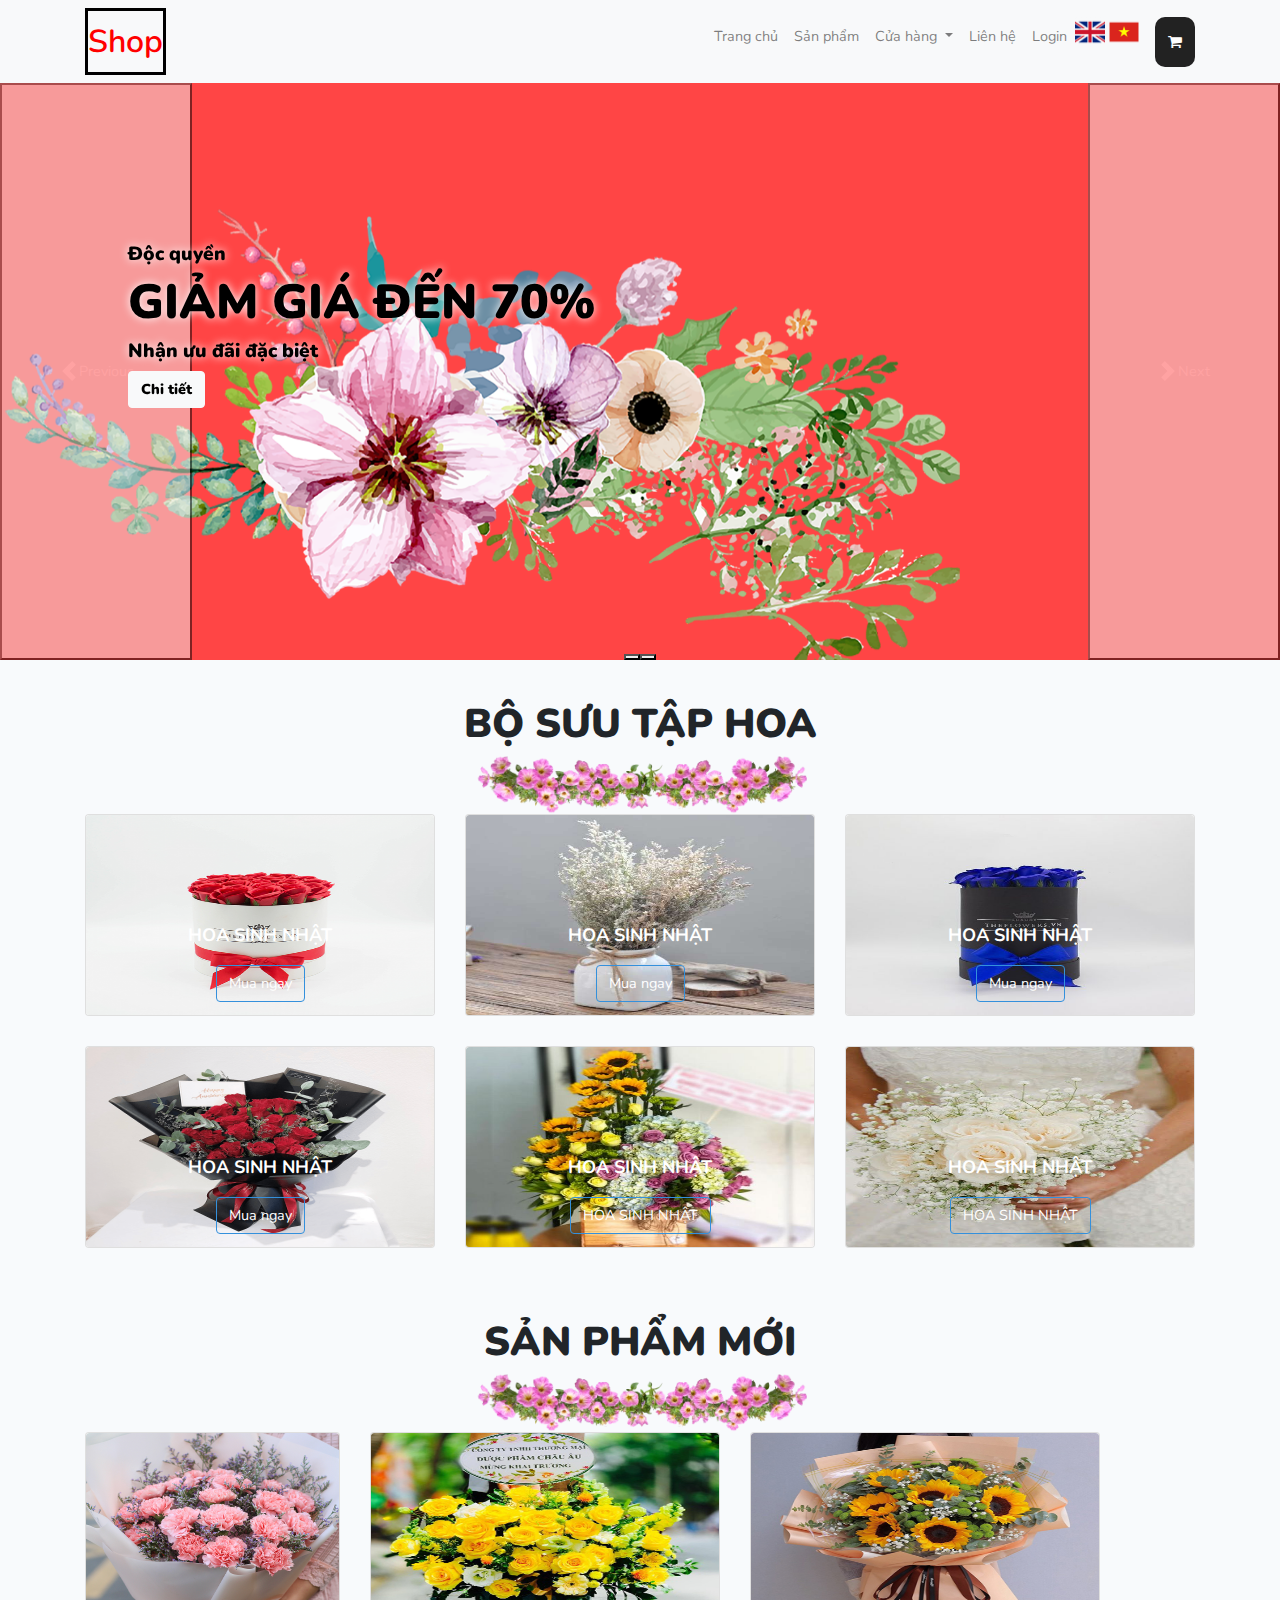
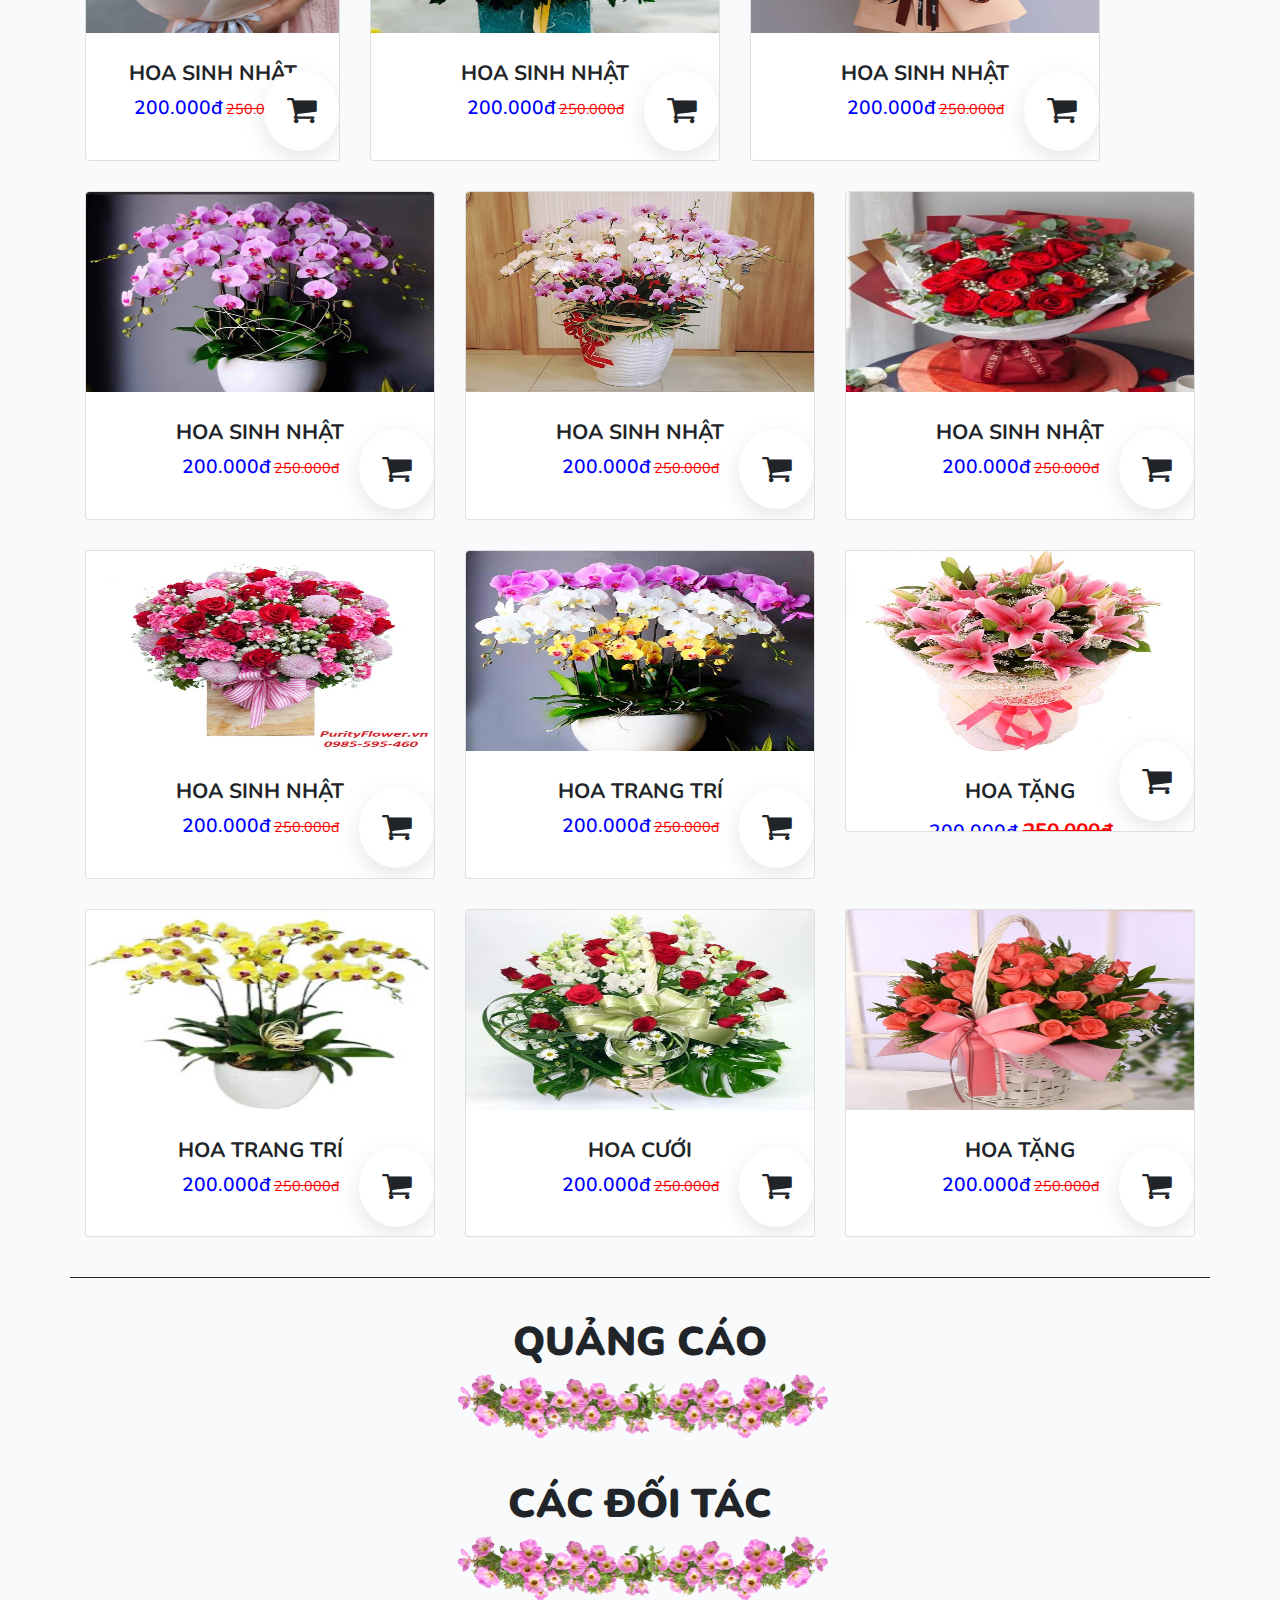
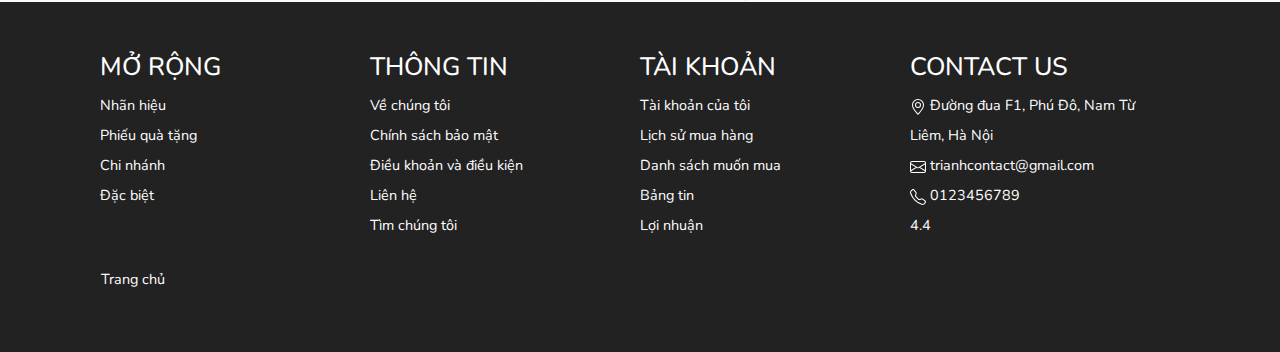
<file: index.html>
<!doctype html>
<html lang="en">

<head>
  <!-- Required meta tags -->
  <meta charset="utf-8">
  <meta name="viewport" content="width=device-width, initial-scale=1">
  <!-- Bootstrap CSS -->
  <link href="https://cdn.jsdelivr.net/npm/bootstrap@5.1.0/dist/css/bootstrap.min.css" rel="stylesheet"
    integrity="sha384-KyZXEAg3QhqLMpG8r+8fhAXLRk2vvoC2f3B09zVXn8CA5QIVfZOJ3BCsw2P0p/We" crossorigin="anonymous">
  <title>
    Bootstrap demo
  </title>
  <link rel="stylesheet" type="text/css" href="css/mystyle.css">
  <link rel="stylesheet" type="text/css" href="css/app.css">
  <link rel="stylesheet" type="text/css" href="css/font-awesome.css">
  <script type="text/javascript">
    function welcome() {
      alert('Welcome to our shop')
    }
  </script>
</head>

<body onload="welcome()">
  <script src="js/main.js" defer>
  </script>
  <!-- Navbar --->
  <nav class="navbar navbar-expand-lg navbar-light bg-light">
    <div class="container">
      <a class="navbar-brand" href="#">
        Shop
      </a>
      <button class="navbar-toggler" type="button" data-bs-toggle="collapse" data-bs-target="#navbarSupportedContent"
        aria-controls="navbarSupportedContent" aria-expanded="false" aria-label="Toggle navigation">
        <span class="navbar-toggler-icon">
        </span>
      </button>
      <div class="collapse navbar-collapse" id="navbarSupportedContent">
        <ul class="navbar-nav mr-auto">
        </ul>
        <ul class="navbar-nav ml-auto">
          <li class="nav-item">
            <a class="nav-link" aria-current="page" href="#">
              Trang chủ
            </a>
          </li>
          <li class="nav-item">
            <a class="nav-link" aria-current="page" href="#">
              Sản phẩm
            </a>
          </li>
          <li class="nav-item dropdown">
            <a class="nav-link dropdown-toggle" href="#" id="navbarDropdown" role="button" data-bs-toggle="dropdown"
              aria-expanded="false">
              Cửa hàng
            </a>
            <ul class="dropdown-menu" aria-labelledby="navbarDropdown">
              <li>
                <a class="dropdown-item" href="#">
                  Số 10 Lê Văn Lương
                </a>
              </li>
              <li>
                <a class="dropdown-item" href="#">
                  Số 8 Trần Hưng Đạo
                </a>
              </li>
              <li>
                <hr class="dropdown-divider">
              </li>
              <li>
                <a class="dropdown-item" href="#">
                  Văn phòng - Số 5 Láng Hạ
                </a>
              </li>
            </ul>
          </li>
          <li class="nav-item">
            <a class="nav-link" aria-current="page" href="#">
              Liên hệ
            </a>
          </li>
          <li class="nav-item">
            <a class="nav-link" aria-current="page" href="#">
              Login
            </a>
          </li>
          <li class="nav-item">
            <a href="#">
              <img class="lang_flag" src="images/en.png">
            </a>
            <a href="#">
              <img class="lang_flag" src="images/vn.png">
            </a>
          </li>


          <!-- The Modal -->
          <li class="nav-item">
            <button id="cart">
              <i class="fa fa-shopping-cart" aria-hidden="true"></i>
            </button>
            <div id="myModal" class="modal">
              <div class="modal-content">
                <div class="modal-header">

                  <span class="close">&times;</span>
                </div>
                <div class="modal-title text-center">
                  <h3>GIỎ HÀNG</h3>
                </div>

                <div class="modal-title text-center">
                  <img src="images/flower_string.png" width="20%">
                </div>
                <div class="modal-body">

                  <div class="column-labels">
                    <label class="product-image">Sản phẩm</label>
                    <label class="product-details">Chi tiết</label>
                    <label class="product-price">Đơn giá</label>
                    <label class="product-quantity">Số lượng</label>
                    <label class="product-removal">Xóa</label>
                    <label class="product-line-price">Thành tiền</label>
                  </div>
                  <ul>
                    <li>
                      <div class="product">
                        <div class="product-image">
                          <img src="images/products/hoa1.jpg" width="70px">
                        </div>
                        <div class="product-details">
                          <div class="product-title">Bambi Print Mini Backpack</div>
                          <p class="product-description">Giá: 250000đ</p>
                        </div>
                        <div class="product-price">250000</div>
                        <div class="product-quantity">
                          <input type="number" value="2" min="1">
                        </div>
                        <div class="product-removal">
                          <button class="remove-product">
                            Xóa
                          </button>
                        </div>
                        <div class="product-line-price">500000</div>
                      </div>
                    </li>
                    <br>
                    <br>
                    <li id="cart_id">
                      <div id="cart_window" style="display:  none; width: 250px; height: 200px ;">
                        GIỎ HÀNG</div>

                      <div class="product">
                        <div class="product-image">
                          <img src="images/products/hoa1.jpg" width="70px">
                        </div>
                        <div class="product-details">
                          <div class="product-title">Bambi Print Mini Backpack</div>
                          <p class="product-description">Giá: 250000đ</p>
                        </div>
                        <div class="product-price">250000</div>
                        <div class="product-quantity">
                          <input type="number" value="2" min="1">
                        </div>
                        <div class="product-removal">
                          <button class="remove-product">
                            Xóa
                          </button>
                        </div>
                        <div class="product-line-price">500000</div>
                      </div>
                    </li>
                  </ul>
                  <div class="totals">
                    <div class="totals-item">
                      <label>Tổng tiền</label>
                      <div class="totals-value" id="cart-subtotal">1000000</div>
                    </div>
                    <div class="totals-item">
                      <label>Thuế</label>
                      <div class="totals-value" id="cart-tax">50000</div>
                    </div>
                    <div class="totals-item totals-item-total">
                      <label>Tổng tiền</label>
                      <div class="totals-value" id="cart-total">1500000</div>
                    </div>
                  </div>
                  <button class="checkout">Thanh toán</button>
                </div>

        </ul>
      </div>
    </div>
  </nav>
  <!---Carousel---->
  <div id="myCarousel" class="carousel slide" data-bs-ride="carousel">
    <div class="carousel-indicators">
      <button type="button" data-bs-target="#myCarousel" data-bs-slide-to="0" class="active" aria-current="true"
        aria-label="Slide 1">
      </button>
      <button type="button" data-bs-target="#myCarousel" data-bs-slide-to="1" aria-label="Slide 2">
      </button>
    </div>
    <div class="carousel-inner">
      <div class="carousel-item active">
        <img src="images/carousel_01.png" class="d-block w-75" alt="...">
        <div class="carousel-caption d-none d-md-block">
          <h6 class="home-carousel-title">
            Độc quyền
          </h6>
          <h1 class="home-carousel-title">
            GIẢM GIÁ ĐẾN 70%
            </h6>
            <h6 class="home-carousel-title">
              Nhận ưu đãi đặc biệt
            </h6>
            <div class="text-left">
              <script type="text/javascript">
                function xemChiTiet() {
                  if (confirm("Bạn có muốn xem chi tiết không?"))
                    alert('Bạn đã không đồng ý')
                  else
                    alert("Bạn đã không đồng ý!");
                }
              </script>

              <button class="btn btn-light home-button" onclick="xemChiTiet()">
                <span class="home-carousel-title">
                  Chi tiết
                </span>
              </button>
            </div>
        </div>
      </div>
      <div class="carousel-item">
        <img src="images/carousel_02.png" class="d-block w-75" alt="...">
        <div class="carousel-caption d-none d-md-block">
          <h6 class="home-carousel-title">
            Độc quyền
          </h6>
          <h1 class="home-carousel-title">
            GIẢM GIÁ ĐẾN 70%
            </h6>
            <h6 class="home-carousel-title">
              Nhận ưu đãi đặc biệt
            </h6>
            <div class="text-left">

              <button class="btn btn-light home-button">
                <span class="home-carousel-title">
                  Chi tiết
                </span>
              </button>
            </div>
        </div>
      </div>
    </div>
    <button class="carousel-control-prev" type="button" data-bs-target="#myCarousel" data-bs-slide="prev">
      <span class="carousel-control-prev-icon" aria-hidden="true">
      </span>
      <span class="visually-hidden">
        Previous
      </span>
    </button>
    <button class="carousel-control-next" type="button" data-bs-target="#myCarousel" data-bs-slide="next">
      <span class="carousel-control-next-icon" aria-hidden="true">
      </span>
      <span class="visually-hidden">
        Next
      </span>
    </button>
  </div>
  <!----COLLECTION----->
  <div class="container">
    <div class="collection row">
      <div class="container-fluid text-center">
        <h1 class="section-title">
          Bộ sưu tập hoa
        </h1>
      </div>
      <div class="container-fluid text-center">
        <img src="images/flower_string.png" width="30%">
      </div>
      <div class="col-md-4 col-sm-6">
        <div class="card">
          <img class="card-img-top" src="images/products/hoasn.png" alt="Hoa sinh nhật">
          <div class="card-body container text-center">
            <h5 class="card-title">
              HOA SINH NHẬT
            </h5>
            <a href="#" class="btn btn-primary">
              Mua ngay
            </a>
          </div>
        </div>
      </div>
      <div class="col-md-4 col-sm-6">
        <div class="card">
          <img class="card-img-top" src="images/products/hoa1.jpg" alt="Hoa sinh nhật">
          <div class="card-body container text-center">
            <h5 class="card-title">
              HOA SINH NHẬT
            </h5>
            <a href="#" class="btn btn-primary">
              Mua ngay
            </a>
          </div>
        </div>
      </div>
      <div class="col-md-4 col-sm-6">
        <div class="card">
          <img class="card-img-top" src="images/products/hoa2.jpg" alt="Hoa sinh nhật">
          <div class="card-body container text-center">
            <h5 class="card-title">
              HOA SINH NHẬT
            </h5>
            <a href="#" class="btn btn-primary">
              Mua ngay
            </a>
          </div>
        </div>
      </div>
      <div class="col-md-4 col-sm-6">
        <div class="card">
          <img class="card-img-top" src="images/products/hoa3.png" alt="Hoa sinh nhật">
          <div class="card-body container text-center">
            <h5 class="card-title">
              HOA SINH NHẬT
            </h5>
            <a href="#" class="btn btn-primary">
              Mua ngay
            </a>
          </div>
        </div>
      </div>
      <div class="col-md-4 col-sm-6">
        <div class="card">
          <img class="card-img-top" src="images/products/hoa4.jpg" alt="Hoa sinh nhật">
          <div class="card-body container text-center">
            <h5 class="card-title">
              HOA SINH NHẬT
            </h5>
            <a href="#" class="btn btn-primary">
              HOA SINH NHẬT
            </a>
          </div>
        </div>
      </div>
      <div class="col-md-4 col-sm-6">
        <div class="card">
          <img class="card-img-top" src="images/products/hoacuoi.jpg" alt="Hoa sinh nhật">
          <div class="card-body container text-center">
            <h5 class="card-title">
              HOA SINH NHẬT
            </h5>
            <a href="#" class="btn btn-primary">
              HOA SINH NHẬT
            </a>
          </div>
        </div>
      </div>
    </div>
  </div>
  <!----NEW PRODUCT----->
  <div class="container">
    <div class="product row">
      <div class="container-fluid text-center">
        <h1 class="section-title">
          Sản phẩm mới
        </h1>
      </div>
      <div class="container-fluid text-center">
        <img src="images/flower_string.png" width="30%">
      </div>


      <div class="col-md-3 col-sm-12">
        <div class="card">
          <img class="card-img-top" src="images/new_products/product_01.jpg" alt="Hoa sinh nhật">
          <script type="text/javascript">
            function addToCart() {
              var numberOfItems = prompt('Nhập số sản phẩm muốn mua:');
              document.getElementById('myID').innerHTML = ("Bạn đã mua" + numberOfItems + "sản phẩm");
            }
          </script>
          <div class="addCart" onclick="addToCart()">
            <i class="fa fa-shopping-cart"></i>
          </div>
          <ul class="side-icons">
            <span>
              <i class="fa fa-search">
              </i>
            </span>
            <span>
              <i class="fa fa-heart">
              </i>
            </span>
            <span>
              <i class="fa fa-sliders">
              </i>
            </span>
          </ul>
          <div class="card-body container text-center">
            <h5 class="card-title" id="myID">
              HOA SINH NHẬT
            </h5>
            <p>
              <span class="price">200.000đ</span>
              <span class="old_price">250.000đ</span>
            </p>
          </div>
        </div>
      </div>

      <div class="col-md-4 col-sm-6">
        <div class="card">
          <img class="card-img-top" src="images/new_products/product_02.jpg" alt="Hoa sinh nhật">
          <div class="addCart">
            <i class="fa fa-shopping-cart"></i>
          </div>
          <ul class="side-icons">
            <span>
              <i class="fa fa-search">
              </i>
            </span>
            <span>
              <i class="fa fa-heart">
              </i>
            </span>
            <span>
              <i class="fa fa-sliders">
              </i>
            </span>
          </ul>
          <div class="card-body container text-center">
            <h5 class="card-title">
              HOA SINH NHẬT
            </h5>
            <p>
              <span class="price">200.000đ</span>
              <span class="old_price">250.000đ</span>
            </p>
          </div>
        </div>
      </div>

      <div class="col-md-4 col-sm-6">
        <div class="card">
          <img class="card-img-top" src="images/new_products/product_03.jpg" alt="Hoa sinh nhật">
          <div class="addCart">
            <i class="fa fa-shopping-cart"></i>
          </div>
          <ul class="side-icons">
            <span>
              <i class="fa fa-search">
              </i>
            </span>
            <span>
              <i class="fa fa-heart">
              </i>
            </span>
            <span>
              <i class="fa fa-sliders">
              </i>
            </span>
          </ul>
          <div class="card-body container text-center">
            <h5 class="card-title">
              HOA SINH NHẬT
            </h5>
            <p>
              <span class="price">200.000đ</span>
              <span class="old_price">250.000đ</span>
            </p>
          </div>
        </div>
      </div>

      <div class="col-md-4 col-sm-6">
        <div class="card">
          <img class="card-img-top" src="images/new_products/product_04.jpg" alt="Hoa sinh nhật">
          <div class="addCart">
            <i class="fa fa-shopping-cart"></i>
          </div>
          <ul class="side-icons">
            <span>
              <i class="fa fa-search">
              </i>
            </span>
            <span>
              <i class="fa fa-heart">
              </i>
            </span>
            <span>
              <i class="fa fa-sliders">
              </i>
            </span>
          </ul>
          <div class="card-body container text-center">
            <h5 class="card-title">
              HOA SINH NHẬT
            </h5>
            <p>
              <span class="price">200.000đ</span>
              <span class="old_price">250.000đ</span>
            </p>
          </div>
        </div>
      </div>

      <div class="col-md-4 col-sm-6">
        <div class="card">
          <img class="card-img-top" src="images/new_products/product_05.jpg" alt="Hoa sinh nhật">
          <div class="addCart">
            <i class="fa fa-shopping-cart"></i>
          </div>
          <ul class="side-icons">
            <span>
              <i class="fa fa-search">
              </i>
            </span>
            <span>
              <i class="fa fa-heart">
              </i>
            </span>
            <span>
              <i class="fa fa-sliders">
              </i>
            </span>
          </ul>
          <div class="card-body container text-center">
            <h5 class="card-title">
              HOA SINH NHẬT
            </h5>
            <p>
              <span class="price">200.000đ</span>
              <span class="old_price">250.000đ</span>
            </p>
          </div>
        </div>
      </div>

      <div class="col-md-4 col-sm-6">
        <div class="card">
          <img class="card-img-top" src="images/new_products/product_06.jpg" alt="Hoa sinh nhật">
          <div class="addCart">
            <i class="fa fa-shopping-cart"></i>
          </div>
          <ul class="side-icons">
            <span>
              <i class="fa fa-search">
              </i>
            </span>
            <span>
              <i class="fa fa-heart">
              </i>
            </span>
            <span>
              <i class="fa fa-sliders">
              </i>
            </span>
          </ul>
          <div class="card-body container text-center">
            <h5 class="card-title">
              HOA SINH NHẬT
            </h5>
            <p>
              <span class="price">200.000đ</span>
              <span class="old_price">250.000đ</span>
            </p>
          </div>
        </div>
      </div>

      <div class="col-md-4 col-sm-6">
        <div class="card">
          <img class="card-img-top" src="images/new_products/product_07.jpg" alt="Hoa sinh nhật">
          <div class="addCart">
            <i class="fa fa-shopping-cart"></i>
          </div>
          <ul class="side-icons">
            <span>
              <i class="fa fa-search">
              </i>
            </span>
            <span>
              <i class="fa fa-heart">
              </i>
            </span>
            <span>
              <i class="fa fa-sliders">
              </i>
            </span>
          </ul>
          <div class="card-body container text-center">
            <h5 class="card-title">
              HOA SINH NHẬT
            </h5>
            <p>
              <span class="price">200.000đ</span>
              <span class="old_price">250.000đ</span>
            </p>
          </div>
        </div>
      </div>

      <div class="col-md-4 col-sm-6">
        <div class="card">
          <img class="card-img-top" src="images/new_products/product_08.jpg" alt="Hoa sinh nhật">
          <div class="addCart">
            <i class="fa fa-shopping-cart"></i>
          </div>
          <ul class="side-icons">
            <span>
              <i class="fa fa-search">
              </i>
            </span>
            <span>
              <i class="fa fa-heart">
              </i>
            </span>
            <span>
              <i class="fa fa-sliders">
              </i>
            </span>
          </ul>
          <div class="card-body container text-center">
            <h5 class="card-title">
              HOA TRANG TRÍ
            </h5>
            <p>
              <span class="price">200.000đ</span>
              <span class="old_price">250.000đ</span>
            </p>
          </div>
        </div>
      </div>

      <div class="col-md-4 col-sm-6">
        <div class="card">
          <img class="card-img-top" src="images/new_products/product_09.jpg" alt="Hoa sinh nhật">
          <div class="addCart">
            <i class="fa fa-shopping-cart"></i>
          </div>
          <ul class="side-icons">
            <span>
              <i class="fa fa-search">
              </i>
            </span>
            <span>
              <i class="fa fa-heart">
              </i>
            </span>
            <span>
              <i class="fa fa-sliders">
              </i>
            </span>
          </ul>
          <div class="card-body container text-center">
            <h5 class="card-title">
              HOA TẶNG
              <p>
                <span class="price">200.000đ</span>
                <span class="old_price">250.000đ</span>
              </p>
          </div>
        </div>
      </div>

      <div class="col-md-4 col-sm-6">
        <div class="card">
          <img class="card-img-top" src="images/new_products/product_10.jpg" alt="Hoa sinh nhật">
          <div class="addCart">
            <i class="fa fa-shopping-cart"></i>
          </div>
          <ul class="side-icons">
            <span>
              <i class="fa fa-search">
              </i>
            </span>
            <span>
              <i class="fa fa-heart">
              </i>
            </span>
            <span>
              <i class="fa fa-sliders">
              </i>
            </span>
          </ul>
          <div class="card-body container text-center">
            <h5 class="card-title">
              HOA TRANG TRÍ
            </h5>
            <p>
              <span class="price">200.000đ</span>
              <span class="old_price">250.000đ</span>
            </p>
          </div>
        </div>
      </div>

      <div class="col-md-4 col-sm-6">
        <div class="card">
          <img class="card-img-top" src="images/new_products/product_11.jpg" alt="Hoa sinh nhật">
          <div class="addCart">
            <i class="fa fa-shopping-cart"></i>
          </div>
          <ul class="side-icons">
            <span>
              <i class="fa fa-search">
              </i>
            </span>
            <span>
              <i class="fa fa-heart">
              </i>
            </span>
            <span>
              <i class="fa fa-sliders">
              </i>
            </span>
          </ul>
          <div class="card-body container text-center">
            <h5 class="card-title">
              HOA CƯỚI
            </h5>
            <p>
              <span class="price">200.000đ</span>
              <span class="old_price">250.000đ</span>
            </p>
          </div>
        </div>
      </div>

      <div class="col-md-4 col-sm-6">
        <div class="card">
          <img class="card-img-top" src="images/new_products/product_12.jpg" alt="Hoa sinh nhật">
          <div class="addCart">
            <i class="fa fa-shopping-cart"></i>
          </div>
          <ul class="side-icons">
            <span>
              <i class="fa fa-search">
              </i>
            </span>
            <span>
              <i class="fa fa-heart">
              </i>
            </span>
            <span>
              <i class="fa fa-sliders">
              </i>
            </span>
          </ul>
          <div class="card-body container text-center">
            <h5 class="card-title">
              HOA TẶNG
            </h5>
            <p>
              <span class="price">200.000đ</span>
              <span class="old_price">250.000đ</span>
            </p>
          </div>
        </div>
      </div>




    </div>
  </div>

  <div>
    <div class="container-fluid text-center">
      <h1 class="section-title">
        QUẢNG CÁO
      </h1>
    </div>
    <div class="container-fluid text-center">
      <img src="images/flower_string.png" width="30%">
    </div>
  </div>

  <div class="container-fluid text-center">
    <h1 class="section-title">
      CÁC ĐỐI TÁC
    </h1>
  </div>
  <div class="container-fluid text-center">
    <img src="images/flower_string.png" width="30%">
  </div>

  <footer>
    <div class="container">
      <div class="container row">
        <div class="col-md-3">
          <h3>MỞ RỘNG</h3>
          <ul>
            <li>Nhãn hiệu</li>
            <li>Phiếu quà tặng</li>
            <li>Chi nhánh</li>
            <li>Đặc biệt</li>
          </ul>
        </div>

        <div class="col-md-3">
          <h3>THÔNG TIN</h3>
          <ul>
            <li>Về chúng tôi</li>
            <li>Chính sách bảo mật</li>
            <li>Điều khoản và điều kiện</li>
            <li>Liên hệ</li>
            <li>Tìm chúng tôi</li>
          </ul>
        </div>

        <div class="col-md-3">
          <h3>TÀI KHOẢN</h3>
          <ul>
            <li>Tài khoản của tôi</li>
            <li>Lịch sử mua hàng</li>
            <li>Danh sách muốn mua</li>
            <li>Bảng tin</li>
            <li>Lợi nhuận</li>
          </ul>
        </div>

        <div class="col-md-3">
          <h3>CONTACT US</h3>
          <ul>
            <li>
              <svg xmlns="http://www.w3.org/2000/svg" width="16" height="16" fill="currentColor" class="bi bi-geo-alt"
                viewBox="0 0 16 16">
                <path
                  d="M12.166 8.94c-.524 1.062-1.234 2.12-1.96 3.07A31.493 31.493 0 0 1 8 14.58a31.481 31.481 0 0 1-2.206-2.57c-.726-.95-1.436-2.008-1.96-3.07C3.304 7.867 3 6.862 3 6a5 5 0 0 1 10 0c0 .862-.305 1.867-.834 2.94zM8 16s6-5.686 6-10A6 6 0 0 0 2 6c0 4.314 6 10 6 10z" />
                <path d="M8 8a2 2 0 1 1 0-4 2 2 0 0 1 0 4zm0 1a3 3 0 1 0 0-6 3 3 0 0 0 0 6z" />
              </svg>
              Đường đua F1, Phú Đô, Nam Từ Liêm, Hà Nội
            </li>
            <li>
              <svg xmlns="http://www.w3.org/2000/svg" width="16" height="16" fill="currentColor" class="bi bi-envelope"
                viewBox="0 0 16 16">
                <path
                  d="M0 4a2 2 0 0 1 2-2h12a2 2 0 0 1 2 2v8a2 2 0 0 1-2 2H2a2 2 0 0 1-2-2V4zm2-1a1 1 0 0 0-1 1v.217l7 4.2 7-4.2V4a1 1 0 0 0-1-1H2zm13 2.383-4.758 2.855L15 11.114v-5.73zm-.034 6.878L9.271 8.82 8 9.583 6.728 8.82l-5.694 3.44A1 1 0 0 0 2 13h12a1 1 0 0 0 .966-.739zM1 11.114l4.758-2.876L1 5.383v5.73z" />
              </svg>
              trianhcontact@gmail.com
            </li>
            <li>
              <svg xmlns="http://www.w3.org/2000/svg" width="16" height="16" fill="currentColor" class="bi bi-telephone"
                viewBox="0 0 16 16">
                <path
                  d="M3.654 1.328a.678.678 0 0 0-1.015-.063L1.605 2.3c-.483.484-.661 1.169-.45 1.77a17.568 17.568 0 0 0 4.168 6.608 17.569 17.569 0 0 0 6.608 4.168c.601.211 1.286.033 1.77-.45l1.034-1.034a.678.678 0 0 0-.063-1.015l-2.307-1.794a.678.678 0 0 0-.58-.122l-2.19.547a1.745 1.745 0 0 1-1.657-.459L5.482 8.062a1.745 1.745 0 0 1-.46-1.657l.548-2.19a.678.678 0 0 0-.122-.58L3.654 1.328zM1.884.511a1.745 1.745 0 0 1 2.612.163L6.29 2.98c.329.423.445.974.315 1.494l-.547 2.19a.678.678 0 0 0 .178.643l2.457 2.457a.678.678 0 0 0 .644.178l2.189-.547a1.745 1.745 0 0 1 1.494.315l2.306 1.794c.829.645.905 1.87.163 2.611l-1.034 1.034c-.74.74-1.846 1.065-2.877.702a18.634 18.634 0 0 1-7.01-4.42 18.634 18.634 0 0 1-4.42-7.009c-.362-1.03-.037-2.137.703-2.877L1.885.511z" />
              </svg>
              0123456789
            </li>
            <li>
              4.4
            </li>
          </ul>
        </div>
        <li class="nav-item">
          <a class="nav-link" aria-current="page" href="#">
            Trang chủ
          </a>
          <style type="text/css">
            .myStyle {
              background-color: gray;
            }
          </style>

      </div>
    </div>
  </footer>


  <script type="text/javascript" src="./js/jquery-3.6.0.js"></script>
  <script type="text/javascript">
    $(document).ready(function () {
      //Viết lệnh sử dụng jquery
      /*$('.nav-link').click(function(){
        alert ('Menu vừa được click!');
      });
      
      $('h2').click(function(){
      alert('Tiêu đề được click!');
      });
      
      $('h2').click(function(){
      $('h2').addClass('mystyle');
      });
      
      $('th').click(function(){
        $('h2').removeClass('myStyle');
      });
      
      $('h2').click(function(){
        $('h2').toggleClass('myStyle');
      });
      */
      $('#cart_id').hover(function () {
        $('#cart_window').show();
      },
        function () {
          $('#cart_window').hide();
        });

      $('').click(function () {

      });

      $('').click(function () {

      });

    });


  </script>


  <script type="text/javascript" src="./js/jquery-3.6.0.js"></script>
  <script type="text/javascript">
    $(document).ready(function () {
      //Viết lệnh sử dụng jquery
      /*$('.nav-link').click(function(){
        alert ('Menu vừa được click!');
      });
      
      $('h2').click(function(){
      alert('Tiêu đề được click!');
      });
      
      $('h2').click(function(){
      $('h2').addClass('mystyle');
      });
      
      $('th').click(function(){
        $('h2').removeClass('myStyle');
      });
      
      $('h2').click(function(){
        $('h2').toggleClass('myStyle');
      });
      */
      $('#cart_id').hover(function () {
        $('#cart_window').show();
      },
        function () {
          $('#cart_window').hide();
        });
      $('#cart_id').hover(function () {
        $('#cart_window').html($('#mini_cart').html())
        $('#cart_window').show(500, function () { });
      }, function () {
        $('#cart_window').hide(500, function () { });
      });

      $('.cart_item_quantity').change(function () {
        var sum = 0;
        var items = 0;
        $('.cart_item_quantity').each(function () {
          var id = $(this).attr('id');
          var numberOfItems = $('#' + id).val();
          var itemPrice = $('#price_' + id).text();
          var itemSum = numberOfItems * itemPrice;
          $('#total_' + id).text(itemSum);
          sum += itemSum;
          items += parseInt(numberOfItems);

        });
        $('.cart_number').text(items);
        $('.cart_subtotal').text(sum);
        var tax = sum * 0.1;
        $('.cart_tax').text(tax);
        var total = sum + tax;
        $('.cart_tax').text(total);
      });
    });
  </script>


  <script src="https://cdn.jsdelivr.net/npm/bootstrap@5.1.0/dist/js/bootstrap.bundle.min.js"
    integrity="sha384-U1DAWAznBHeqEIlVSCgzq+c9gqGAJn5c/t99JyeKa9xxaYpSvHU5awsuZVVFIhvj" crossorigin="anonymous">
    </script>
</body>

</html>
</file>
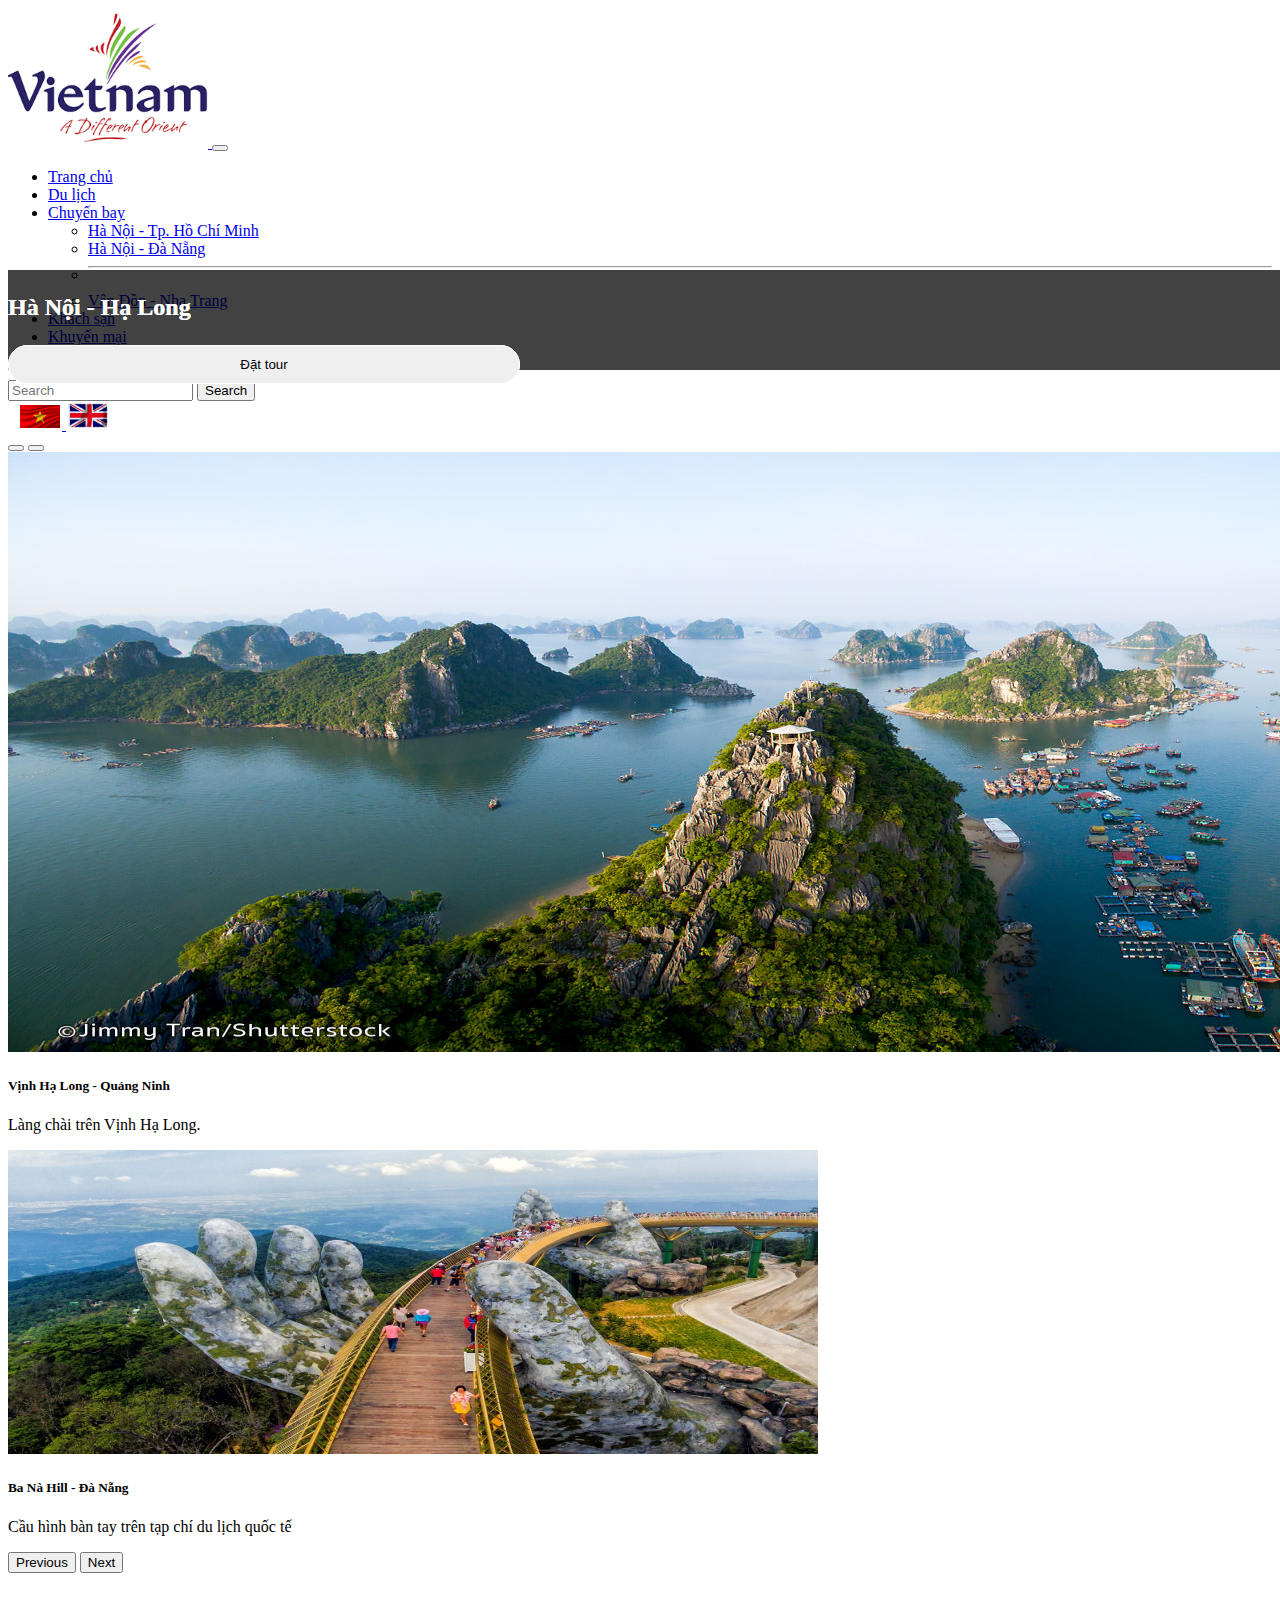
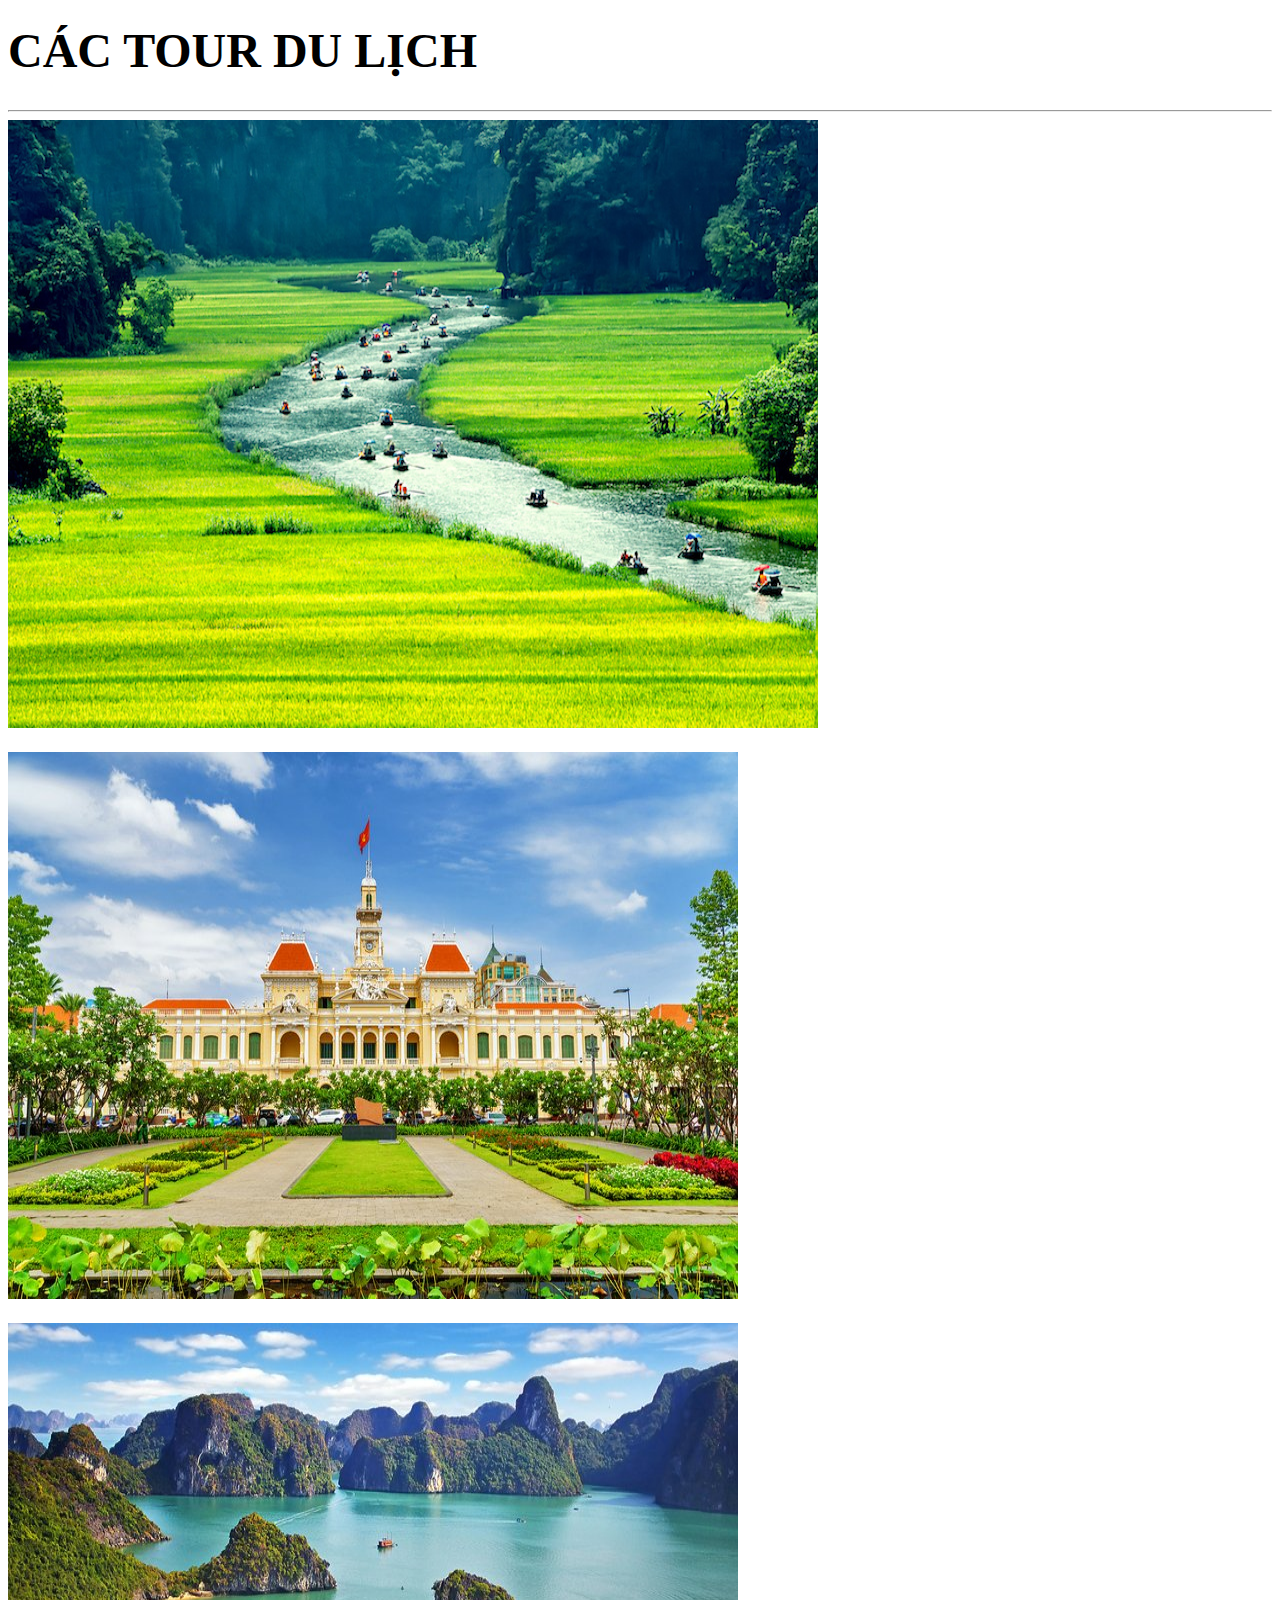
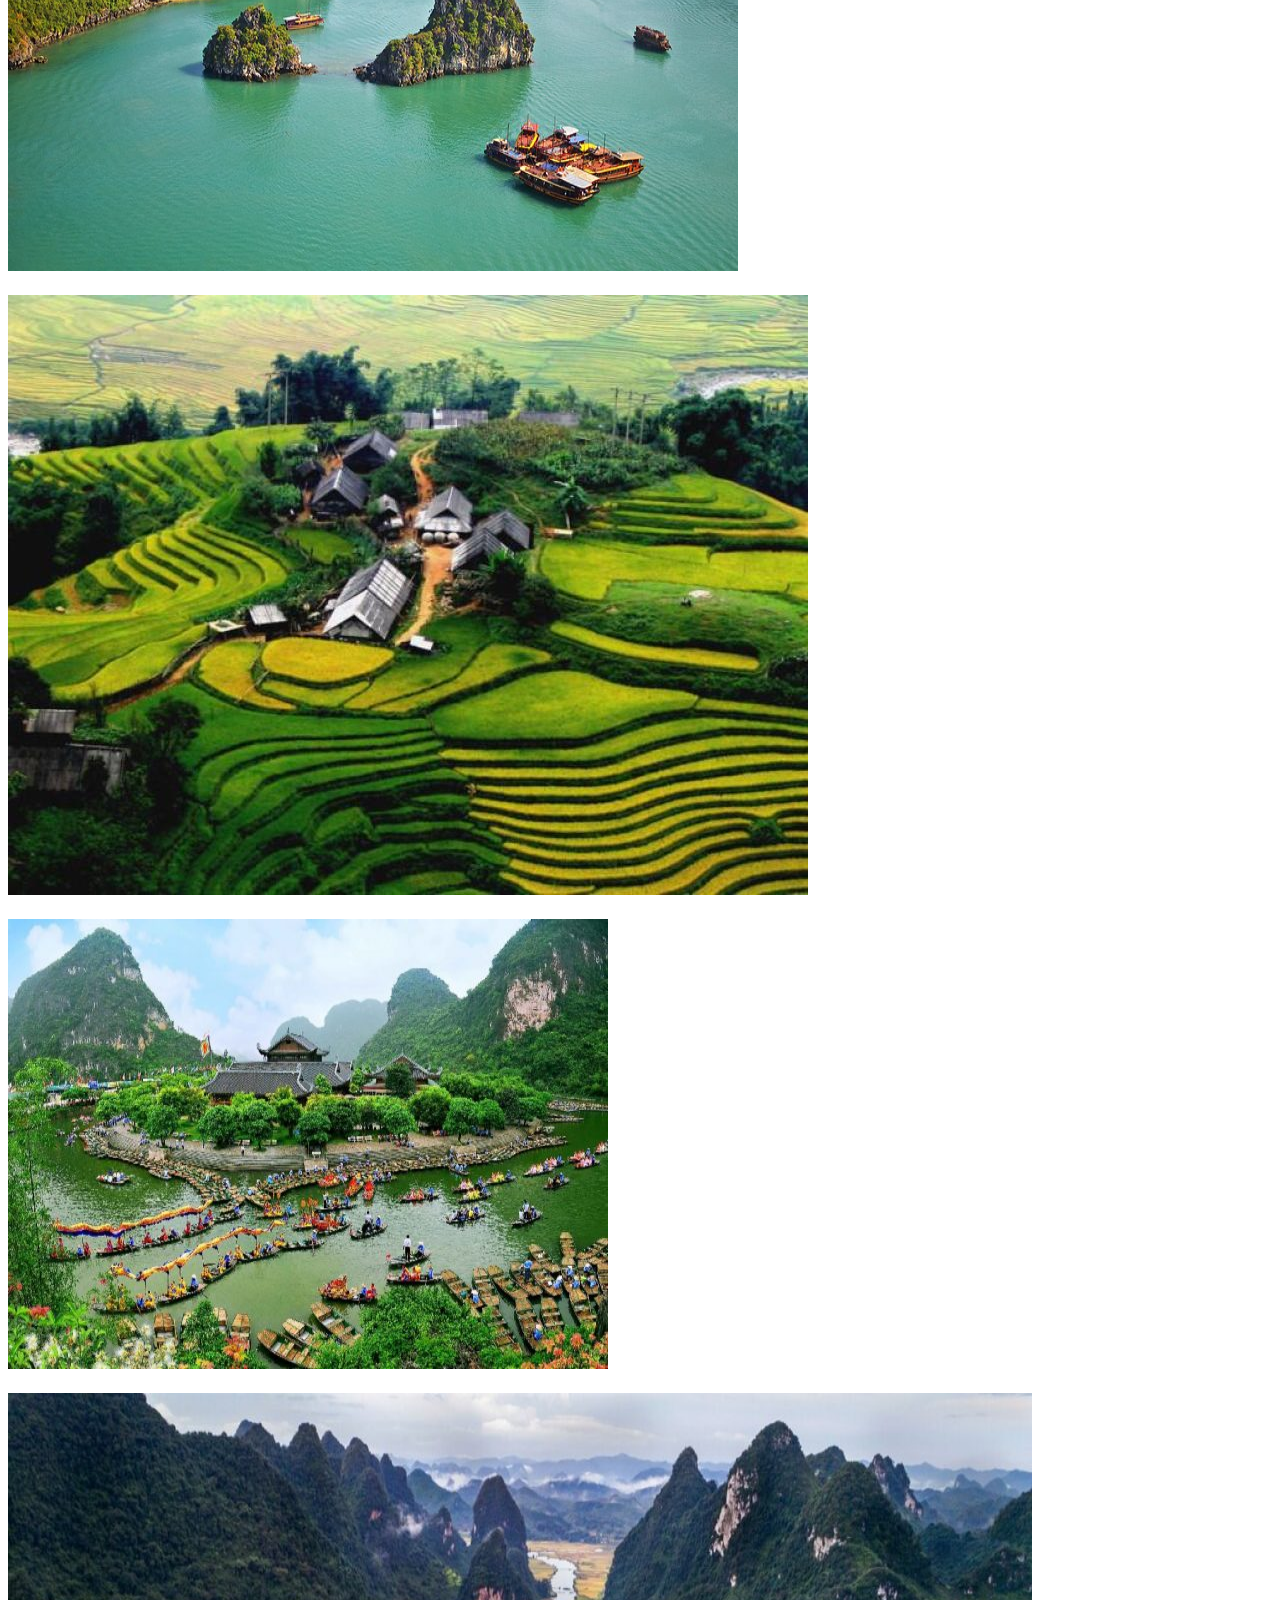
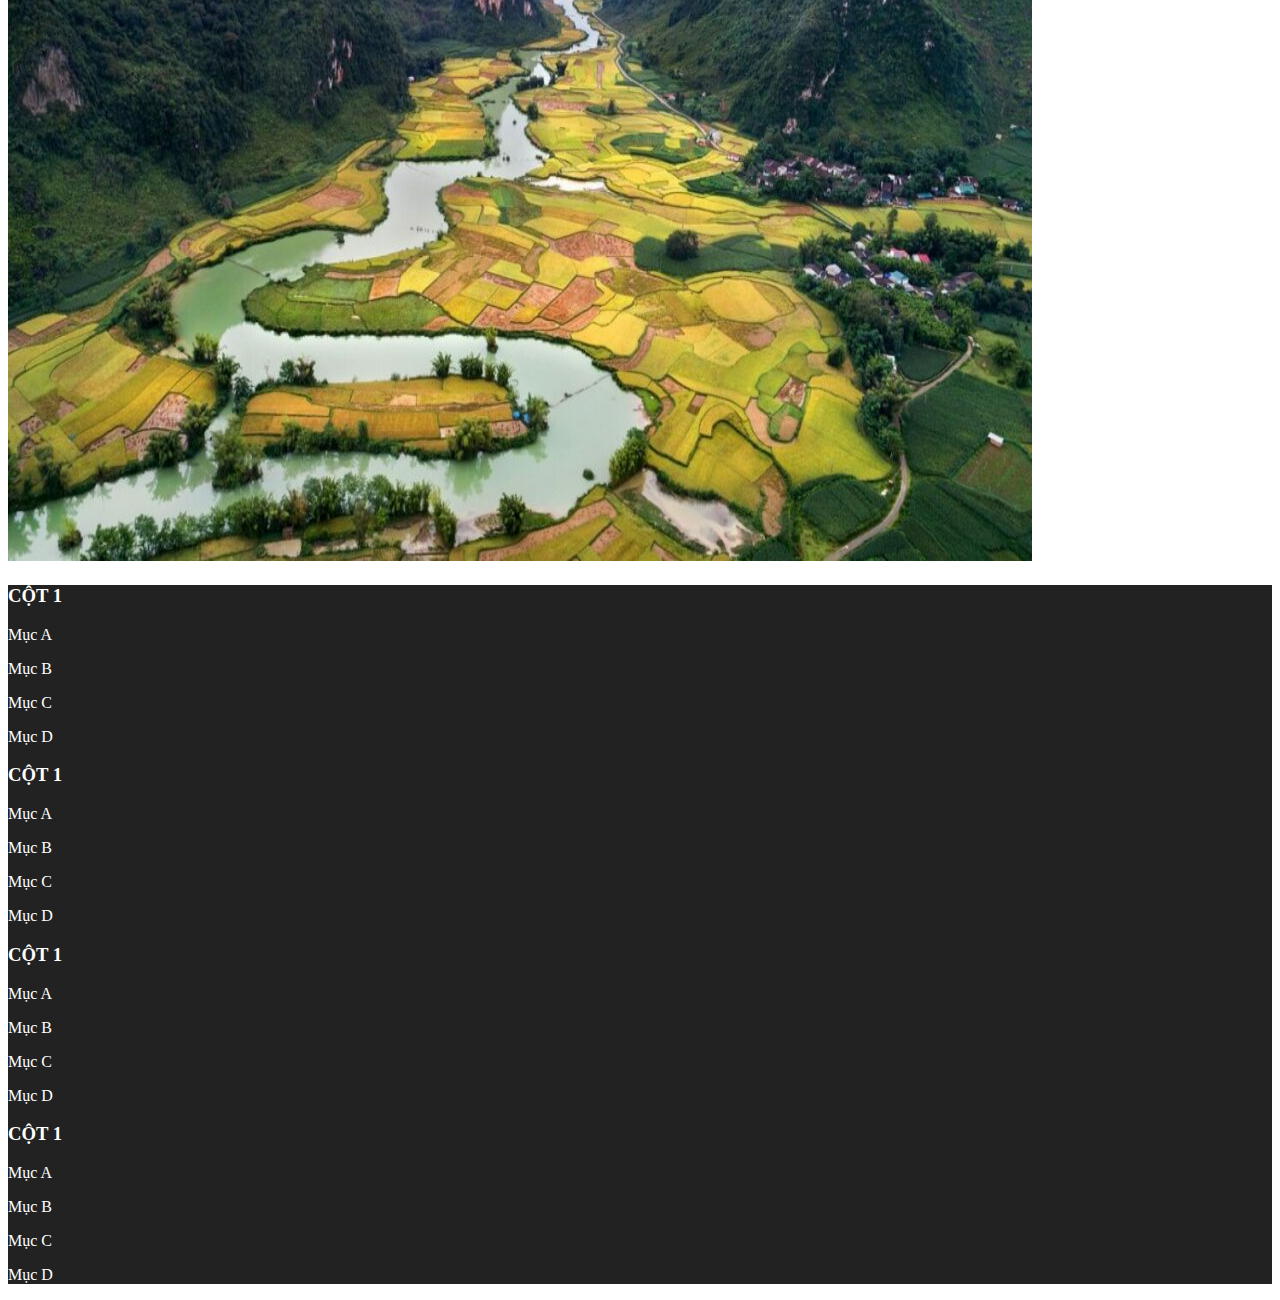
<file: images/Du_lich/index.html>
<!doctype html>
<html lang="en">
  <head>
    <!-- Required meta tags -->
    <meta charset="utf-8">
    <meta name="viewport" content="width=device-width, initial-scale=1">

    <!-- Bootstrap CSS -->
    <link href="https://cdn.jsdelivr.net/npm/bootstrap@5.1.1/dist/css/bootstrap.min.css" rel="stylesheet" integrity="sha384-F3w7mX95PdgyTmZZMECAngseQB83DfGTowi0iMjiWaeVhAn4FJkqJByhZMI3AhiU" crossorigin="anonymous">

    <title>Du lịch Việt Nam</title>

    <link rel="stylesheet" type="text/css" href="css/styles.css">

  </head>
  <body>
    

<!---NAVBAR---->

<nav class="navbar navbar-expand-lg navbar-light bg-light">
  <div class="container-fluid">
    <a class="navbar-brand" href="#">

    	<img src="images/logo.png" width="200">

    </a>
    <button class="navbar-toggler" type="button" data-bs-toggle="collapse" data-bs-target="#navbarSupportedContent" aria-controls="navbarSupportedContent" aria-expanded="false" aria-label="Toggle navigation">
      <span class="navbar-toggler-icon"></span>
    </button>
    <div class="collapse navbar-collapse" id="navbarSupportedContent">
      <ul class="navbar-nav me-auto mb-2 mb-lg-0">

        <li class="nav-item">
          <a class="nav-link active" aria-current="page" href="#">Trang chủ</a>
        </li>
        
        <li class="nav-item">
          <a class="nav-link" href="#">Du lịch</a>
        </li>
        
        <li class="nav-item dropdown">
          <a class="nav-link dropdown-toggle" href="#" id="navbarDropdown" role="button" data-bs-toggle="dropdown" aria-expanded="false">
            Chuyến bay
          </a>
          <ul class="dropdown-menu" aria-labelledby="navbarDropdown">
            <li><a class="dropdown-item" href="#">Hà Nội - Tp. Hồ Chí Minh</a></li>
            <li><a class="dropdown-item" href="#">Hà Nội - Đà Nẵng</a></li>
            <li><hr class="dropdown-divider"></li>
            <li><a class="dropdown-item" href="#">Vân Đồn - Nha Trang</a></li>
          </ul>
        </li>

        <li class="nav-item">
          <a class="nav-link" href="#">Khách sạn</a>
        </li>

        <li class="nav-item">
          <a class="nav-link" href="#">Khuyến mại</a>
        </li>

        <li class="nav-item">
          <a class="nav-link" href="#">Liên hệ</a>
        </li>
        
        

      </ul>
      <form class="d-flex">
        <input class="form-control me-2" type="search" placeholder="Search" aria-label="Search">
        <button class="btn btn-outline-success" type="submit">Search</button>
      </form>

      <div style="margin-left: 10px;"> 
          <a href="#">
          	<img class="lang_flag" src="images/vn_flag.jpg">
          </a>
          <a href="#">
            <img class="lang_flag" src="images/en_flag.jpg">
			</a>
        </div>

    </div>
  </div>
</nav>


<!---CAROUSEL--->


<div id="myCarousel" class="carousel slide" data-bs-ride="carousel">
  <div class="carousel-indicators">
    <button type="button" data-bs-target="#myCarousel" data-bs-slide-to="0" class="active" aria-current="true" aria-label="Slide 1"></button>
    <button type="button" data-bs-target="#myCarousel" data-bs-slide-to="1" aria-label="Slide 2"></button>
  </div>
  <div class="carousel-inner">
    <div class="carousel-item active">
      <img src="images/slider_01.jpg" class="d-block w-100" alt="...">
      <div class="carousel-caption d-none d-md-block">
        <h5>Vịnh Hạ Long - Quảng Ninh</h5>
        <p>Làng chài trên Vịnh Hạ Long.</p>
      </div>
    </div>


    <div class="carousel-item">
      <img src="images/slider_02.jpg" class="d-block w-100" alt="...">
            <div class="carousel-caption d-none d-md-block">
        <h5>Ba Nà Hill - Đà Nẵng</h5>
        <p>Cầu hình bàn tay trên tạp chí du lịch quốc tế</p>
      </div>

    </div>
  </div>
  <button class="carousel-control-prev" type="button" data-bs-target="#myCarousel" data-bs-slide="prev">
    <span class="carousel-control-prev-icon" aria-hidden="true"></span>
    <span class="visually-hidden">Previous</span>
  </button>
  <button class="carousel-control-next" type="button" data-bs-target="#myCarousel" data-bs-slide="next">
    <span class="carousel-control-next-icon" aria-hidden="true"></span>
    <span class="visually-hidden">Next</span>
  </button>
</div>



<!--- TOURS-->

<div class="container" id="myTour">
	<div class="container row">
		<div class="my_header text-center">
			<h1>Các tour du lịch</h1>
		</div>
		<div class="container">
			<hr>
		</div>


		<div class="col-md-4 col-sm-6">
			<div class="card">
			  <img src="images/photo_01.jpg" class="card-img-top">
			  <div class="card-body text-center">
			  		<h3 class="tour_tilte"> Hà Nội - Hạ Long </h3>
			    	<button class="myButton">Đặt tour</button>
			  </div>
			</div>
		</div>


	<div class="col-md-4 col-sm-6">
		<div class="card">
		  <img src="images/photo_02.jpg" class="card-img-top">
		  <div class="card-body text-center">
		  		<h3 class="tour_tilte"> Hà Nội - Hạ Long </h3>
		    	<button class="myButton">Đặt tour</button>
		  </div>
		</div>
	</div>


	<div class="col-md-4 col-sm-6">
		<div class="card">
		  <img src="images/photo_03.jpg" class="card-img-top">
		  <div class="card-body text-center">
		  		<h3 class="tour_tilte"> Hà Nội - Hạ Long </h3>
		    	<button class="myButton">Đặt tour</button>
		  </div>
		</div>
	</div>


	<div class="col-md-4 col-sm-6">
		<div class="card">
		  <img src="images/photo_04.jpg" class="card-img-top">
		  <div class="card-body text-center">
		  		<h3 class="tour_tilte"> Hà Nội - Hạ Long </h3>
		    	<button class="myButton">Đặt tour</button>
		  </div>
		</div>
	</div>


	<div class="col-md-4 col-sm-6">
		<div class="card">
		  <img src="images/photo_05.jpg" class="card-img-top">
		  <div class="card-body text-center">
		  		<h3 class="tour_tilte"> Hà Nội - Hạ Long </h3>
		    	<button class="myButton">Đặt tour</button>
		  </div>
		</div>
	</div>


	<div class="col-md-4 col-sm-6">
		<div class="card">
		  <img src="images/photo_06.jpg" class="card-img-top">
		  <div class="card-body text-center">
		  		<h3 class="tour_tilte"> Hà Nội - Hạ Long </h3>
		    	<button class="myButton">Đặt tour</button>
		  </div>
		</div>
	</div>





	</div>
	
</div>



<!---FOOTER---->
<footer style="background-color: #222222; color: white;">
	<div class="container">
		<div class="row">
			<div class="col-md-3">
				<h3>CỘT 1</h3>
				<p>Mục A<p>	
				<p>Mục B<p>	
				<p>Mục C<p>	
				<p>Mục D<p>	
			</div>
			<div class="col-md-3">
				<h3>CỘT 1</h3>
				<p>Mục A<p>	
				<p>Mục B<p>	
				<p>Mục C<p>	
				<p>Mục D<p>	
			</div>
			<div class="col-md-3">
				<h3>CỘT 1</h3>
				<p>Mục A<p>	
				<p>Mục B<p>	
				<p>Mục C<p>	
				<p>Mục D<p>	
			</div>
			<div class="col-md-3">
				<h3>CỘT 1</h3>
				<p>Mục A<p>	
				<p>Mục B<p>	
				<p>Mục C<p>	
				<p>Mục D<p>	
			</div>

		</div>
	</div>

</footer>














    <script src="https://cdn.jsdelivr.net/npm/bootstrap@5.1.1/dist/js/bootstrap.bundle.min.js" integrity="sha384-/bQdsTh/da6pkI1MST/rWKFNjaCP5gBSY4sEBT38Q/9RBh9AH40zEOg7Hlq2THRZ" crossorigin="anonymous"></script>
  </body>
</html>
</file>
<file: css/mystyle.css>
.lang_flag{
    width: 30px;
}
.mr-auto{
    margin-right: auto !important;
}
.navbar-light .navbar-brand{
    color: red !important;
    font-size: 2.0rem;
    font-weight: 600;
    padding: 0,5rem;
    border: 3px black solid ;
}
#myCarousel{
    background-color: #FF4545;

}

.fa .fa-shopping-cart{
    height: 50px;
}

#myCarousel .carousel-caption{
    left: 10%;
    top: 140px;
    right: unset;
}
.home-carousel-title{
    color: black;
    text-shadow: 0px 0px 10px white;
    font-weight: 900;
    text-align: left;
}
h1.home-carousel-title{
    font-size: 3rem;
}
h6.home-carousel-title{
    font-size: 1.2rem;
}
.home-button{
    background-color: unset;
    border: 3px solid white;
}
.collection .card::after {
    content: "";
    position: absolute;
    top: 0;
    left: 0;
    z-index: 2;
    width: 100%;
    height: 100%;
    background-color: rgba(0, 0, 0, 0.1);
    opacity: 0;
    visibility: hidden;
    transition: all 500ms ease-in-out;
}

.collection .card:hover::after {
    visibility: visible;
    opacity: 1;
}

.collection .card:hover img {
    transform: scale(1.2);
}

.collection .card-body{
    top: 40%;
    position: absolute;
    text-align: center;
}

.collection .card{
    overflow: hidden;
    margin-bottom: 30px;
}

.collection .card-title{
    width: 55%;
    text-align: center;
    height: 40px;
    margin: auto;
    border-radius: 20px;
    color: white;
    font-weight: bolder;
    line-height: 40px;
}

.collection .card:hover .card-title{
    background-color: white;
    color: black;
    transition: all 500ms ease-in-out;
 }

 .collection  .btn-primary{
     background-color: unset;
     margin-top: 10px;
 }
 .collection  .card:hover .btn-primary{
     background-color: red;
     transition: all 500ms ease-in-out;
    
 }
 .collection  .card-img-top{
     width: 100%;
     transition: all 500ms ease-in-out;
 }

 .section-title{
    text-transform: uppercase;
    margin-top: 40px;
    font-size: 2.5rem;
    font-weight: 900; 
}

.product .card:hover .addCart {
    border-radius: 1rem 0 0 0;
}
.product .addCart {
    position: absolute;
    right: 0;
    bottom: 0.6rem;
    background-color: white;
    border-radius: 50%;
    padding: 0.9rem 1.4rem;
    box-shadow: 0 0.5rem 1.5rem rgba(0, 0, 0, 0.1);
    transition: all 300ms ease-in-out;
    font-size: 2rem;
}

.product .side-icons span:hover {
    background-color: red;
    color: white;
}
.product .side-icons span {
    font-size: 1.4rem;
    background-color: white;
    margin: 0.3rem;
    padding: 0.8rem 1.2rem;
    border-radius: 50%;
    transition: all 300ms ease-in-out;
}

.product .card:hover .side-icons {
    transform: translate(0%, -50%);
}
.product .side-icons {
    position: absolute;
    right: 0;
    top: 30%;
    transform: translate(80%, -50%);
    display: flex;
    flex-direction: column;
    padding: 1rem;
    transition: all 500ms ease-in-out;
}

.product .addCart:hover {
    background-color: red;
    color: white;
}

.product .side-icons {
    position: absolute;
    right: 0;
    top: 30%;
    transform: translate(80%, -50%);
    display: flex;
    flex-direction: column;
    padding: 1rem;
    transition: all 500ms ease-in-out;
}
.product .card{
    overflow: hidden;
    margin-bottom: 30px;
}

.product .price{
    color: blue;
    font-size: 1.2rem;
    font-weight: 600;
}
.product .old_price{
    color: red;
    text-decoration: line-through;
}
.product .card-title{
    text-align: center;
    height: 40px;
    margin: auto;
    font-weight: bolder;
    line-height: 40px;
    font-size: 1.3rem;
}
footer{
    background-color:#222;
    color:white;
    padding-top: 50px;
    padding-bottom: 50px;
}
footer ul{
    padding: unset;    
}
footer li{
    display: block;
    line-height: 30px;
    
}
footer li a{
    text-decoration: none;
    color: white;
}

footer li a:hover{
    color: red;
}

/* modal */
.modal {
    display: none;
    position: fixed;
    z-index: 1;
    padding-top: 100px;
    left: 0;
    top: 0;
    width: 100%;
    height: 100%;
    overflow: auto;
    background-color: rgb(0, 0, 0);
    background-color: rgba(0, 0, 0, 0.4);
  }
  
  .modal-content {
    margin: 0 auto;
    width: 50%;
    position: relative;
    display: flex;
    flex-direction: column;
    background-color: #fff;
    background-clip: padding-box;
    border: 1px solid rgba(0, 0, 0, .2);
    border-radius: .3rem;
    outline: 0;
  
  }
  
  .modal-body {
    padding: 1rem;
  }
  
  .modal-footer {
    display: flex;
    border-top: 1px solid #aaaaaa;
    padding: 1rem;
    flex-direction: row;
    justify-content: flex-end;
    border-top: 1px solid #aaaaaa;
    padding: 1rem;
  }
  
  .modal-footer>:not(:first-child) {
    margin-left: .25rem;
  }
  
  .btn {
    cursor: pointer;
    outline: none;
    font-weight: 400;
    line-height: 1.25;
    text-align: center;
    white-space: nowrap;
    vertical-align: middle;
    border: 1px solid transparent;
    padding: .5rem 1rem;
    font-size: 1rem;
    border-radius: .25rem;
    transition: all .2s ease-in-out;
  }
  
  .btn-secondary {
    color: #292b2c;
    background-color: #fff;
    border-color: #ccc;
  }
  
  .btn-primary {
    color: #fff;
    background-color: #0275d8;
    border-color: #0275d8;
  }
  
  .modal-header {
    align-items: center;
    display: flex;
    justify-content: space-between;
    border-bottom: 1px solid #aaaaaa;
    padding: 1rem;
  }
  
  h5.modal-title {
    font-size: 1.5rem;
  }
  
  .close {
    color: #aaaaaa;
    font-size: 28px;
    font-weight: bold;
    display: flex;
    flex-direction: row;
    justify-content: flex-end;
  }
  
  .close:hover,
  .close:focus {
    color: #000;
    text-decoration: none;
    cursor: pointer;
  }
  
  #cart {
    font-size: 15px;
    color: #fff;
    background: #222;
    border: 1px solid transparent;
    border-radius: 10px;
    outline: none;
    margin-left: 1rem;
    padding: 12px;
    cursor: pointer;
  }
  
  #cart:hover {
    border-color: #fff;
  }

.show-cart li {
  display: flex;
}
.card {
  margin-bottom: 20px;
}
.card-img-top {
  width: 200px;
  height: 200px;
  align-self: center;
}


.product-image { float: left; width: 20%; }
.product-details { float: left; width: 37%; }
.product-price { float: left; width: 12%; }
.product-quantity { float: left; width: 10%; }
.product-removal { float: left; width: 9%; }
.product-line-price { float: left; width: 12%; text-align: right; }


.group:before,
.group:after {
    content: '';
    display: table;
} 
.group:after {
    clear: both;
}
.group {
    zoom: 1;
}


/* Apply clearfix in a few places */
.shopping-cart, .column-labels, .product, .totals-item {
  flex: auto ;
}


/* Apply dollar signs */
.product .product-price:before, .product .product-line-price:before, .totals-value:before {
  content: '$';
}


/* Body/Header stuff */

label {
  color: #FF4545;
}

.shopping-cart {
  margin-top: 45px;
}


/* Column headers */
.column-labels {
    padding-bottom: 15px;
    margin-bottom: 15px;
    border-bottom: 1px solid ;
  }
  .product-image, .product-details, .product-removal {
    text-indent: 10;
  }


/* Product entries */
.product {
  margin-bottom: 20px;
  padding-bottom: 10px;
  border-bottom: 1px solid ;
}
.product ul{
    padding: unset; 
       
}
.product li{
    display: block;
    line-height: 30px;
}


.product-image {
    text-align: left;
      width: 100px;
    }
  
  .product-details .product-title{
      margin-right: 20px;
      font-family: flex;
    }
    .product-details .product-description {
      margin: 5px 20px 5px 0;
    }
  
  .product-quantity .input  {
    
      width: 40px;
      
    }
  
  .remove-product {
    border: 0;
    padding: 4px 8px;
    background-color: #c66;
    color: #fff;
    font-family: flex;
    font-size: 12px;
    border-radius: 3px;
  }
  
  .remove-product:hover {
    background-color: #a44;
  }


/* Totals section */
.totals{
  
    float: right;
    clear: both;
    width: 100%;
    margin-bottom: 10px;
}
    .totals .totals-item{
      float: right;
      clear: both;
      width: 79%;
      text-align: right;
    }
    
    .totals-value {
      float: right;
      width: 21%;
      text-align: right;
    }
  
  .totals-item-total {
    font-family: flex;
  }

.checkout {
  float: right;
  border: 0;
  margin-top: 20px;
  padding: 6px 25px;
  background-color: #FF4545;
  color: #fff;
  font-size: 20px;
  border-radius: 3px;
}

.checkout:hover {
  background-color: #FF4545;
}
</file>
<file: images/Du_lich/css/styles.css>
.lang_flag {
    width: 40px;
    margin: 2px;
}

#myCarousel .carousel-item img{
	aspect-ratio: 4/1.5; /* Đặt tỷ lệ độ rộng / chiều cao của ảnh */
}


#myTour{
	margin-top: 50px;
}

#myTour h1{
	text-transform: uppercase; /* Chuyển thành chữ hoa */
	font-size: 3rem;
	font-weight: bolder;
}

#myTour .card-body{
	background-color: rgba(0, 0, 0, 0.2);
	position: absolute;
	top:30%;
	width: 100%;
	height: 100px;
	color: white;
}

#myTour h3{
	font-size: 1.5rem;
}

#myTour .myButton {
    width: 40%;
    line-height: 35px;
    border: 1px white solid;
    border-radius: 20px;
    background-color: none;
}

#myTour .card:hover .card-body{
	background-color: rgba(0, 0, 0, 0.6);
	color: wheat;
}

#myTour .card:hover .myButton {
	background-color: red;
}


#myTour .card-img-top{
	aspect-ratio: 4/3;
}


#myTour .card:hover  .card-img-top{
	transform: scale(1.2);
	aspect-ratio: 4/3;
}

#myTour .card{
	overflow: hidden;
	margin-bottom: 20px;
}
</file>
<file: css/app.css>
@import url(https://fonts.googleapis.com/css?family=Nunito);
@charset "UTF-8";
/*!
 * Bootstrap v4.6.0 (https://getbootstrap.com/)
 * Copyright 2011-2021 The Bootstrap Authors
 * Copyright 2011-2021 Twitter, Inc.
 * Licensed under MIT (https://github.com/twbs/bootstrap/blob/main/LICENSE)
 */
:root {
  --blue: #3490dc;
  --indigo: #6574cd;
  --purple: #9561e2;
  --pink: #f66d9b;
  --red: #e3342f;
  --orange: #f6993f;
  --yellow: #ffed4a;
  --green: #38c172;
  --teal: #4dc0b5;
  --cyan: #6cb2eb;
  --white: #fff;
  --gray: #6c757d;
  --gray-dark: #343a40;
  --primary: #3490dc;
  --secondary: #6c757d;
  --success: #38c172;
  --info: #6cb2eb;
  --warning: #ffed4a;
  --danger: #e3342f;
  --light: #f8f9fa;
  --dark: #343a40;
  --breakpoint-xs: 0;
  --breakpoint-sm: 576px;
  --breakpoint-md: 768px;
  --breakpoint-lg: 992px;
  --breakpoint-xl: 1200px;
  --font-family-sans-serif: "Nunito", sans-serif;
  --font-family-monospace: SFMono-Regular, Menlo, Monaco, Consolas, "Liberation Mono", "Courier New", monospace;
}
*,
*::before,
*::after {
  box-sizing: border-box;
}
html {
  font-family: sans-serif;
  line-height: 1.15;
  -webkit-text-size-adjust: 100%;
  -webkit-tap-highlight-color: rgba(0, 0, 0, 0);
}
article, aside, figcaption, figure, footer, header, hgroup, main, nav, section {
  display: block;
}
body {
  margin: 0;
  font-family: "Nunito", sans-serif;
  font-size: 0.9rem;
  font-weight: 400;
  line-height: 1.6;
  color: #212529;
  text-align: left;
  background-color: #f8fafc;
}
[tabindex="-1"]:focus:not(:focus-visible) {
  outline: 0 !important;
}
hr {
  box-sizing: content-box;
  height: 0;
  overflow: visible;
}
h1, h2, h3, h4, h5, h6 {
  margin-top: 0;
  margin-bottom: 0.5rem;
}
p {
  margin-top: 0;
  margin-bottom: 1rem;
}
abbr[title],
abbr[data-original-title] {
  text-decoration: underline;
  -webkit-text-decoration: underline dotted;
          text-decoration: underline dotted;
  cursor: help;
  border-bottom: 0;
  -webkit-text-decoration-skip-ink: none;
          text-decoration-skip-ink: none;
}
address {
  margin-bottom: 1rem;
  font-style: normal;
  line-height: inherit;
}
ol,
ul,
dl {
  margin-top: 0;
  margin-bottom: 1rem;
}
ol ol,
ul ul,
ol ul,
ul ol {
  margin-bottom: 0;
}
dt {
  font-weight: 700;
}
dd {
  margin-bottom: 0.5rem;
  margin-left: 0;
}
blockquote {
  margin: 0 0 1rem;
}
b,
strong {
  font-weight: bolder;
}
small {
  font-size: 80%;
}
sub,
sup {
  position: relative;
  font-size: 75%;
  line-height: 0;
  vertical-align: baseline;
}
sub {
  bottom: -0.25em;
}
sup {
  top: -0.5em;
}
a {
  color: #3490dc;
  text-decoration: none;
  background-color: transparent;
}
a:hover {
  color: #1d68a7;
  text-decoration: underline;
}
a:not([href]):not([class]) {
  color: inherit;
  text-decoration: none;
}
a:not([href]):not([class]):hover {
  color: inherit;
  text-decoration: none;
}
pre,
code,
kbd,
samp {
  font-family: SFMono-Regular, Menlo, Monaco, Consolas, "Liberation Mono", "Courier New", monospace;
  font-size: 1em;
}
pre {
  margin-top: 0;
  margin-bottom: 1rem;
  overflow: auto;
  -ms-overflow-style: scrollbar;
}
figure {
  margin: 0 0 1rem;
}
img {
  vertical-align: middle;
  border-style: none;
}
svg {
  overflow: hidden;
  vertical-align: middle;
}
table {
  border-collapse: collapse;
}
caption {
  padding-top: 0.75rem;
  padding-bottom: 0.75rem;
  color: #6c757d;
  text-align: left;
  caption-side: bottom;
}
th {
  text-align: inherit;
  text-align: -webkit-match-parent;
}
label {
  display: inline-block;
  margin-bottom: 0.5rem;
}
button {
  border-radius: 0;
}
button:focus:not(:focus-visible) {
  outline: 0;
}
input,
button,
select,
optgroup,
textarea {
  margin: 0;
  font-family: inherit;
  font-size: inherit;
  line-height: inherit;
}
button,
input {
  overflow: visible;
}
button,
select {
  text-transform: none;
}
[role=button] {
  cursor: pointer;
}
select {
  word-wrap: normal;
}
button,
[type=button],
[type=reset],
[type=submit] {
  -webkit-appearance: button;
}
button:not(:disabled),
[type=button]:not(:disabled),
[type=reset]:not(:disabled),
[type=submit]:not(:disabled) {
  cursor: pointer;
}
button::-moz-focus-inner,
[type=button]::-moz-focus-inner,
[type=reset]::-moz-focus-inner,
[type=submit]::-moz-focus-inner {
  padding: 0;
  border-style: none;
}
input[type=radio],
input[type=checkbox] {
  box-sizing: border-box;
  padding: 0;
}
textarea {
  overflow: auto;
  resize: vertical;
}
fieldset {
  min-width: 0;
  padding: 0;
  margin: 0;
  border: 0;
}
legend {
  display: block;
  width: 100%;
  max-width: 100%;
  padding: 0;
  margin-bottom: 0.5rem;
  font-size: 1.5rem;
  line-height: inherit;
  color: inherit;
  white-space: normal;
}
progress {
  vertical-align: baseline;
}
[type=number]::-webkit-inner-spin-button,
[type=number]::-webkit-outer-spin-button {
  height: auto;
}
[type=search] {
  outline-offset: -2px;
  -webkit-appearance: none;
}
[type=search]::-webkit-search-decoration {
  -webkit-appearance: none;
}
::-webkit-file-upload-button {
  font: inherit;
  -webkit-appearance: button;
}
output {
  display: inline-block;
}
summary {
  display: list-item;
  cursor: pointer;
}
template {
  display: none;
}
[hidden] {
  display: none !important;
}
h1, h2, h3, h4, h5, h6,
.h1, .h2, .h3, .h4, .h5, .h6 {
  margin-bottom: 0.5rem;
  font-weight: 500;
  line-height: 1.2;
}
h1, .h1 {
  font-size: 2.25rem;
}
h2, .h2 {
  font-size: 1.8rem;
}
h3, .h3 {
  font-size: 1.575rem;
}
h4, .h4 {
  font-size: 1.35rem;
}
h5, .h5 {
  font-size: 1.125rem;
}
h6, .h6 {
  font-size: 0.9rem;
}
.lead {
  font-size: 1.125rem;
  font-weight: 300;
}
.display-1 {
  font-size: 6rem;
  font-weight: 300;
  line-height: 1.2;
}
.display-2 {
  font-size: 5.5rem;
  font-weight: 300;
  line-height: 1.2;
}
.display-3 {
  font-size: 4.5rem;
  font-weight: 300;
  line-height: 1.2;
}
.display-4 {
  font-size: 3.5rem;
  font-weight: 300;
  line-height: 1.2;
}
hr {
  margin-top: 1rem;
  margin-bottom: 1rem;
  border: 0;
  border-top: 1px solid rgba(0, 0, 0, 0.1);
}
small,
.small {
  font-size: 80%;
  font-weight: 400;
}
mark,
.mark {
  padding: 0.2em;
  background-color: #fcf8e3;
}
.list-unstyled {
  padding-left: 0;
  list-style: none;
}
.list-inline {
  padding-left: 0;
  list-style: none;
}
.list-inline-item {
  display: inline-block;
}
.list-inline-item:not(:last-child) {
  margin-right: 0.5rem;
}
.initialism {
  font-size: 90%;
  text-transform: uppercase;
}
.blockquote {
  margin-bottom: 1rem;
  font-size: 1.125rem;
}
.blockquote-footer {
  display: block;
  font-size: 80%;
  color: #6c757d;
}
.blockquote-footer::before {
  content: "— ";
}
.img-fluid {
  max-width: 100%;
  height: auto;
}
.img-thumbnail {
  padding: 0.25rem;
  background-color: #f8fafc;
  border: 1px solid #dee2e6;
  border-radius: 0.25rem;
  max-width: 100%;
  height: auto;
}
.figure {
  display: inline-block;
}
.figure-img {
  margin-bottom: 0.5rem;
  line-height: 1;
}
.figure-caption {
  font-size: 90%;
  color: #6c757d;
}
code {
  font-size: 87.5%;
  color: #f66d9b;
  word-wrap: break-word;
}
a >\n code {
  color: inherit;
}
kbd {
  padding: 0.2rem 0.4rem;
  font-size: 87.5%;
  color: #fff;
  background-color: #212529;
  border-radius: 0.2rem;
}
kbd kbd {
  padding: 0;
  font-size: 100%;
  font-weight: 700;
}
pre {
  display: block;
  font-size: 87.5%;
  color: #212529;
}
pre code {
  font-size: inherit;
  color: inherit;
  word-break: normal;
}
.pre-scrollable {
  max-height: 340px;
  overflow-y: scroll;
}
.container,
.container-fluid,
.container-xl,
.container-lg,
.container-md,
.container-sm {
  width: 100%;
  padding-right: 15px;
  padding-left: 15px;
  margin-right: auto;
  margin-left: auto;
}
@media (min-width: 576px) {
  .container-sm, .container {
    max-width: 540px;
  }
}
@media (min-width: 768px) {
  .container-md, .container-sm, .container {
    max-width: 720px;
  }
}
@media (min-width: 992px) {
  .container-lg, .container-md, .container-sm, .container {
    max-width: 960px;
  }
}
@media (min-width: 1200px) {
  .container-xl, .container-lg, .container-md, .container-sm, .container {
    max-width: 1140px;
  }
}
.row {
  display: flex;
  flex-wrap: wrap;
  margin-right: -15px;
  margin-left: -15px;
}
.no-gutters {
  margin-right: 0;
  margin-left: 0;
}
.no-gutters >\n .col,
.no-gutters >\n [class*=col-] {
  padding-right: 0;
  padding-left: 0;
}
.col-xl,
.col-xl-auto, .col-xl-12, .col-xl-11, .col-xl-10, .col-xl-9, .col-xl-8, .col-xl-7, .col-xl-6, .col-xl-5, .col-xl-4, .col-xl-3, .col-xl-2, .col-xl-1, .col-lg,
.col-lg-auto, .col-lg-12, .col-lg-11, .col-lg-10, .col-lg-9, .col-lg-8, .col-lg-7, .col-lg-6, .col-lg-5, .col-lg-4, .col-lg-3, .col-lg-2, .col-lg-1, .col-md,
.col-md-auto, .col-md-12, .col-md-11, .col-md-10, .col-md-9, .col-md-8, .col-md-7, .col-md-6, .col-md-5, .col-md-4, .col-md-3, .col-md-2, .col-md-1, .col-sm,
.col-sm-auto, .col-sm-12, .col-sm-11, .col-sm-10, .col-sm-9, .col-sm-8, .col-sm-7, .col-sm-6, .col-sm-5, .col-sm-4, .col-sm-3, .col-sm-2, .col-sm-1, .col,
.col-auto, .col-12, .col-11, .col-10, .col-9, .col-8, .col-7, .col-6, .col-5, .col-4, .col-3, .col-2, .col-1 {
  position: relative;
  width: 100%;
  padding-right: 15px;
  padding-left: 15px;
}
.col {
  flex-basis: 0;
  flex-grow: 1;
  max-width: 100%;
}
.row-cols-1 >\n * {
  flex: 0 0 100%;
  max-width: 100%;
}
.row-cols-2 >\n * {
  flex: 0 0 50%;
  max-width: 50%;
}
.row-cols-3 >\n * {
  flex: 0 0 33.3333333333%;
  max-width: 33.3333333333%;
}
.row-cols-4 >\n * {
  flex: 0 0 25%;
  max-width: 25%;
}
.row-cols-5 >\n * {
  flex: 0 0 20%;
  max-width: 20%;
}
.row-cols-6 >\n * {
  flex: 0 0 16.6666666667%;
  max-width: 16.6666666667%;
}
.col-auto {
  flex: 0 0 auto;
  width: auto;
  max-width: 100%;
}
.col-1 {
  flex: 0 0 8.3333333333%;
  max-width: 8.3333333333%;
}
.col-2 {
  flex: 0 0 16.6666666667%;
  max-width: 16.6666666667%;
}
.col-3 {
  flex: 0 0 25%;
  max-width: 25%;
}
.col-4 {
  flex: 0 0 33.3333333333%;
  max-width: 33.3333333333%;
}
.col-5 {
  flex: 0 0 41.6666666667%;
  max-width: 41.6666666667%;
}
.col-6 {
  flex: 0 0 50%;
  max-width: 50%;
}
.col-7 {
  flex: 0 0 58.3333333333%;
  max-width: 58.3333333333%;
}
.col-8 {
  flex: 0 0 66.6666666667%;
  max-width: 66.6666666667%;
}
.col-9 {
  flex: 0 0 75%;
  max-width: 75%;
}
.col-10 {
  flex: 0 0 83.3333333333%;
  max-width: 83.3333333333%;
}
.col-11 {
  flex: 0 0 91.6666666667%;
  max-width: 91.6666666667%;
}
.col-12 {
  flex: 0 0 100%;
  max-width: 100%;
}
.order-first {
  order: -1;
}
.order-last {
  order: 13;
}
.order-0 {
  order: 0;
}
.order-1 {
  order: 1;
}
.order-2 {
  order: 2;
}
.order-3 {
  order: 3;
}
.order-4 {
  order: 4;
}
.order-5 {
  order: 5;
}
.order-6 {
  order: 6;
}
.order-7 {
  order: 7;
}
.order-8 {
  order: 8;
}
.order-9 {
  order: 9;
}
.order-10 {
  order: 10;
}
.order-11 {
  order: 11;
}
.order-12 {
  order: 12;
}
.offset-1 {
  margin-left: 8.3333333333%;
}
.offset-2 {
  margin-left: 16.6666666667%;
}
.offset-3 {
  margin-left: 25%;
}
.offset-4 {
  margin-left: 33.3333333333%;
}
.offset-5 {
  margin-left: 41.6666666667%;
}
.offset-6 {
  margin-left: 50%;
}
.offset-7 {
  margin-left: 58.3333333333%;
}
.offset-8 {
  margin-left: 66.6666666667%;
}
.offset-9 {
  margin-left: 75%;
}
.offset-10 {
  margin-left: 83.3333333333%;
}
.offset-11 {
  margin-left: 91.6666666667%;
}
@media (min-width: 576px) {
  .col-sm {
    flex-basis: 0;
    flex-grow: 1;
    max-width: 100%;
  }
  .row-cols-sm-1 >\n * {
    flex: 0 0 100%;
    max-width: 100%;
  }
  .row-cols-sm-2 >\n * {
    flex: 0 0 50%;
    max-width: 50%;
  }
  .row-cols-sm-3 >\n * {
    flex: 0 0 33.3333333333%;
    max-width: 33.3333333333%;
  }
  .row-cols-sm-4 >\n * {
    flex: 0 0 25%;
    max-width: 25%;
  }
  .row-cols-sm-5 >\n * {
    flex: 0 0 20%;
    max-width: 20%;
  }
  .row-cols-sm-6 >\n * {
    flex: 0 0 16.6666666667%;
    max-width: 16.6666666667%;
  }
  .col-sm-auto {
    flex: 0 0 auto;
    width: auto;
    max-width: 100%;
  }
  .col-sm-1 {
    flex: 0 0 8.3333333333%;
    max-width: 8.3333333333%;
  }
  .col-sm-2 {
    flex: 0 0 16.6666666667%;
    max-width: 16.6666666667%;
  }
  .col-sm-3 {
    flex: 0 0 25%;
    max-width: 25%;
  }
  .col-sm-4 {
    flex: 0 0 33.3333333333%;
    max-width: 33.3333333333%;
  }
  .col-sm-5 {
    flex: 0 0 41.6666666667%;
    max-width: 41.6666666667%;
  }
  .col-sm-6 {
    flex: 0 0 50%;
    max-width: 50%;
  }
  .col-sm-7 {
    flex: 0 0 58.3333333333%;
    max-width: 58.3333333333%;
  }
  .col-sm-8 {
    flex: 0 0 66.6666666667%;
    max-width: 66.6666666667%;
  }
  .col-sm-9 {
    flex: 0 0 75%;
    max-width: 75%;
  }
  .col-sm-10 {
    flex: 0 0 83.3333333333%;
    max-width: 83.3333333333%;
  }
  .col-sm-11 {
    flex: 0 0 91.6666666667%;
    max-width: 91.6666666667%;
  }
  .col-sm-12 {
    flex: 0 0 100%;
    max-width: 100%;
  }
  .order-sm-first {
    order: -1;
  }
  .order-sm-last {
    order: 13;
  }
  .order-sm-0 {
    order: 0;
  }
  .order-sm-1 {
    order: 1;
  }
  .order-sm-2 {
    order: 2;
  }
  .order-sm-3 {
    order: 3;
  }
  .order-sm-4 {
    order: 4;
  }
  .order-sm-5 {
    order: 5;
  }
  .order-sm-6 {
    order: 6;
  }
  .order-sm-7 {
    order: 7;
  }
  .order-sm-8 {
    order: 8;
  }
  .order-sm-9 {
    order: 9;
  }
  .order-sm-10 {
    order: 10;
  }
  .order-sm-11 {
    order: 11;
  }
  .order-sm-12 {
    order: 12;
  }
  .offset-sm-0 {
    margin-left: 0;
  }
  .offset-sm-1 {
    margin-left: 8.3333333333%;
  }
  .offset-sm-2 {
    margin-left: 16.6666666667%;
  }
  .offset-sm-3 {
    margin-left: 25%;
  }
  .offset-sm-4 {
    margin-left: 33.3333333333%;
  }
  .offset-sm-5 {
    margin-left: 41.6666666667%;
  }
  .offset-sm-6 {
    margin-left: 50%;
  }
  .offset-sm-7 {
    margin-left: 58.3333333333%;
  }
  .offset-sm-8 {
    margin-left: 66.6666666667%;
  }
  .offset-sm-9 {
    margin-left: 75%;
  }
  .offset-sm-10 {
    margin-left: 83.3333333333%;
  }
  .offset-sm-11 {
    margin-left: 91.6666666667%;
  }
}
@media (min-width: 768px) {
  .col-md {
    flex-basis: 0;
    flex-grow: 1;
    max-width: 100%;
  }
  .row-cols-md-1 >\n * {
    flex: 0 0 100%;
    max-width: 100%;
  }
  .row-cols-md-2 >\n * {
    flex: 0 0 50%;
    max-width: 50%;
  }
  .row-cols-md-3 >\n * {
    flex: 0 0 33.3333333333%;
    max-width: 33.3333333333%;
  }
  .row-cols-md-4 >\n * {
    flex: 0 0 25%;
    max-width: 25%;
  }
  .row-cols-md-5 >\n * {
    flex: 0 0 20%;
    max-width: 20%;
  }
  .row-cols-md-6 >\n * {
    flex: 0 0 16.6666666667%;
    max-width: 16.6666666667%;
  }
  .col-md-auto {
    flex: 0 0 auto;
    width: auto;
    max-width: 100%;
  }
  .col-md-1 {
    flex: 0 0 8.3333333333%;
    max-width: 8.3333333333%;
  }
  .col-md-2 {
    flex: 0 0 16.6666666667%;
    max-width: 16.6666666667%;
  }
  .col-md-3 {
    flex: 0 0 25%;
    max-width: 25%;
  }
  .col-md-4 {
    flex: 0 0 33.3333333333%;
    max-width: 33.3333333333%;
  }
  .col-md-5 {
    flex: 0 0 41.6666666667%;
    max-width: 41.6666666667%;
  }
  .col-md-6 {
    flex: 0 0 50%;
    max-width: 50%;
  }
  .col-md-7 {
    flex: 0 0 58.3333333333%;
    max-width: 58.3333333333%;
  }
  .col-md-8 {
    flex: 0 0 66.6666666667%;
    max-width: 66.6666666667%;
  }
  .col-md-9 {
    flex: 0 0 75%;
    max-width: 75%;
  }
  .col-md-10 {
    flex: 0 0 83.3333333333%;
    max-width: 83.3333333333%;
  }
  .col-md-11 {
    flex: 0 0 91.6666666667%;
    max-width: 91.6666666667%;
  }
  .col-md-12 {
    flex: 0 0 100%;
    max-width: 100%;
  }
  .order-md-first {
    order: -1;
  }
  .order-md-last {
    order: 13;
  }
  .order-md-0 {
    order: 0;
  }
  .order-md-1 {
    order: 1;
  }
  .order-md-2 {
    order: 2;
  }
  .order-md-3 {
    order: 3;
  }
  .order-md-4 {
    order: 4;
  }
  .order-md-5 {
    order: 5;
  }
  .order-md-6 {
    order: 6;
  }
  .order-md-7 {
    order: 7;
  }
  .order-md-8 {
    order: 8;
  }
  .order-md-9 {
    order: 9;
  }
  .order-md-10 {
    order: 10;
  }
  .order-md-11 {
    order: 11;
  }
  .order-md-12 {
    order: 12;
  }
  .offset-md-0 {
    margin-left: 0;
  }
  .offset-md-1 {
    margin-left: 8.3333333333%;
  }
  .offset-md-2 {
    margin-left: 16.6666666667%;
  }
  .offset-md-3 {
    margin-left: 25%;
  }
  .offset-md-4 {
    margin-left: 33.3333333333%;
  }
  .offset-md-5 {
    margin-left: 41.6666666667%;
  }
  .offset-md-6 {
    margin-left: 50%;
  }
  .offset-md-7 {
    margin-left: 58.3333333333%;
  }
  .offset-md-8 {
    margin-left: 66.6666666667%;
  }
  .offset-md-9 {
    margin-left: 75%;
  }
  .offset-md-10 {
    margin-left: 83.3333333333%;
  }
  .offset-md-11 {
    margin-left: 91.6666666667%;
  }
}
@media (min-width: 992px) {
  .col-lg {
    flex-basis: 0;
    flex-grow: 1;
    max-width: 100%;
  }
  .row-cols-lg-1 >\n * {
    flex: 0 0 100%;
    max-width: 100%;
  }
  .row-cols-lg-2 >\n * {
    flex: 0 0 50%;
    max-width: 50%;
  }
  .row-cols-lg-3 >\n * {
    flex: 0 0 33.3333333333%;
    max-width: 33.3333333333%;
  }
  .row-cols-lg-4 >\n * {
    flex: 0 0 25%;
    max-width: 25%;
  }
  .row-cols-lg-5 >\n * {
    flex: 0 0 20%;
    max-width: 20%;
  }
  .row-cols-lg-6 >\n * {
    flex: 0 0 16.6666666667%;
    max-width: 16.6666666667%;
  }
  .col-lg-auto {
    flex: 0 0 auto;
    width: auto;
    max-width: 100%;
  }
  .col-lg-1 {
    flex: 0 0 8.3333333333%;
    max-width: 8.3333333333%;
  }
  .col-lg-2 {
    flex: 0 0 16.6666666667%;
    max-width: 16.6666666667%;
  }
  .col-lg-3 {
    flex: 0 0 25%;
    max-width: 25%;
  }
  .col-lg-4 {
    flex: 0 0 33.3333333333%;
    max-width: 33.3333333333%;
  }
  .col-lg-5 {
    flex: 0 0 41.6666666667%;
    max-width: 41.6666666667%;
  }
  .col-lg-6 {
    flex: 0 0 50%;
    max-width: 50%;
  }
  .col-lg-7 {
    flex: 0 0 58.3333333333%;
    max-width: 58.3333333333%;
  }
  .col-lg-8 {
    flex: 0 0 66.6666666667%;
    max-width: 66.6666666667%;
  }
  .col-lg-9 {
    flex: 0 0 75%;
    max-width: 75%;
  }
  .col-lg-10 {
    flex: 0 0 83.3333333333%;
    max-width: 83.3333333333%;
  }
  .col-lg-11 {
    flex: 0 0 91.6666666667%;
    max-width: 91.6666666667%;
  }
  .col-lg-12 {
    flex: 0 0 100%;
    max-width: 100%;
  }
  .order-lg-first {
    order: -1;
  }
  .order-lg-last {
    order: 13;
  }
  .order-lg-0 {
    order: 0;
  }
  .order-lg-1 {
    order: 1;
  }
  .order-lg-2 {
    order: 2;
  }
  .order-lg-3 {
    order: 3;
  }
  .order-lg-4 {
    order: 4;
  }
  .order-lg-5 {
    order: 5;
  }
  .order-lg-6 {
    order: 6;
  }
  .order-lg-7 {
    order: 7;
  }
  .order-lg-8 {
    order: 8;
  }
  .order-lg-9 {
    order: 9;
  }
  .order-lg-10 {
    order: 10;
  }
  .order-lg-11 {
    order: 11;
  }
  .order-lg-12 {
    order: 12;
  }
  .offset-lg-0 {
    margin-left: 0;
  }
  .offset-lg-1 {
    margin-left: 8.3333333333%;
  }
  .offset-lg-2 {
    margin-left: 16.6666666667%;
  }
  .offset-lg-3 {
    margin-left: 25%;
  }
  .offset-lg-4 {
    margin-left: 33.3333333333%;
  }
  .offset-lg-5 {
    margin-left: 41.6666666667%;
  }
  .offset-lg-6 {
    margin-left: 50%;
  }
  .offset-lg-7 {
    margin-left: 58.3333333333%;
  }
  .offset-lg-8 {
    margin-left: 66.6666666667%;
  }
  .offset-lg-9 {
    margin-left: 75%;
  }
  .offset-lg-10 {
    margin-left: 83.3333333333%;
  }
  .offset-lg-11 {
    margin-left: 91.6666666667%;
  }
}
@media (min-width: 1200px) {
  .col-xl {
    flex-basis: 0;
    flex-grow: 1;
    max-width: 100%;
  }
  .row-cols-xl-1 >\n * {
    flex: 0 0 100%;
    max-width: 100%;
  }
  .row-cols-xl-2 >\n * {
    flex: 0 0 50%;
    max-width: 50%;
  }
  .row-cols-xl-3 >\n * {
    flex: 0 0 33.3333333333%;
    max-width: 33.3333333333%;
  }
  .row-cols-xl-4 >\n * {
    flex: 0 0 25%;
    max-width: 25%;
  }
  .row-cols-xl-5 >\n * {
    flex: 0 0 20%;
    max-width: 20%;
  }
  .row-cols-xl-6 >\n * {
    flex: 0 0 16.6666666667%;
    max-width: 16.6666666667%;
  }
  .col-xl-auto {
    flex: 0 0 auto;
    width: auto;
    max-width: 100%;
  }
  .col-xl-1 {
    flex: 0 0 8.3333333333%;
    max-width: 8.3333333333%;
  }
  .col-xl-2 {
    flex: 0 0 16.6666666667%;
    max-width: 16.6666666667%;
  }
  .col-xl-3 {
    flex: 0 0 25%;
    max-width: 25%;
  }
  .col-xl-4 {
    flex: 0 0 33.3333333333%;
    max-width: 33.3333333333%;
  }
  .col-xl-5 {
    flex: 0 0 41.6666666667%;
    max-width: 41.6666666667%;
  }
  .col-xl-6 {
    flex: 0 0 50%;
    max-width: 50%;
  }
  .col-xl-7 {
    flex: 0 0 58.3333333333%;
    max-width: 58.3333333333%;
  }
  .col-xl-8 {
    flex: 0 0 66.6666666667%;
    max-width: 66.6666666667%;
  }
  .col-xl-9 {
    flex: 0 0 75%;
    max-width: 75%;
  }
  .col-xl-10 {
    flex: 0 0 83.3333333333%;
    max-width: 83.3333333333%;
  }
  .col-xl-11 {
    flex: 0 0 91.6666666667%;
    max-width: 91.6666666667%;
  }
  .col-xl-12 {
    flex: 0 0 100%;
    max-width: 100%;
  }
  .order-xl-first {
    order: -1;
  }
  .order-xl-last {
    order: 13;
  }
  .order-xl-0 {
    order: 0;
  }
  .order-xl-1 {
    order: 1;
  }
  .order-xl-2 {
    order: 2;
  }
  .order-xl-3 {
    order: 3;
  }
  .order-xl-4 {
    order: 4;
  }
  .order-xl-5 {
    order: 5;
  }
  .order-xl-6 {
    order: 6;
  }
  .order-xl-7 {
    order: 7;
  }
  .order-xl-8 {
    order: 8;
  }
  .order-xl-9 {
    order: 9;
  }
  .order-xl-10 {
    order: 10;
  }
  .order-xl-11 {
    order: 11;
  }
  .order-xl-12 {
    order: 12;
  }
  .offset-xl-0 {
    margin-left: 0;
  }
  .offset-xl-1 {
    margin-left: 8.3333333333%;
  }
  .offset-xl-2 {
    margin-left: 16.6666666667%;
  }
  .offset-xl-3 {
    margin-left: 25%;
  }
  .offset-xl-4 {
    margin-left: 33.3333333333%;
  }
  .offset-xl-5 {
    margin-left: 41.6666666667%;
  }
  .offset-xl-6 {
    margin-left: 50%;
  }
  .offset-xl-7 {
    margin-left: 58.3333333333%;
  }
  .offset-xl-8 {
    margin-left: 66.6666666667%;
  }
  .offset-xl-9 {
    margin-left: 75%;
  }
  .offset-xl-10 {
    margin-left: 83.3333333333%;
  }
  .offset-xl-11 {
    margin-left: 91.6666666667%;
  }
}
.table {
  width: 100%;
  margin-bottom: 1rem;
  color: #212529;
}
.table th,
.table td {
  padding: 0.75rem;
  vertical-align: top;
  border-top: 1px solid #dee2e6;
}
.table thead th {
  vertical-align: bottom;
  border-bottom: 2px solid #dee2e6;
}
.table tbody + tbody {
  border-top: 2px solid #dee2e6;
}
.table-sm th,
.table-sm td {
  padding: 0.3rem;
}
.table-bordered {
  border: 1px solid #dee2e6;
}
.table-bordered th,
.table-bordered td {
  border: 1px solid #dee2e6;
}
.table-bordered thead th,
.table-bordered thead td {
  border-bottom-width: 2px;
}
.table-borderless th,
.table-borderless td,
.table-borderless thead th,
.table-borderless tbody + tbody {
  border: 0;
}
.table-striped tbody tr:nth-of-type(odd) {
  background-color: rgba(0, 0, 0, 0.05);
}
.table-hover tbody tr:hover {
  color: #212529;
  background-color: rgba(0, 0, 0, 0.075);
}
.table-primary,
.table-primary >\n th,
.table-primary >\n td {
  background-color: #c6e0f5;
}
.table-primary th,
.table-primary td,
.table-primary thead th,
.table-primary tbody + tbody {
  border-color: #95c5ed;
}
.table-hover .table-primary:hover {
  background-color: #b0d4f1;
}
.table-hover .table-primary:hover >\n td,
.table-hover .table-primary:hover >\n th {
  background-color: #b0d4f1;
}
.table-secondary,
.table-secondary >\n th,
.table-secondary >\n td {
  background-color: #d6d8db;
}
.table-secondary th,
.table-secondary td,
.table-secondary thead th,
.table-secondary tbody + tbody {
  border-color: #b3b7bb;
}
.table-hover .table-secondary:hover {
  background-color: #c8cbcf;
}
.table-hover .table-secondary:hover >\n td,
.table-hover .table-secondary:hover >\n th {
  background-color: #c8cbcf;
}
.table-success,
.table-success >\n th,
.table-success >\n td {
  background-color: #c7eed8;
}
.table-success th,
.table-success td,
.table-success thead th,
.table-success tbody + tbody {
  border-color: #98dfb6;
}
.table-hover .table-success:hover {
  background-color: #b3e8ca;
}
.table-hover .table-success:hover >\n td,
.table-hover .table-success:hover >\n th {
  background-color: #b3e8ca;
}
.table-info,
.table-info >\n th,
.table-info >\n td {
  background-color: #d6e9f9;
}
.table-info th,
.table-info td,
.table-info thead th,
.table-info tbody + tbody {
  border-color: #b3d7f5;
}
.table-hover .table-info:hover {
  background-color: #c0ddf6;
}
.table-hover .table-info:hover >\n td,
.table-hover .table-info:hover >\n th {
  background-color: #c0ddf6;
}
.table-warning,
.table-warning >\n th,
.table-warning >\n td {
  background-color: #fffacc;
}
.table-warning th,
.table-warning td,
.table-warning thead th,
.table-warning tbody + tbody {
  border-color: #fff6a1;
}
.table-hover .table-warning:hover {
  background-color: #fff8b3;
}
.table-hover .table-warning:hover >\n td,
.table-hover .table-warning:hover >\n th {
  background-color: #fff8b3;
}
.table-danger,
.table-danger >\n th,
.table-danger >\n td {
  background-color: #f7c6c5;
}
.table-danger th,
.table-danger td,
.table-danger thead th,
.table-danger tbody + tbody {
  border-color: #f09593;
}
.table-hover .table-danger:hover {
  background-color: #f4b0af;
}
.table-hover .table-danger:hover >\n td,
.table-hover .table-danger:hover >\n th {
  background-color: #f4b0af;
}
.table-light,
.table-light >\n th,
.table-light >\n td {
  background-color: #fdfdfe;
}
.table-light th,
.table-light td,
.table-light thead th,
.table-light tbody + tbody {
  border-color: #fbfcfc;
}
.table-hover .table-light:hover {
  background-color: #ececf6;
}
.table-hover .table-light:hover >\n td,
.table-hover .table-light:hover >\n th {
  background-color: #ececf6;
}
.table-dark,
.table-dark >\n th,
.table-dark >\n td {
  background-color: #c6c8ca;
}
.table-dark th,
.table-dark td,
.table-dark thead th,
.table-dark tbody + tbody {
  border-color: #95999c;
}
.table-hover .table-dark:hover {
  background-color: #b9bbbe;
}
.table-hover .table-dark:hover >\n td,
.table-hover .table-dark:hover >\n th {
  background-color: #b9bbbe;
}
.table-active,
.table-active >\n th,
.table-active >\n td {
  background-color: rgba(0, 0, 0, 0.075);
}
.table-hover .table-active:hover {
  background-color: rgba(0, 0, 0, 0.075);
}
.table-hover .table-active:hover >\n td,
.table-hover .table-active:hover >\n th {
  background-color: rgba(0, 0, 0, 0.075);
}
.table .thead-dark th {
  color: #fff;
  background-color: #343a40;
  border-color: #454d55;
}
.table .thead-light th {
  color: #495057;
  background-color: #e9ecef;
  border-color: #dee2e6;
}
.table-dark {
  color: #fff;
  background-color: #343a40;
}
.table-dark th,
.table-dark td,
.table-dark thead th {
  border-color: #454d55;
}
.table-dark.table-bordered {
  border: 0;
}
.table-dark.table-striped tbody tr:nth-of-type(odd) {
  background-color: rgba(255, 255, 255, 0.05);
}
.table-dark.table-hover tbody tr:hover {
  color: #fff;
  background-color: rgba(255, 255, 255, 0.075);
}
@media (max-width: 575.98px) {
  .table-responsive-sm {
    display: block;
    width: 100%;
    overflow-x: auto;
    -webkit-overflow-scrolling: touch;
  }
  .table-responsive-sm >\n .table-bordered {
    border: 0;
  }
}
@media (max-width: 767.98px) {
  .table-responsive-md {
    display: block;
    width: 100%;
    overflow-x: auto;
    -webkit-overflow-scrolling: touch;
  }
  .table-responsive-md >\n .table-bordered {
    border: 0;
  }
}
@media (max-width: 991.98px) {
  .table-responsive-lg {
    display: block;
    width: 100%;
    overflow-x: auto;
    -webkit-overflow-scrolling: touch;
  }
  .table-responsive-lg >\n .table-bordered {
    border: 0;
  }
}
@media (max-width: 1199.98px) {
  .table-responsive-xl {
    display: block;
    width: 100%;
    overflow-x: auto;
    -webkit-overflow-scrolling: touch;
  }
  .table-responsive-xl >\n .table-bordered {
    border: 0;
  }
}
.table-responsive {
  display: block;
  width: 100%;
  overflow-x: auto;
  -webkit-overflow-scrolling: touch;
}
.table-responsive >\n .table-bordered {
  border: 0;
}
.form-control {
  display: block;
  width: 100%;
  height: calc(1.6em + 0.75rem + 2px);
  padding: 0.375rem 0.75rem;
  font-size: 0.9rem;
  font-weight: 400;
  line-height: 1.6;
  color: #495057;
  background-color: #fff;
  background-clip: padding-box;
  border: 1px solid #ced4da;
  border-radius: 0.25rem;
  transition: border-color 0.15s ease-in-out, box-shadow 0.15s ease-in-out;
}
@media (prefers-reduced-motion: reduce) {
  .form-control {
    transition: none;
  }
}
.form-control::-ms-expand {
  background-color: transparent;
  border: 0;
}
.form-control:-moz-focusring {
  color: transparent;
  text-shadow: 0 0 0 #495057;
}
.form-control:focus {
  color: #495057;
  background-color: #fff;
  border-color: #a1cbef;
  outline: 0;
  box-shadow: 0 0 0 0.2rem rgba(52, 144, 220, 0.25);
}
.form-control::-moz-placeholder {
  color: #6c757d;
  opacity: 1;
}
.form-control:-ms-input-placeholder {
  color: #6c757d;
  opacity: 1;
}
.form-control::placeholder {
  color: #6c757d;
  opacity: 1;
}
.form-control:disabled, .form-control[readonly] {
  background-color: #e9ecef;
  opacity: 1;
}
input[type=date].form-control,
input[type=time].form-control,
input[type=datetime-local].form-control,
input[type=month].form-control {
  -webkit-appearance: none;
     -moz-appearance: none;
          appearance: none;
}
select.form-control:focus::-ms-value {
  color: #495057;
  background-color: #fff;
}
.form-control-file,
.form-control-range {
  display: block;
  width: 100%;
}
.col-form-label {
  padding-top: calc(0.375rem + 1px);
  padding-bottom: calc(0.375rem + 1px);
  margin-bottom: 0;
  font-size: inherit;
  line-height: 1.6;
}
.col-form-label-lg {
  padding-top: calc(0.5rem + 1px);
  padding-bottom: calc(0.5rem + 1px);
  font-size: 1.125rem;
  line-height: 1.5;
}
.col-form-label-sm {
  padding-top: calc(0.25rem + 1px);
  padding-bottom: calc(0.25rem + 1px);
  font-size: 0.7875rem;
  line-height: 1.5;
}
.form-control-plaintext {
  display: block;
  width: 100%;
  padding: 0.375rem 0;
  margin-bottom: 0;
  font-size: 0.9rem;
  line-height: 1.6;
  color: #212529;
  background-color: transparent;
  border: solid transparent;
  border-width: 1px 0;
}
.form-control-plaintext.form-control-sm, .form-control-plaintext.form-control-lg {
  padding-right: 0;
  padding-left: 0;
}
.form-control-sm {
  height: calc(1.5em + 0.5rem + 2px);
  padding: 0.25rem 0.5rem;
  font-size: 0.7875rem;
  line-height: 1.5;
  border-radius: 0.2rem;
}
.form-control-lg {
  height: calc(1.5em + 1rem + 2px);
  padding: 0.5rem 1rem;
  font-size: 1.125rem;
  line-height: 1.5;
  border-radius: 0.3rem;
}
select.form-control[size], select.form-control[multiple] {
  height: auto;
}
textarea.form-control {
  height: auto;
}
.form-group {
  margin-bottom: 1rem;
}
.form-text {
  display: block;
  margin-top: 0.25rem;
}
.form-row {
  display: flex;
  flex-wrap: wrap;
  margin-right: -5px;
  margin-left: -5px;
}
.form-row >\n .col,
.form-row >\n [class*=col-] {
  padding-right: 5px;
  padding-left: 5px;
}
.form-check {
  position: relative;
  display: block;
  padding-left: 1.25rem;
}
.form-check-input {
  position: absolute;
  margin-top: 0.3rem;
  margin-left: -1.25rem;
}
.form-check-input[disabled] ~ .form-check-label, .form-check-input:disabled ~ .form-check-label {
  color: #6c757d;
}
.form-check-label {
  margin-bottom: 0;
}
.form-check-inline {
  display: inline-flex;
  align-items: center;
  padding-left: 0;
  margin-right: 0.75rem;
}
.form-check-inline .form-check-input {
  position: static;
  margin-top: 0;
  margin-right: 0.3125rem;
  margin-left: 0;
}
.valid-feedback {
  display: none;
  width: 100%;
  margin-top: 0.25rem;
  font-size: 80%;
  color: #38c172;
}
.valid-tooltip {
  position: absolute;
  top: 100%;
  left: 0;
  z-index: 5;
  display: none;
  max-width: 100%;
  padding: 0.25rem 0.5rem;
  margin-top: 0.1rem;
  font-size: 0.7875rem;
  line-height: 1.6;
  color: #fff;
  background-color: rgba(56, 193, 114, 0.9);
  border-radius: 0.25rem;
}
.form-row >\n .col >\n .valid-tooltip, .form-row >\n [class*=col-] >\n .valid-tooltip {
  left: 5px;
}
.was-validated :valid ~ .valid-feedback,
.was-validated :valid ~ .valid-tooltip,
.is-valid ~ .valid-feedback,
.is-valid ~ .valid-tooltip {
  display: block;
}
.was-validated .form-control:valid, .form-control.is-valid {
  border-color: #38c172;
  padding-right: calc(1.6em + 0.75rem);
  background-image: url("data:image/svg+xml,%3csvg xmlns='http://www.w3.org/2000/svg' width='8' height='8' viewBox='0 0 8 8'%3e%3cpath fill='%2338c172' d='M2.3 6.73L.6 4.53c-.4-1.04.46-1.4 1.1-.8l1.1 1.4 3.4-3.8c.6-.63 1.6-.27 1.2.7l-4 4.6c-.43.5-.8.4-1.1.1z'/%3e%3c/svg%3e");
  background-repeat: no-repeat;
  background-position: right calc(0.4em + 0.1875rem) center;
  background-size: calc(0.8em + 0.375rem) calc(0.8em + 0.375rem);
}
.was-validated .form-control:valid:focus, .form-control.is-valid:focus {
  border-color: #38c172;
  box-shadow: 0 0 0 0.2rem rgba(56, 193, 114, 0.25);
}
.was-validated textarea.form-control:valid, textarea.form-control.is-valid {
  padding-right: calc(1.6em + 0.75rem);
  background-position: top calc(0.4em + 0.1875rem) right calc(0.4em + 0.1875rem);
}
.was-validated .custom-select:valid, .custom-select.is-valid {
  border-color: #38c172;
  padding-right: calc(0.75em + 2.3125rem);
  background: url("data:image/svg+xml,%3csvg xmlns='http://www.w3.org/2000/svg' width='4' height='5' viewBox='0 0 4 5'%3e%3cpath fill='%23343a40' d='M2 0L0 2h4zm0 5L0 3h4z'/%3e%3c/svg%3e") right 0.75rem center/8px 10px no-repeat, #fff url("data:image/svg+xml,%3csvg xmlns='http://www.w3.org/2000/svg' width='8' height='8' viewBox='0 0 8 8'%3e%3cpath fill='%2338c172' d='M2.3 6.73L.6 4.53c-.4-1.04.46-1.4 1.1-.8l1.1 1.4 3.4-3.8c.6-.63 1.6-.27 1.2.7l-4 4.6c-.43.5-.8.4-1.1.1z'/%3e%3c/svg%3e") center right 1.75rem/calc(0.8em + 0.375rem) calc(0.8em + 0.375rem) no-repeat;
}
.was-validated .custom-select:valid:focus, .custom-select.is-valid:focus {
  border-color: #38c172;
  box-shadow: 0 0 0 0.2rem rgba(56, 193, 114, 0.25);
}
.was-validated .form-check-input:valid ~ .form-check-label, .form-check-input.is-valid ~ .form-check-label {
  color: #38c172;
}
.was-validated .form-check-input:valid ~ .valid-feedback,
.was-validated .form-check-input:valid ~ .valid-tooltip, .form-check-input.is-valid ~ .valid-feedback,
.form-check-input.is-valid ~ .valid-tooltip {
  display: block;
}
.was-validated .custom-control-input:valid ~ .custom-control-label, .custom-control-input.is-valid ~ .custom-control-label {
  color: #38c172;
}
.was-validated .custom-control-input:valid ~ .custom-control-label::before, .custom-control-input.is-valid ~ .custom-control-label::before {
  border-color: #38c172;
}
.was-validated .custom-control-input:valid:checked ~ .custom-control-label::before, .custom-control-input.is-valid:checked ~ .custom-control-label::before {
  border-color: #5cd08d;
  background-color: #5cd08d;
}
.was-validated .custom-control-input:valid:focus ~ .custom-control-label::before, .custom-control-input.is-valid:focus ~ .custom-control-label::before {
  box-shadow: 0 0 0 0.2rem rgba(56, 193, 114, 0.25);
}
.was-validated .custom-control-input:valid:focus:not(:checked) ~ .custom-control-label::before, .custom-control-input.is-valid:focus:not(:checked) ~ .custom-control-label::before {
  border-color: #38c172;
}
.was-validated .custom-file-input:valid ~ .custom-file-label, .custom-file-input.is-valid ~ .custom-file-label {
  border-color: #38c172;
}
.was-validated .custom-file-input:valid:focus ~ .custom-file-label, .custom-file-input.is-valid:focus ~ .custom-file-label {
  border-color: #38c172;
  box-shadow: 0 0 0 0.2rem rgba(56, 193, 114, 0.25);
}
.invalid-feedback {
  display: none;
  width: 100%;
  margin-top: 0.25rem;
  font-size: 80%;
  color: #e3342f;
}
.invalid-tooltip {
  position: absolute;
  top: 100%;
  left: 0;
  z-index: 5;
  display: none;
  max-width: 100%;
  padding: 0.25rem 0.5rem;
  margin-top: 0.1rem;
  font-size: 0.7875rem;
  line-height: 1.6;
  color: #fff;
  background-color: rgba(227, 52, 47, 0.9);
  border-radius: 0.25rem;
}
.form-row >\n .col >\n .invalid-tooltip, .form-row >\n [class*=col-] >\n .invalid-tooltip {
  left: 5px;
}
.was-validated :invalid ~ .invalid-feedback,
.was-validated :invalid ~ .invalid-tooltip,
.is-invalid ~ .invalid-feedback,
.is-invalid ~ .invalid-tooltip {
  display: block;
}
.was-validated .form-control:invalid, .form-control.is-invalid {
  border-color: #e3342f;
  padding-right: calc(1.6em + 0.75rem);
  background-image: url("data:image/svg+xml,%3csvg xmlns='http://www.w3.org/2000/svg' width='12' height='12' fill='none' stroke='%23e3342f' viewBox='0 0 12 12'%3e%3ccircle cx='6' cy='6' r='4.5'/%3e%3cpath stroke-linejoin='round' d='M5.8 3.6h.4L6 6.5z'/%3e%3ccircle cx='6' cy='8.2' r='.6' fill='%23e3342f' stroke='none'/%3e%3c/svg%3e");
  background-repeat: no-repeat;
  background-position: right calc(0.4em + 0.1875rem) center;
  background-size: calc(0.8em + 0.375rem) calc(0.8em + 0.375rem);
}
.was-validated .form-control:invalid:focus, .form-control.is-invalid:focus {
  border-color: #e3342f;
  box-shadow: 0 0 0 0.2rem rgba(227, 52, 47, 0.25);
}
.was-validated textarea.form-control:invalid, textarea.form-control.is-invalid {
  padding-right: calc(1.6em + 0.75rem);
  background-position: top calc(0.4em + 0.1875rem) right calc(0.4em + 0.1875rem);
}
.was-validated .custom-select:invalid, .custom-select.is-invalid {
  border-color: #e3342f;
  padding-right: calc(0.75em + 2.3125rem);
  background: url("data:image/svg+xml,%3csvg xmlns='http://www.w3.org/2000/svg' width='4' height='5' viewBox='0 0 4 5'%3e%3cpath fill='%23343a40' d='M2 0L0 2h4zm0 5L0 3h4z'/%3e%3c/svg%3e") right 0.75rem center/8px 10px no-repeat, #fff url("data:image/svg+xml,%3csvg xmlns='http://www.w3.org/2000/svg' width='12' height='12' fill='none' stroke='%23e3342f' viewBox='0 0 12 12'%3e%3ccircle cx='6' cy='6' r='4.5'/%3e%3cpath stroke-linejoin='round' d='M5.8 3.6h.4L6 6.5z'/%3e%3ccircle cx='6' cy='8.2' r='.6' fill='%23e3342f' stroke='none'/%3e%3c/svg%3e") center right 1.75rem/calc(0.8em + 0.375rem) calc(0.8em + 0.375rem) no-repeat;
}
.was-validated .custom-select:invalid:focus, .custom-select.is-invalid:focus {
  border-color: #e3342f;
  box-shadow: 0 0 0 0.2rem rgba(227, 52, 47, 0.25);
}
.was-validated .form-check-input:invalid ~ .form-check-label, .form-check-input.is-invalid ~ .form-check-label {
  color: #e3342f;
}
.was-validated .form-check-input:invalid ~ .invalid-feedback,
.was-validated .form-check-input:invalid ~ .invalid-tooltip, .form-check-input.is-invalid ~ .invalid-feedback,
.form-check-input.is-invalid ~ .invalid-tooltip {
  display: block;
}
.was-validated .custom-control-input:invalid ~ .custom-control-label, .custom-control-input.is-invalid ~ .custom-control-label {
  color: #e3342f;
}
.was-validated .custom-control-input:invalid ~ .custom-control-label::before, .custom-control-input.is-invalid ~ .custom-control-label::before {
  border-color: #e3342f;
}
.was-validated .custom-control-input:invalid:checked ~ .custom-control-label::before, .custom-control-input.is-invalid:checked ~ .custom-control-label::before {
  border-color: #e9605c;
  background-color: #e9605c;
}
.was-validated .custom-control-input:invalid:focus ~ .custom-control-label::before, .custom-control-input.is-invalid:focus ~ .custom-control-label::before {
  box-shadow: 0 0 0 0.2rem rgba(227, 52, 47, 0.25);
}
.was-validated .custom-control-input:invalid:focus:not(:checked) ~ .custom-control-label::before, .custom-control-input.is-invalid:focus:not(:checked) ~ .custom-control-label::before {
  border-color: #e3342f;
}
.was-validated .custom-file-input:invalid ~ .custom-file-label, .custom-file-input.is-invalid ~ .custom-file-label {
  border-color: #e3342f;
}
.was-validated .custom-file-input:invalid:focus ~ .custom-file-label, .custom-file-input.is-invalid:focus ~ .custom-file-label {
  border-color: #e3342f;
  box-shadow: 0 0 0 0.2rem rgba(227, 52, 47, 0.25);
}
.form-inline {
  display: flex;
  flex-flow: row wrap;
  align-items: center;
}
.form-inline .form-check {
  width: 100%;
}
@media (min-width: 576px) {
  .form-inline label {
    display: flex;
    align-items: center;
    justify-content: center;
    margin-bottom: 0;
  }
  .form-inline .form-group {
    display: flex;
    flex: 0 0 auto;
    flex-flow: row wrap;
    align-items: center;
    margin-bottom: 0;
  }
  .form-inline .form-control {
    display: inline-block;
    width: auto;
    vertical-align: middle;
  }
  .form-inline .form-control-plaintext {
    display: inline-block;
  }
  .form-inline .input-group,
.form-inline .custom-select {
    width: auto;
  }
  .form-inline .form-check {
    display: flex;
    align-items: center;
    justify-content: center;
    width: auto;
    padding-left: 0;
  }
  .form-inline .form-check-input {
    position: relative;
    flex-shrink: 0;
    margin-top: 0;
    margin-right: 0.25rem;
    margin-left: 0;
  }
  .form-inline .custom-control {
    align-items: center;
    justify-content: center;
  }
  .form-inline .custom-control-label {
    margin-bottom: 0;
  }
}
.btn {
  display: inline-block;
  font-weight: 400;
  color: #212529;
  text-align: center;
  vertical-align: middle;
  -webkit-user-select: none;
     -moz-user-select: none;
      -ms-user-select: none;
          user-select: none;
  background-color: transparent;
  border: 1px solid transparent;
  padding: 0.375rem 0.75rem;
  font-size: 0.9rem;
  line-height: 1.6;
  border-radius: 0.25rem;
  transition: color 0.15s ease-in-out, background-color 0.15s ease-in-out, border-color 0.15s ease-in-out, box-shadow 0.15s ease-in-out;
}
@media (prefers-reduced-motion: reduce) {
  .btn {
    transition: none;
  }
}
.btn:hover {
  color: #212529;
  text-decoration: none;
}
.btn:focus, .btn.focus {
  outline: 0;
  box-shadow: 0 0 0 0.2rem rgba(52, 144, 220, 0.25);
}
.btn.disabled, .btn:disabled {
  opacity: 0.65;
}
.btn:not(:disabled):not(.disabled) {
  cursor: pointer;
}
a.btn.disabled,
fieldset:disabled a.btn {
  pointer-events: none;
}
.btn-primary {
  color: #fff;
  background-color: #3490dc;
  border-color: #3490dc;
}
.btn-primary:hover {
  color: #fff;
  background-color: #227dc7;
  border-color: #2176bd;
}
.btn-primary:focus, .btn-primary.focus {
  color: #fff;
  background-color: #227dc7;
  border-color: #2176bd;
  box-shadow: 0 0 0 0.2rem rgba(82, 161, 225, 0.5);
}
.btn-primary.disabled, .btn-primary:disabled {
  color: #fff;
  background-color: #3490dc;
  border-color: #3490dc;
}
.btn-primary:not(:disabled):not(.disabled):active, .btn-primary:not(:disabled):not(.disabled).active, .show >\n .btn-primary.dropdown-toggle {
  color: #fff;
  background-color: #2176bd;
  border-color: #1f6fb2;
}
.btn-primary:not(:disabled):not(.disabled):active:focus, .btn-primary:not(:disabled):not(.disabled).active:focus, .show >\n .btn-primary.dropdown-toggle:focus {
  box-shadow: 0 0 0 0.2rem rgba(82, 161, 225, 0.5);
}
.btn-secondary {
  color: #fff;
  background-color: #6c757d;
  border-color: #6c757d;
}
.btn-secondary:hover {
  color: #fff;
  background-color: #5a6268;
  border-color: #545b62;
}
.btn-secondary:focus, .btn-secondary.focus {
  color: #fff;
  background-color: #5a6268;
  border-color: #545b62;
  box-shadow: 0 0 0 0.2rem rgba(130, 138, 145, 0.5);
}
.btn-secondary.disabled, .btn-secondary:disabled {
  color: #fff;
  background-color: #6c757d;
  border-color: #6c757d;
}
.btn-secondary:not(:disabled):not(.disabled):active, .btn-secondary:not(:disabled):not(.disabled).active, .show >\n .btn-secondary.dropdown-toggle {
  color: #fff;
  background-color: #545b62;
  border-color: #4e555b;
}
.btn-secondary:not(:disabled):not(.disabled):active:focus, .btn-secondary:not(:disabled):not(.disabled).active:focus, .show >\n .btn-secondary.dropdown-toggle:focus {
  box-shadow: 0 0 0 0.2rem rgba(130, 138, 145, 0.5);
}
.btn-success {
  color: #fff;
  background-color: #38c172;
  border-color: #38c172;
}
.btn-success:hover {
  color: #fff;
  background-color: #2fa360;
  border-color: #2d995b;
}
.btn-success:focus, .btn-success.focus {
  color: #fff;
  background-color: #2fa360;
  border-color: #2d995b;
  box-shadow: 0 0 0 0.2rem rgba(86, 202, 135, 0.5);
}
.btn-success.disabled, .btn-success:disabled {
  color: #fff;
  background-color: #38c172;
  border-color: #38c172;
}
.btn-success:not(:disabled):not(.disabled):active, .btn-success:not(:disabled):not(.disabled).active, .show >\n .btn-success.dropdown-toggle {
  color: #fff;
  background-color: #2d995b;
  border-color: #2a9055;
}
.btn-success:not(:disabled):not(.disabled):active:focus, .btn-success:not(:disabled):not(.disabled).active:focus, .show >\n .btn-success.dropdown-toggle:focus {
  box-shadow: 0 0 0 0.2rem rgba(86, 202, 135, 0.5);
}
.btn-info {
  color: #212529;
  background-color: #6cb2eb;
  border-color: #6cb2eb;
}
.btn-info:hover {
  color: #fff;
  background-color: #4aa0e6;
  border-color: #3f9ae5;
}
.btn-info:focus, .btn-info.focus {
  color: #fff;
  background-color: #4aa0e6;
  border-color: #3f9ae5;
  box-shadow: 0 0 0 0.2rem rgba(97, 157, 206, 0.5);
}
.btn-info.disabled, .btn-info:disabled {
  color: #212529;
  background-color: #6cb2eb;
  border-color: #6cb2eb;
}
.btn-info:not(:disabled):not(.disabled):active, .btn-info:not(:disabled):not(.disabled).active, .show >\n .btn-info.dropdown-toggle {
  color: #fff;
  background-color: #3f9ae5;
  border-color: #3495e3;
}
.btn-info:not(:disabled):not(.disabled):active:focus, .btn-info:not(:disabled):not(.disabled).active:focus, .show >\n .btn-info.dropdown-toggle:focus {
  box-shadow: 0 0 0 0.2rem rgba(97, 157, 206, 0.5);
}
.btn-warning {
  color: #212529;
  background-color: #ffed4a;
  border-color: #ffed4a;
}
.btn-warning:hover {
  color: #212529;
  background-color: #ffe924;
  border-color: #ffe817;
}
.btn-warning:focus, .btn-warning.focus {
  color: #212529;
  background-color: #ffe924;
  border-color: #ffe817;
  box-shadow: 0 0 0 0.2rem rgba(222, 207, 69, 0.5);
}
.btn-warning.disabled, .btn-warning:disabled {
  color: #212529;
  background-color: #ffed4a;
  border-color: #ffed4a;
}
.btn-warning:not(:disabled):not(.disabled):active, .btn-warning:not(:disabled):not(.disabled).active, .show >\n .btn-warning.dropdown-toggle {
  color: #212529;
  background-color: #ffe817;
  border-color: #ffe70a;
}
.btn-warning:not(:disabled):not(.disabled):active:focus, .btn-warning:not(:disabled):not(.disabled).active:focus, .show >\n .btn-warning.dropdown-toggle:focus {
  box-shadow: 0 0 0 0.2rem rgba(222, 207, 69, 0.5);
}
.btn-danger {
  color: #fff;
  background-color: #e3342f;
  border-color: #e3342f;
}
.btn-danger:hover {
  color: #fff;
  background-color: #d0211c;
  border-color: #c51f1a;
}
.btn-danger:focus, .btn-danger.focus {
  color: #fff;
  background-color: #d0211c;
  border-color: #c51f1a;
  box-shadow: 0 0 0 0.2rem rgba(231, 82, 78, 0.5);
}
.btn-danger.disabled, .btn-danger:disabled {
  color: #fff;
  background-color: #e3342f;
  border-color: #e3342f;
}
.btn-danger:not(:disabled):not(.disabled):active, .btn-danger:not(:disabled):not(.disabled).active, .show >\n .btn-danger.dropdown-toggle {
  color: #fff;
  background-color: #c51f1a;
  border-color: #b91d19;
}
.btn-danger:not(:disabled):not(.disabled):active:focus, .btn-danger:not(:disabled):not(.disabled).active:focus, .show >\n .btn-danger.dropdown-toggle:focus {
  box-shadow: 0 0 0 0.2rem rgba(231, 82, 78, 0.5);
}
.btn-light {
  color: #212529;
  background-color: #f8f9fa;
  border-color: #f8f9fa;
}
.btn-light:hover {
  color: #212529;
  background-color: #e2e6ea;
  border-color: #dae0e5;
}
.btn-light:focus, .btn-light.focus {
  color: #212529;
  background-color: #e2e6ea;
  border-color: #dae0e5;
  box-shadow: 0 0 0 0.2rem rgba(216, 217, 219, 0.5);
}
.btn-light.disabled, .btn-light:disabled {
  color: #212529;
  background-color: #f8f9fa;
  border-color: #f8f9fa;
}
.btn-light:not(:disabled):not(.disabled):active, .btn-light:not(:disabled):not(.disabled).active, .show >\n .btn-light.dropdown-toggle {
  color: #212529;
  background-color: #dae0e5;
  border-color: #d3d9df;
}
.btn-light:not(:disabled):not(.disabled):active:focus, .btn-light:not(:disabled):not(.disabled).active:focus, .show >\n .btn-light.dropdown-toggle:focus {
  box-shadow: 0 0 0 0.2rem rgba(216, 217, 219, 0.5);
}
.btn-dark {
  color: #fff;
  background-color: #343a40;
  border-color: #343a40;
}
.btn-dark:hover {
  color: #fff;
  background-color: #23272b;
  border-color: #1d2124;
}
.btn-dark:focus, .btn-dark.focus {
  color: #fff;
  background-color: #23272b;
  border-color: #1d2124;
  box-shadow: 0 0 0 0.2rem rgba(82, 88, 93, 0.5);
}
.btn-dark.disabled, .btn-dark:disabled {
  color: #fff;
  background-color: #343a40;
  border-color: #343a40;
}
.btn-dark:not(:disabled):not(.disabled):active, .btn-dark:not(:disabled):not(.disabled).active, .show >\n .btn-dark.dropdown-toggle {
  color: #fff;
  background-color: #1d2124;
  border-color: #171a1d;
}
.btn-dark:not(:disabled):not(.disabled):active:focus, .btn-dark:not(:disabled):not(.disabled).active:focus, .show >\n .btn-dark.dropdown-toggle:focus {
  box-shadow: 0 0 0 0.2rem rgba(82, 88, 93, 0.5);
}
.btn-outline-primary {
  color: #3490dc;
  border-color: #3490dc;
}
.btn-outline-primary:hover {
  color: #fff;
  background-color: #3490dc;
  border-color: #3490dc;
}
.btn-outline-primary:focus, .btn-outline-primary.focus {
  box-shadow: 0 0 0 0.2rem rgba(52, 144, 220, 0.5);
}
.btn-outline-primary.disabled, .btn-outline-primary:disabled {
  color: #3490dc;
  background-color: transparent;
}
.btn-outline-primary:not(:disabled):not(.disabled):active, .btn-outline-primary:not(:disabled):not(.disabled).active, .show >\n .btn-outline-primary.dropdown-toggle {
  color: #fff;
  background-color: #3490dc;
  border-color: #3490dc;
}
.btn-outline-primary:not(:disabled):not(.disabled):active:focus, .btn-outline-primary:not(:disabled):not(.disabled).active:focus, .show >\n .btn-outline-primary.dropdown-toggle:focus {
  box-shadow: 0 0 0 0.2rem rgba(52, 144, 220, 0.5);
}
.btn-outline-secondary {
  color: #6c757d;
  border-color: #6c757d;
}
.btn-outline-secondary:hover {
  color: #fff;
  background-color: #6c757d;
  border-color: #6c757d;
}
.btn-outline-secondary:focus, .btn-outline-secondary.focus {
  box-shadow: 0 0 0 0.2rem rgba(108, 117, 125, 0.5);
}
.btn-outline-secondary.disabled, .btn-outline-secondary:disabled {
  color: #6c757d;
  background-color: transparent;
}
.btn-outline-secondary:not(:disabled):not(.disabled):active, .btn-outline-secondary:not(:disabled):not(.disabled).active, .show >\n .btn-outline-secondary.dropdown-toggle {
  color: #fff;
  background-color: #6c757d;
  border-color: #6c757d;
}
.btn-outline-secondary:not(:disabled):not(.disabled):active:focus, .btn-outline-secondary:not(:disabled):not(.disabled).active:focus, .show >\n .btn-outline-secondary.dropdown-toggle:focus {
  box-shadow: 0 0 0 0.2rem rgba(108, 117, 125, 0.5);
}
.btn-outline-success {
  color: #38c172;
  border-color: #38c172;
}
.btn-outline-success:hover {
  color: #fff;
  background-color: #38c172;
  border-color: #38c172;
}
.btn-outline-success:focus, .btn-outline-success.focus {
  box-shadow: 0 0 0 0.2rem rgba(56, 193, 114, 0.5);
}
.btn-outline-success.disabled, .btn-outline-success:disabled {
  color: #38c172;
  background-color: transparent;
}
.btn-outline-success:not(:disabled):not(.disabled):active, .btn-outline-success:not(:disabled):not(.disabled).active, .show >\n .btn-outline-success.dropdown-toggle {
  color: #fff;
  background-color: #38c172;
  border-color: #38c172;
}
.btn-outline-success:not(:disabled):not(.disabled):active:focus, .btn-outline-success:not(:disabled):not(.disabled).active:focus, .show >\n .btn-outline-success.dropdown-toggle:focus {
  box-shadow: 0 0 0 0.2rem rgba(56, 193, 114, 0.5);
}
.btn-outline-info {
  color: #6cb2eb;
  border-color: #6cb2eb;
}
.btn-outline-info:hover {
  color: #212529;
  background-color: #6cb2eb;
  border-color: #6cb2eb;
}
.btn-outline-info:focus, .btn-outline-info.focus {
  box-shadow: 0 0 0 0.2rem rgba(108, 178, 235, 0.5);
}
.btn-outline-info.disabled, .btn-outline-info:disabled {
  color: #6cb2eb;
  background-color: transparent;
}
.btn-outline-info:not(:disabled):not(.disabled):active, .btn-outline-info:not(:disabled):not(.disabled).active, .show >\n .btn-outline-info.dropdown-toggle {
  color: #212529;
  background-color: #6cb2eb;
  border-color: #6cb2eb;
}
.btn-outline-info:not(:disabled):not(.disabled):active:focus, .btn-outline-info:not(:disabled):not(.disabled).active:focus, .show >\n .btn-outline-info.dropdown-toggle:focus {
  box-shadow: 0 0 0 0.2rem rgba(108, 178, 235, 0.5);
}
.btn-outline-warning {
  color: #ffed4a;
  border-color: #ffed4a;
}
.btn-outline-warning:hover {
  color: #212529;
  background-color: #ffed4a;
  border-color: #ffed4a;
}
.btn-outline-warning:focus, .btn-outline-warning.focus {
  box-shadow: 0 0 0 0.2rem rgba(255, 237, 74, 0.5);
}
.btn-outline-warning.disabled, .btn-outline-warning:disabled {
  color: #ffed4a;
  background-color: transparent;
}
.btn-outline-warning:not(:disabled):not(.disabled):active, .btn-outline-warning:not(:disabled):not(.disabled).active, .show >\n .btn-outline-warning.dropdown-toggle {
  color: #212529;
  background-color: #ffed4a;
  border-color: #ffed4a;
}
.btn-outline-warning:not(:disabled):not(.disabled):active:focus, .btn-outline-warning:not(:disabled):not(.disabled).active:focus, .show >\n .btn-outline-warning.dropdown-toggle:focus {
  box-shadow: 0 0 0 0.2rem rgba(255, 237, 74, 0.5);
}
.btn-outline-danger {
  color: #e3342f;
  border-color: #e3342f;
}
.btn-outline-danger:hover {
  color: #fff;
  background-color: #e3342f;
  border-color: #e3342f;
}
.btn-outline-danger:focus, .btn-outline-danger.focus {
  box-shadow: 0 0 0 0.2rem rgba(227, 52, 47, 0.5);
}
.btn-outline-danger.disabled, .btn-outline-danger:disabled {
  color: #e3342f;
  background-color: transparent;
}
.btn-outline-danger:not(:disabled):not(.disabled):active, .btn-outline-danger:not(:disabled):not(.disabled).active, .show >\n .btn-outline-danger.dropdown-toggle {
  color: #fff;
  background-color: #e3342f;
  border-color: #e3342f;
}
.btn-outline-danger:not(:disabled):not(.disabled):active:focus, .btn-outline-danger:not(:disabled):not(.disabled).active:focus, .show >\n .btn-outline-danger.dropdown-toggle:focus {
  box-shadow: 0 0 0 0.2rem rgba(227, 52, 47, 0.5);
}
.btn-outline-light {
  color: #f8f9fa;
  border-color: #f8f9fa;
}
.btn-outline-light:hover {
  color: #212529;
  background-color: #f8f9fa;
  border-color: #f8f9fa;
}
.btn-outline-light:focus, .btn-outline-light.focus {
  box-shadow: 0 0 0 0.2rem rgba(248, 249, 250, 0.5);
}
.btn-outline-light.disabled, .btn-outline-light:disabled {
  color: #f8f9fa;
  background-color: transparent;
}
.btn-outline-light:not(:disabled):not(.disabled):active, .btn-outline-light:not(:disabled):not(.disabled).active, .show >\n .btn-outline-light.dropdown-toggle {
  color: #212529;
  background-color: #f8f9fa;
  border-color: #f8f9fa;
}
.btn-outline-light:not(:disabled):not(.disabled):active:focus, .btn-outline-light:not(:disabled):not(.disabled).active:focus, .show >\n .btn-outline-light.dropdown-toggle:focus {
  box-shadow: 0 0 0 0.2rem rgba(248, 249, 250, 0.5);
}
.btn-outline-dark {
  color: #343a40;
  border-color: #343a40;
}
.btn-outline-dark:hover {
  color: #fff;
  background-color: #343a40;
  border-color: #343a40;
}
.btn-outline-dark:focus, .btn-outline-dark.focus {
  box-shadow: 0 0 0 0.2rem rgba(52, 58, 64, 0.5);
}
.btn-outline-dark.disabled, .btn-outline-dark:disabled {
  color: #343a40;
  background-color: transparent;
}
.btn-outline-dark:not(:disabled):not(.disabled):active, .btn-outline-dark:not(:disabled):not(.disabled).active, .show >\n .btn-outline-dark.dropdown-toggle {
  color: #fff;
  background-color: #343a40;
  border-color: #343a40;
}
.btn-outline-dark:not(:disabled):not(.disabled):active:focus, .btn-outline-dark:not(:disabled):not(.disabled).active:focus, .show >\n .btn-outline-dark.dropdown-toggle:focus {
  box-shadow: 0 0 0 0.2rem rgba(52, 58, 64, 0.5);
}
.btn-link {
  font-weight: 400;
  color: #3490dc;
  text-decoration: none;
}
.btn-link:hover {
  color: #1d68a7;
  text-decoration: underline;
}
.btn-link:focus, .btn-link.focus {
  text-decoration: underline;
}
.btn-link:disabled, .btn-link.disabled {
  color: #6c757d;
  pointer-events: none;
}
.btn-lg, .btn-group-lg >\n .btn {
  padding: 0.5rem 1rem;
  font-size: 1.125rem;
  line-height: 1.5;
  border-radius: 0.3rem;
}
.btn-sm, .btn-group-sm >\n .btn {
  padding: 0.25rem 0.5rem;
  font-size: 0.7875rem;
  line-height: 1.5;
  border-radius: 0.2rem;
}
.btn-block {
  display: block;
  width: 100%;
}
.btn-block + .btn-block {
  margin-top: 0.5rem;
}
input[type=submit].btn-block,
input[type=reset].btn-block,
input[type=button].btn-block {
  width: 100%;
}
.fade {
  transition: opacity 0.15s linear;
}
@media (prefers-reduced-motion: reduce) {
  .fade {
    transition: none;
  }
}
.fade:not(.show) {
  opacity: 0;
}
.collapse:not(.show) {
  display: none;
}
.collapsing {
  position: relative;
  height: 0;
  overflow: hidden;
  transition: height 0.35s ease;
}
@media (prefers-reduced-motion: reduce) {
  .collapsing {
    transition: none;
  }
}
.dropup,
.dropright,
.dropdown,
.dropleft {
  position: relative;
}
.dropdown-toggle {
  white-space: nowrap;
}
.dropdown-toggle::after {
  display: inline-block;
  margin-left: 0.255em;
  vertical-align: 0.255em;
  content: "";
  border-top: 0.3em solid;
  border-right: 0.3em solid transparent;
  border-bottom: 0;
  border-left: 0.3em solid transparent;
}
.dropdown-toggle:empty::after {
  margin-left: 0;
}
.dropdown-menu {
  position: absolute;
  top: 100%;
  left: 0;
  z-index: 1000;
  display: none;
  float: left;
  min-width: 10rem;
  padding: 0.5rem 0;
  margin: 0.125rem 0 0;
  font-size: 0.9rem;
  color: #212529;
  text-align: left;
  list-style: none;
  background-color: #fff;
  background-clip: padding-box;
  border: 1px solid rgba(0, 0, 0, 0.15);
  border-radius: 0.25rem;
}
.dropdown-menu-left {
  right: auto;
  left: 0;
}
.dropdown-menu-right {
  right: 0;
  left: auto;
}
@media (min-width: 576px) {
  .dropdown-menu-sm-left {
    right: auto;
    left: 0;
  }
  .dropdown-menu-sm-right {
    right: 0;
    left: auto;
  }
}
@media (min-width: 768px) {
  .dropdown-menu-md-left {
    right: auto;
    left: 0;
  }
  .dropdown-menu-md-right {
    right: 0;
    left: auto;
  }
}
@media (min-width: 992px) {
  .dropdown-menu-lg-left {
    right: auto;
    left: 0;
  }
  .dropdown-menu-lg-right {
    right: 0;
    left: auto;
  }
}
@media (min-width: 1200px) {
  .dropdown-menu-xl-left {
    right: auto;
    left: 0;
  }
  .dropdown-menu-xl-right {
    right: 0;
    left: auto;
  }
}
.dropup .dropdown-menu {
  top: auto;
  bottom: 100%;
  margin-top: 0;
  margin-bottom: 0.125rem;
}
.dropup .dropdown-toggle::after {
  display: inline-block;
  margin-left: 0.255em;
  vertical-align: 0.255em;
  content: "";
  border-top: 0;
  border-right: 0.3em solid transparent;
  border-bottom: 0.3em solid;
  border-left: 0.3em solid transparent;
}
.dropup .dropdown-toggle:empty::after {
  margin-left: 0;
}
.dropright .dropdown-menu {
  top: 0;
  right: auto;
  left: 100%;
  margin-top: 0;
  margin-left: 0.125rem;
}
.dropright .dropdown-toggle::after {
  display: inline-block;
  margin-left: 0.255em;
  vertical-align: 0.255em;
  content: "";
  border-top: 0.3em solid transparent;
  border-right: 0;
  border-bottom: 0.3em solid transparent;
  border-left: 0.3em solid;
}
.dropright .dropdown-toggle:empty::after {
  margin-left: 0;
}
.dropright .dropdown-toggle::after {
  vertical-align: 0;
}
.dropleft .dropdown-menu {
  top: 0;
  right: 100%;
  left: auto;
  margin-top: 0;
  margin-right: 0.125rem;
}
.dropleft .dropdown-toggle::after {
  display: inline-block;
  margin-left: 0.255em;
  vertical-align: 0.255em;
  content: "";
}
.dropleft .dropdown-toggle::after {
  display: none;
}
.dropleft .dropdown-toggle::before {
  display: inline-block;
  margin-right: 0.255em;
  vertical-align: 0.255em;
  content: "";
  border-top: 0.3em solid transparent;
  border-right: 0.3em solid;
  border-bottom: 0.3em solid transparent;
}
.dropleft .dropdown-toggle:empty::after {
  margin-left: 0;
}
.dropleft .dropdown-toggle::before {
  vertical-align: 0;
}
.dropdown-menu[x-placement^=top], .dropdown-menu[x-placement^=right], .dropdown-menu[x-placement^=bottom], .dropdown-menu[x-placement^=left] {
  right: auto;
  bottom: auto;
}
.dropdown-divider {
  height: 0;
  margin: 0.5rem 0;
  overflow: hidden;
  border-top: 1px solid #e9ecef;
}
.dropdown-item {
  display: block;
  width: 100%;
  padding: 0.25rem 1.5rem;
  clear: both;
  font-weight: 400;
  color: #212529;
  text-align: inherit;
  white-space: nowrap;
  background-color: transparent;
  border: 0;
}
.dropdown-item:hover, .dropdown-item:focus {
  color: #16181b;
  text-decoration: none;
  background-color: #e9ecef;
}
.dropdown-item.active, .dropdown-item:active {
  color: #fff;
  text-decoration: none;
  background-color: #3490dc;
}
.dropdown-item.disabled, .dropdown-item:disabled {
  color: #adb5bd;
  pointer-events: none;
  background-color: transparent;
}
.dropdown-menu.show {
  display: block;
}
.dropdown-header {
  display: block;
  padding: 0.5rem 1.5rem;
  margin-bottom: 0;
  font-size: 0.7875rem;
  color: #6c757d;
  white-space: nowrap;
}
.dropdown-item-text {
  display: block;
  padding: 0.25rem 1.5rem;
  color: #212529;
}
.btn-group,
.btn-group-vertical {
  position: relative;
  display: inline-flex;
  vertical-align: middle;
}
.btn-group >\n .btn,
.btn-group-vertical >\n .btn {
  position: relative;
  flex: 1 1 auto;
}
.btn-group >\n .btn:hover,
.btn-group-vertical >\n .btn:hover {
  z-index: 1;
}
.btn-group >\n .btn:focus, .btn-group >\n .btn:active, .btn-group >\n .btn.active,
.btn-group-vertical >\n .btn:focus,
.btn-group-vertical >\n .btn:active,
.btn-group-vertical >\n .btn.active {
  z-index: 1;
}
.btn-toolbar {
  display: flex;
  flex-wrap: wrap;
  justify-content: flex-start;
}
.btn-toolbar .input-group {
  width: auto;
}
.btn-group >\n .btn:not(:first-child),
.btn-group >\n .btn-group:not(:first-child) {
  margin-left: -1px;
}
.btn-group >\n .btn:not(:last-child):not(.dropdown-toggle),
.btn-group >\n .btn-group:not(:last-child) >\n .btn {
  border-top-right-radius: 0;
  border-bottom-right-radius: 0;
}
.btn-group >\n .btn:not(:first-child),
.btn-group >\n .btn-group:not(:first-child) >\n .btn {
  border-top-left-radius: 0;
  border-bottom-left-radius: 0;
}
.dropdown-toggle-split {
  padding-right: 0.5625rem;
  padding-left: 0.5625rem;
}
.dropdown-toggle-split::after, .dropup .dropdown-toggle-split::after, .dropright .dropdown-toggle-split::after {
  margin-left: 0;
}
.dropleft .dropdown-toggle-split::before {
  margin-right: 0;
}
.btn-sm + .dropdown-toggle-split, .btn-group-sm >\n .btn + .dropdown-toggle-split {
  padding-right: 0.375rem;
  padding-left: 0.375rem;
}
.btn-lg + .dropdown-toggle-split, .btn-group-lg >\n .btn + .dropdown-toggle-split {
  padding-right: 0.75rem;
  padding-left: 0.75rem;
}
.btn-group-vertical {
  flex-direction: column;
  align-items: flex-start;
  justify-content: center;
}
.btn-group-vertical >\n .btn,
.btn-group-vertical >\n .btn-group {
  width: 100%;
}
.btn-group-vertical >\n .btn:not(:first-child),
.btn-group-vertical >\n .btn-group:not(:first-child) {
  margin-top: -1px;
}
.btn-group-vertical >\n .btn:not(:last-child):not(.dropdown-toggle),
.btn-group-vertical >\n .btn-group:not(:last-child) >\n .btn {
  border-bottom-right-radius: 0;
  border-bottom-left-radius: 0;
}
.btn-group-vertical >\n .btn:not(:first-child),
.btn-group-vertical >\n .btn-group:not(:first-child) >\n .btn {
  border-top-left-radius: 0;
  border-top-right-radius: 0;
}
.btn-group-toggle >\n .btn,
.btn-group-toggle >\n .btn-group >\n .btn {
  margin-bottom: 0;
}
.btn-group-toggle >\n .btn input[type=radio],
.btn-group-toggle >\n .btn input[type=checkbox],
.btn-group-toggle >\n .btn-group >\n .btn input[type=radio],
.btn-group-toggle >\n .btn-group >\n .btn input[type=checkbox] {
  position: absolute;
  clip: rect(0, 0, 0, 0);
  pointer-events: none;
}
.input-group {
  position: relative;
  display: flex;
  flex-wrap: wrap;
  align-items: stretch;
  width: 100%;
}
.input-group >\n .form-control,
.input-group >\n .form-control-plaintext,
.input-group >\n .custom-select,
.input-group >\n .custom-file {
  position: relative;
  flex: 1 1 auto;
  width: 1%;
  min-width: 0;
  margin-bottom: 0;
}
.input-group >\n .form-control + .form-control,
.input-group >\n .form-control + .custom-select,
.input-group >\n .form-control + .custom-file,
.input-group >\n .form-control-plaintext + .form-control,
.input-group >\n .form-control-plaintext + .custom-select,
.input-group >\n .form-control-plaintext + .custom-file,
.input-group >\n .custom-select + .form-control,
.input-group >\n .custom-select + .custom-select,
.input-group >\n .custom-select + .custom-file,
.input-group >\n .custom-file + .form-control,
.input-group >\n .custom-file + .custom-select,
.input-group >\n .custom-file + .custom-file {
  margin-left: -1px;
}
.input-group >\n .form-control:focus,
.input-group >\n .custom-select:focus,
.input-group >\n .custom-file .custom-file-input:focus ~ .custom-file-label {
  z-index: 3;
}
.input-group >\n .custom-file .custom-file-input:focus {
  z-index: 4;
}
.input-group >\n .form-control:not(:first-child),
.input-group >\n .custom-select:not(:first-child) {
  border-top-left-radius: 0;
  border-bottom-left-radius: 0;
}
.input-group >\n .custom-file {
  display: flex;
  align-items: center;
}
.input-group >\n .custom-file:not(:last-child) .custom-file-label, .input-group >\n .custom-file:not(:first-child) .custom-file-label {
  border-top-left-radius: 0;
  border-bottom-left-radius: 0;
}
.input-group:not(.has-validation) >\n .form-control:not(:last-child),
.input-group:not(.has-validation) >\n .custom-select:not(:last-child),
.input-group:not(.has-validation) >\n .custom-file:not(:last-child) .custom-file-label::after {
  border-top-right-radius: 0;
  border-bottom-right-radius: 0;
}
.input-group.has-validation >\n .form-control:nth-last-child(n+3),
.input-group.has-validation >\n .custom-select:nth-last-child(n+3),
.input-group.has-validation >\n .custom-file:nth-last-child(n+3) .custom-file-label::after {
  border-top-right-radius: 0;
  border-bottom-right-radius: 0;
}
.input-group-prepend,
.input-group-append {
  display: flex;
}
.input-group-prepend .btn,
.input-group-append .btn {
  position: relative;
  z-index: 2;
}
.input-group-prepend .btn:focus,
.input-group-append .btn:focus {
  z-index: 3;
}
.input-group-prepend .btn + .btn,
.input-group-prepend .btn + .input-group-text,
.input-group-prepend .input-group-text + .input-group-text,
.input-group-prepend .input-group-text + .btn,
.input-group-append .btn + .btn,
.input-group-append .btn + .input-group-text,
.input-group-append .input-group-text + .input-group-text,
.input-group-append .input-group-text + .btn {
  margin-left: -1px;
}
.input-group-prepend {
  margin-right: -1px;
}
.input-group-append {
  margin-left: -1px;
}
.input-group-text {
  display: flex;
  align-items: center;
  padding: 0.375rem 0.75rem;
  margin-bottom: 0;
  font-size: 0.9rem;
  font-weight: 400;
  line-height: 1.6;
  color: #495057;
  text-align: center;
  white-space: nowrap;
  background-color: #e9ecef;
  border: 1px solid #ced4da;
  border-radius: 0.25rem;
}
.input-group-text input[type=radio],
.input-group-text input[type=checkbox] {
  margin-top: 0;
}
.input-group-lg >\n .form-control:not(textarea),
.input-group-lg >\n .custom-select {
  height: calc(1.5em + 1rem + 2px);
}
.input-group-lg >\n .form-control,
.input-group-lg >\n .custom-select,
.input-group-lg >\n .input-group-prepend >\n .input-group-text,
.input-group-lg >\n .input-group-append >\n .input-group-text,
.input-group-lg >\n .input-group-prepend >\n .btn,
.input-group-lg >\n .input-group-append >\n .btn {
  padding: 0.5rem 1rem;
  font-size: 1.125rem;
  line-height: 1.5;
  border-radius: 0.3rem;
}
.input-group-sm >\n .form-control:not(textarea),
.input-group-sm >\n .custom-select {
  height: calc(1.5em + 0.5rem + 2px);
}
.input-group-sm >\n .form-control,
.input-group-sm >\n .custom-select,
.input-group-sm >\n .input-group-prepend >\n .input-group-text,
.input-group-sm >\n .input-group-append >\n .input-group-text,
.input-group-sm >\n .input-group-prepend >\n .btn,
.input-group-sm >\n .input-group-append >\n .btn {
  padding: 0.25rem 0.5rem;
  font-size: 0.7875rem;
  line-height: 1.5;
  border-radius: 0.2rem;
}
.input-group-lg >\n .custom-select,
.input-group-sm >\n .custom-select {
  padding-right: 1.75rem;
}
.input-group >\n .input-group-prepend >\n .btn,
.input-group >\n .input-group-prepend >\n .input-group-text,
.input-group:not(.has-validation) >\n .input-group-append:not(:last-child) >\n .btn,
.input-group:not(.has-validation) >\n .input-group-append:not(:last-child) >\n .input-group-text,
.input-group.has-validation >\n .input-group-append:nth-last-child(n+3) >\n .btn,
.input-group.has-validation >\n .input-group-append:nth-last-child(n+3) >\n .input-group-text,
.input-group >\n .input-group-append:last-child >\n .btn:not(:last-child):not(.dropdown-toggle),
.input-group >\n .input-group-append:last-child >\n .input-group-text:not(:last-child) {
  border-top-right-radius: 0;
  border-bottom-right-radius: 0;
}
.input-group >\n .input-group-append >\n .btn,
.input-group >\n .input-group-append >\n .input-group-text,
.input-group >\n .input-group-prepend:not(:first-child) >\n .btn,
.input-group >\n .input-group-prepend:not(:first-child) >\n .input-group-text,
.input-group >\n .input-group-prepend:first-child >\n .btn:not(:first-child),
.input-group >\n .input-group-prepend:first-child >\n .input-group-text:not(:first-child) {
  border-top-left-radius: 0;
  border-bottom-left-radius: 0;
}
.custom-control {
  position: relative;
  z-index: 1;
  display: block;
  min-height: 1.44rem;
  padding-left: 1.5rem;
  -webkit-print-color-adjust: exact;
          color-adjust: exact;
}
.custom-control-inline {
  display: inline-flex;
  margin-right: 1rem;
}
.custom-control-input {
  position: absolute;
  left: 0;
  z-index: -1;
  width: 1rem;
  height: 1.22rem;
  opacity: 0;
}
.custom-control-input:checked ~ .custom-control-label::before {
  color: #fff;
  border-color: #3490dc;
  background-color: #3490dc;
}
.custom-control-input:focus ~ .custom-control-label::before {
  box-shadow: 0 0 0 0.2rem rgba(52, 144, 220, 0.25);
}
.custom-control-input:focus:not(:checked) ~ .custom-control-label::before {
  border-color: #a1cbef;
}
.custom-control-input:not(:disabled):active ~ .custom-control-label::before {
  color: #fff;
  background-color: #cce3f6;
  border-color: #cce3f6;
}
.custom-control-input[disabled] ~ .custom-control-label, .custom-control-input:disabled ~ .custom-control-label {
  color: #6c757d;
}
.custom-control-input[disabled] ~ .custom-control-label::before, .custom-control-input:disabled ~ .custom-control-label::before {
  background-color: #e9ecef;
}
.custom-control-label {
  position: relative;
  margin-bottom: 0;
  vertical-align: top;
}
.custom-control-label::before {
  position: absolute;
  top: 0.22rem;
  left: -1.5rem;
  display: block;
  width: 1rem;
  height: 1rem;
  pointer-events: none;
  content: "";
  background-color: #fff;
  border: #adb5bd solid 1px;
}
.custom-control-label::after {
  position: absolute;
  top: 0.22rem;
  left: -1.5rem;
  display: block;
  width: 1rem;
  height: 1rem;
  content: "";
  background: 50%/50% 50% no-repeat;
}
.custom-checkbox .custom-control-label::before {
  border-radius: 0.25rem;
}
.custom-checkbox .custom-control-input:checked ~ .custom-control-label::after {
  background-image: url("data:image/svg+xml,%3csvg xmlns='http://www.w3.org/2000/svg' width='8' height='8' viewBox='0 0 8 8'%3e%3cpath fill='%23fff' d='M6.564.75l-3.59 3.612-1.538-1.55L0 4.26l2.974 2.99L8 2.193z'/%3e%3c/svg%3e");
}
.custom-checkbox .custom-control-input:indeterminate ~ .custom-control-label::before {
  border-color: #3490dc;
  background-color: #3490dc;
}
.custom-checkbox .custom-control-input:indeterminate ~ .custom-control-label::after {
  background-image: url("data:image/svg+xml,%3csvg xmlns='http://www.w3.org/2000/svg' width='4' height='4' viewBox='0 0 4 4'%3e%3cpath stroke='%23fff' d='M0 2h4'/%3e%3c/svg%3e");
}
.custom-checkbox .custom-control-input:disabled:checked ~ .custom-control-label::before {
  background-color: rgba(52, 144, 220, 0.5);
}
.custom-checkbox .custom-control-input:disabled:indeterminate ~ .custom-control-label::before {
  background-color: rgba(52, 144, 220, 0.5);
}
.custom-radio .custom-control-label::before {
  border-radius: 50%;
}
.custom-radio .custom-control-input:checked ~ .custom-control-label::after {
  background-image: url("data:image/svg+xml,%3csvg xmlns='http://www.w3.org/2000/svg' width='12' height='12' viewBox='-4 -4 8 8'%3e%3ccircle r='3' fill='%23fff'/%3e%3c/svg%3e");
}
.custom-radio .custom-control-input:disabled:checked ~ .custom-control-label::before {
  background-color: rgba(52, 144, 220, 0.5);
}
.custom-switch {
  padding-left: 2.25rem;
}
.custom-switch .custom-control-label::before {
  left: -2.25rem;
  width: 1.75rem;
  pointer-events: all;
  border-radius: 0.5rem;
}
.custom-switch .custom-control-label::after {
  top: calc(0.22rem + 2px);
  left: calc(-2.25rem + 2px);
  width: calc(1rem - 4px);
  height: calc(1rem - 4px);
  background-color: #adb5bd;
  border-radius: 0.5rem;
  transition: transform 0.15s ease-in-out, background-color 0.15s ease-in-out, border-color 0.15s ease-in-out, box-shadow 0.15s ease-in-out;
}
@media (prefers-reduced-motion: reduce) {
  .custom-switch .custom-control-label::after {
    transition: none;
  }
}
.custom-switch .custom-control-input:checked ~ .custom-control-label::after {
  background-color: #fff;
  transform: translateX(0.75rem);
}
.custom-switch .custom-control-input:disabled:checked ~ .custom-control-label::before {
  background-color: rgba(52, 144, 220, 0.5);
}
.custom-select {
  display: inline-block;
  width: 100%;
  height: calc(1.6em + 0.75rem + 2px);
  padding: 0.375rem 1.75rem 0.375rem 0.75rem;
  font-size: 0.9rem;
  font-weight: 400;
  line-height: 1.6;
  color: #495057;
  vertical-align: middle;
  background: #fff url("data:image/svg+xml,%3csvg xmlns='http://www.w3.org/2000/svg' width='4' height='5' viewBox='0 0 4 5'%3e%3cpath fill='%23343a40' d='M2 0L0 2h4zm0 5L0 3h4z'/%3e%3c/svg%3e") right 0.75rem center/8px 10px no-repeat;
  border: 1px solid #ced4da;
  border-radius: 0.25rem;
  -webkit-appearance: none;
     -moz-appearance: none;
          appearance: none;
}
.custom-select:focus {
  border-color: #a1cbef;
  outline: 0;
  box-shadow: 0 0 0 0.2rem rgba(52, 144, 220, 0.25);
}
.custom-select:focus::-ms-value {
  color: #495057;
  background-color: #fff;
}
.custom-select[multiple], .custom-select[size]:not([size="1"]) {
  height: auto;
  padding-right: 0.75rem;
  background-image: none;
}
.custom-select:disabled {
  color: #6c757d;
  background-color: #e9ecef;
}
.custom-select::-ms-expand {
  display: none;
}
.custom-select:-moz-focusring {
  color: transparent;
  text-shadow: 0 0 0 #495057;
}
.custom-select-sm {
  height: calc(1.5em + 0.5rem + 2px);
  padding-top: 0.25rem;
  padding-bottom: 0.25rem;
  padding-left: 0.5rem;
  font-size: 0.7875rem;
}
.custom-select-lg {
  height: calc(1.5em + 1rem + 2px);
  padding-top: 0.5rem;
  padding-bottom: 0.5rem;
  padding-left: 1rem;
  font-size: 1.125rem;
}
.custom-file {
  position: relative;
  display: inline-block;
  width: 100%;
  height: calc(1.6em + 0.75rem + 2px);
  margin-bottom: 0;
}
.custom-file-input {
  position: relative;
  z-index: 2;
  width: 100%;
  height: calc(1.6em + 0.75rem + 2px);
  margin: 0;
  overflow: hidden;
  opacity: 0;
}
.custom-file-input:focus ~ .custom-file-label {
  border-color: #a1cbef;
  box-shadow: 0 0 0 0.2rem rgba(52, 144, 220, 0.25);
}
.custom-file-input[disabled] ~ .custom-file-label, .custom-file-input:disabled ~ .custom-file-label {
  background-color: #e9ecef;
}
.custom-file-input:lang(en) ~ .custom-file-label::after {
  content: "Browse";
}
.custom-file-input ~ .custom-file-label[data-browse]::after {
  content: attr(data-browse);
}
.custom-file-label {
  position: absolute;
  top: 0;
  right: 0;
  left: 0;
  z-index: 1;
  height: calc(1.6em + 0.75rem + 2px);
  padding: 0.375rem 0.75rem;
  overflow: hidden;
  font-weight: 400;
  line-height: 1.6;
  color: #495057;
  background-color: #fff;
  border: 1px solid #ced4da;
  border-radius: 0.25rem;
}
.custom-file-label::after {
  position: absolute;
  top: 0;
  right: 0;
  bottom: 0;
  z-index: 3;
  display: block;
  height: calc(1.6em + 0.75rem);
  padding: 0.375rem 0.75rem;
  line-height: 1.6;
  color: #495057;
  content: "Browse";
  background-color: #e9ecef;
  border-left: inherit;
  border-radius: 0 0.25rem 0.25rem 0;
}
.custom-range {
  width: 100%;
  height: 1.4rem;
  padding: 0;
  background-color: transparent;
  -webkit-appearance: none;
     -moz-appearance: none;
          appearance: none;
}
.custom-range:focus {
  outline: 0;
}
.custom-range:focus::-webkit-slider-thumb {
  box-shadow: 0 0 0 1px #f8fafc, 0 0 0 0.2rem rgba(52, 144, 220, 0.25);
}
.custom-range:focus::-moz-range-thumb {
  box-shadow: 0 0 0 1px #f8fafc, 0 0 0 0.2rem rgba(52, 144, 220, 0.25);
}
.custom-range:focus::-ms-thumb {
  box-shadow: 0 0 0 1px #f8fafc, 0 0 0 0.2rem rgba(52, 144, 220, 0.25);
}
.custom-range::-moz-focus-outer {
  border: 0;
}
.custom-range::-webkit-slider-thumb {
  width: 1rem;
  height: 1rem;
  margin-top: -0.25rem;
  background-color: #3490dc;
  border: 0;
  border-radius: 1rem;
  -webkit-transition: background-color 0.15s ease-in-out, border-color 0.15s ease-in-out, box-shadow 0.15s ease-in-out;
  transition: background-color 0.15s ease-in-out, border-color 0.15s ease-in-out, box-shadow 0.15s ease-in-out;
  -webkit-appearance: none;
          appearance: none;
}
@media (prefers-reduced-motion: reduce) {
  .custom-range::-webkit-slider-thumb {
    -webkit-transition: none;
    transition: none;
  }
}
.custom-range::-webkit-slider-thumb:active {
  background-color: #cce3f6;
}
.custom-range::-webkit-slider-runnable-track {
  width: 100%;
  height: 0.5rem;
  color: transparent;
  cursor: pointer;
  background-color: #dee2e6;
  border-color: transparent;
  border-radius: 1rem;
}
.custom-range::-moz-range-thumb {
  width: 1rem;
  height: 1rem;
  background-color: #3490dc;
  border: 0;
  border-radius: 1rem;
  -moz-transition: background-color 0.15s ease-in-out, border-color 0.15s ease-in-out, box-shadow 0.15s ease-in-out;
  transition: background-color 0.15s ease-in-out, border-color 0.15s ease-in-out, box-shadow 0.15s ease-in-out;
  -moz-appearance: none;
       appearance: none;
}
@media (prefers-reduced-motion: reduce) {
  .custom-range::-moz-range-thumb {
    -moz-transition: none;
    transition: none;
  }
}
.custom-range::-moz-range-thumb:active {
  background-color: #cce3f6;
}
.custom-range::-moz-range-track {
  width: 100%;
  height: 0.5rem;
  color: transparent;
  cursor: pointer;
  background-color: #dee2e6;
  border-color: transparent;
  border-radius: 1rem;
}
.custom-range::-ms-thumb {
  width: 1rem;
  height: 1rem;
  margin-top: 0;
  margin-right: 0.2rem;
  margin-left: 0.2rem;
  background-color: #3490dc;
  border: 0;
  border-radius: 1rem;
  -ms-transition: background-color 0.15s ease-in-out, border-color 0.15s ease-in-out, box-shadow 0.15s ease-in-out;
  transition: background-color 0.15s ease-in-out, border-color 0.15s ease-in-out, box-shadow 0.15s ease-in-out;
  appearance: none;
}
@media (prefers-reduced-motion: reduce) {
  .custom-range::-ms-thumb {
    -ms-transition: none;
    transition: none;
  }
}
.custom-range::-ms-thumb:active {
  background-color: #cce3f6;
}
.custom-range::-ms-track {
  width: 100%;
  height: 0.5rem;
  color: transparent;
  cursor: pointer;
  background-color: transparent;
  border-color: transparent;
  border-width: 0.5rem;
}
.custom-range::-ms-fill-lower {
  background-color: #dee2e6;
  border-radius: 1rem;
}
.custom-range::-ms-fill-upper {
  margin-right: 15px;
  background-color: #dee2e6;
  border-radius: 1rem;
}
.custom-range:disabled::-webkit-slider-thumb {
  background-color: #adb5bd;
}
.custom-range:disabled::-webkit-slider-runnable-track {
  cursor: default;
}
.custom-range:disabled::-moz-range-thumb {
  background-color: #adb5bd;
}
.custom-range:disabled::-moz-range-track {
  cursor: default;
}
.custom-range:disabled::-ms-thumb {
  background-color: #adb5bd;
}
.custom-control-label::before,
.custom-file-label,
.custom-select {
  transition: background-color 0.15s ease-in-out, border-color 0.15s ease-in-out, box-shadow 0.15s ease-in-out;
}
@media (prefers-reduced-motion: reduce) {
  .custom-control-label::before,
.custom-file-label,
.custom-select {
    transition: none;
  }
}
.nav {
  display: flex;
  flex-wrap: wrap;
  padding-left: 0;
  margin-bottom: 0;
  list-style: none;
}
.nav-link {
  display: block;
  padding: 0.5rem 1rem;
}
.nav-link:hover, .nav-link:focus {
  text-decoration: none;
}
.nav-link.disabled {
  color: #6c757d;
  pointer-events: none;
  cursor: default;
}
.nav-tabs {
  border-bottom: 1px solid #dee2e6;
}
.nav-tabs .nav-link {
  margin-bottom: -1px;
  border: 1px solid transparent;
  border-top-left-radius: 0.25rem;
  border-top-right-radius: 0.25rem;
}
.nav-tabs .nav-link:hover, .nav-tabs .nav-link:focus {
  border-color: #e9ecef #e9ecef #dee2e6;
}
.nav-tabs .nav-link.disabled {
  color: #6c757d;
  background-color: transparent;
  border-color: transparent;
}
.nav-tabs .nav-link.active,
.nav-tabs .nav-item.show .nav-link {
  color: #495057;
  background-color: #f8fafc;
  border-color: #dee2e6 #dee2e6 #f8fafc;
}
.nav-tabs .dropdown-menu {
  margin-top: -1px;
  border-top-left-radius: 0;
  border-top-right-radius: 0;
}
.nav-pills .nav-link {
  border-radius: 0.25rem;
}
.nav-pills .nav-link.active,
.nav-pills .show >\n .nav-link {
  color: #fff;
  background-color: #3490dc;
}
.nav-fill >\n .nav-link,
.nav-fill .nav-item {
  flex: 1 1 auto;
  text-align: center;
}
.nav-justified >\n .nav-link,
.nav-justified .nav-item {
  flex-basis: 0;
  flex-grow: 1;
  text-align: center;
}
.tab-content >\n .tab-pane {
  display: none;
}
.tab-content >\n .active {
  display: block;
}
.navbar {
  position: relative;
  display: flex;
  flex-wrap: wrap;
  align-items: center;
  justify-content: space-between;
  padding: 0.5rem 1rem;
}
.navbar .container,
.navbar .container-fluid,
.navbar .container-sm,
.navbar .container-md,
.navbar .container-lg,
.navbar .container-xl {
  display: flex;
  flex-wrap: wrap;
  align-items: center;
  justify-content: space-between;
}
.navbar-brand {
  display: inline-block;
  padding-top: 0.32rem;
  padding-bottom: 0.32rem;
  margin-right: 1rem;
  font-size: 1.125rem;
  line-height: inherit;
  white-space: nowrap;
}
.navbar-brand:hover, .navbar-brand:focus {
  text-decoration: none;
}
.navbar-nav {
  display: flex;
  flex-direction: column;
  padding-left: 0;
  margin-bottom: 0;
  list-style: none;
}
.navbar-nav .nav-link {
  padding-right: 0;
  padding-left: 0;
}
.navbar-nav .dropdown-menu {
  position: static;
  float: none;
}
.navbar-text {
  display: inline-block;
  padding-top: 0.5rem;
  padding-bottom: 0.5rem;
}
.navbar-collapse {
  flex-basis: 100%;
  flex-grow: 1;
  align-items: center;
}
.navbar-toggler {
  padding: 0.25rem 0.75rem;
  font-size: 1.125rem;
  line-height: 1;
  background-color: transparent;
  border: 1px solid transparent;
  border-radius: 0.25rem;
}
.navbar-toggler:hover, .navbar-toggler:focus {
  text-decoration: none;
}
.navbar-toggler-icon {
  display: inline-block;
  width: 1.5em;
  height: 1.5em;
  vertical-align: middle;
  content: "";
  background: 50%/100% 100% no-repeat;
}
.navbar-nav-scroll {
  max-height: 75vh;
  overflow-y: auto;
}
@media (max-width: 575.98px) {
  .navbar-expand-sm >\n .container,
.navbar-expand-sm >\n .container-fluid,
.navbar-expand-sm >\n .container-sm,
.navbar-expand-sm >\n .container-md,
.navbar-expand-sm >\n .container-lg,
.navbar-expand-sm >\n .container-xl {
    padding-right: 0;
    padding-left: 0;
  }
}
@media (min-width: 576px) {
  .navbar-expand-sm {
    flex-flow: row nowrap;
    justify-content: flex-start;
  }
  .navbar-expand-sm .navbar-nav {
    flex-direction: row;
  }
  .navbar-expand-sm .navbar-nav .dropdown-menu {
    position: absolute;
  }
  .navbar-expand-sm .navbar-nav .nav-link {
    padding-right: 0.5rem;
    padding-left: 0.5rem;
  }
  .navbar-expand-sm >\n .container,
.navbar-expand-sm >\n .container-fluid,
.navbar-expand-sm >\n .container-sm,
.navbar-expand-sm >\n .container-md,
.navbar-expand-sm >\n .container-lg,
.navbar-expand-sm >\n .container-xl {
    flex-wrap: nowrap;
  }
  .navbar-expand-sm .navbar-nav-scroll {
    overflow: visible;
  }
  .navbar-expand-sm .navbar-collapse {
    display: flex !important;
    flex-basis: auto;
  }
  .navbar-expand-sm .navbar-toggler {
    display: none;
  }
}
@media (max-width: 767.98px) {
  .navbar-expand-md >\n .container,
.navbar-expand-md >\n .container-fluid,
.navbar-expand-md >\n .container-sm,
.navbar-expand-md >\n .container-md,
.navbar-expand-md >\n .container-lg,
.navbar-expand-md >\n .container-xl {
    padding-right: 0;
    padding-left: 0;
  }
}
@media (min-width: 768px) {
  .navbar-expand-md {
    flex-flow: row nowrap;
    justify-content: flex-start;
  }
  .navbar-expand-md .navbar-nav {
    flex-direction: row;
  }
  .navbar-expand-md .navbar-nav .dropdown-menu {
    position: absolute;
  }
  .navbar-expand-md .navbar-nav .nav-link {
    padding-right: 0.5rem;
    padding-left: 0.5rem;
  }
  .navbar-expand-md >\n .container,
.navbar-expand-md >\n .container-fluid,
.navbar-expand-md >\n .container-sm,
.navbar-expand-md >\n .container-md,
.navbar-expand-md >\n .container-lg,
.navbar-expand-md >\n .container-xl {
    flex-wrap: nowrap;
  }
  .navbar-expand-md .navbar-nav-scroll {
    overflow: visible;
  }
  .navbar-expand-md .navbar-collapse {
    display: flex !important;
    flex-basis: auto;
  }
  .navbar-expand-md .navbar-toggler {
    display: none;
  }
}
@media (max-width: 991.98px) {
  .navbar-expand-lg >\n .container,
.navbar-expand-lg >\n .container-fluid,
.navbar-expand-lg >\n .container-sm,
.navbar-expand-lg >\n .container-md,
.navbar-expand-lg >\n .container-lg,
.navbar-expand-lg >\n .container-xl {
    padding-right: 0;
    padding-left: 0;
  }
}
@media (min-width: 992px) {
  .navbar-expand-lg {
    flex-flow: row nowrap;
    justify-content: flex-start;
  }
  .navbar-expand-lg .navbar-nav {
    flex-direction: row;
  }
  .navbar-expand-lg .navbar-nav .dropdown-menu {
    position: absolute;
  }
  .navbar-expand-lg .navbar-nav .nav-link {
    padding-right: 0.5rem;
    padding-left: 0.5rem;
  }
  .navbar-expand-lg >\n .container,
.navbar-expand-lg >\n .container-fluid,
.navbar-expand-lg >\n .container-sm,
.navbar-expand-lg >\n .container-md,
.navbar-expand-lg >\n .container-lg,
.navbar-expand-lg >\n .container-xl {
    flex-wrap: nowrap;
  }
  .navbar-expand-lg .navbar-nav-scroll {
    overflow: visible;
  }
  .navbar-expand-lg .navbar-collapse {
    display: flex !important;
    flex-basis: auto;
  }
  .navbar-expand-lg .navbar-toggler {
    display: none;
  }
}
@media (max-width: 1199.98px) {
  .navbar-expand-xl >\n .container,
.navbar-expand-xl >\n .container-fluid,
.navbar-expand-xl >\n .container-sm,
.navbar-expand-xl >\n .container-md,
.navbar-expand-xl >\n .container-lg,
.navbar-expand-xl >\n .container-xl {
    padding-right: 0;
    padding-left: 0;
  }
}
@media (min-width: 1200px) {
  .navbar-expand-xl {
    flex-flow: row nowrap;
    justify-content: flex-start;
  }
  .navbar-expand-xl .navbar-nav {
    flex-direction: row;
  }
  .navbar-expand-xl .navbar-nav .dropdown-menu {
    position: absolute;
  }
  .navbar-expand-xl .navbar-nav .nav-link {
    padding-right: 0.5rem;
    padding-left: 0.5rem;
  }
  .navbar-expand-xl >\n .container,
.navbar-expand-xl >\n .container-fluid,
.navbar-expand-xl >\n .container-sm,
.navbar-expand-xl >\n .container-md,
.navbar-expand-xl >\n .container-lg,
.navbar-expand-xl >\n .container-xl {
    flex-wrap: nowrap;
  }
  .navbar-expand-xl .navbar-nav-scroll {
    overflow: visible;
  }
  .navbar-expand-xl .navbar-collapse {
    display: flex !important;
    flex-basis: auto;
  }
  .navbar-expand-xl .navbar-toggler {
    display: none;
  }
}
.navbar-expand {
  flex-flow: row nowrap;
  justify-content: flex-start;
}
.navbar-expand >\n .container,
.navbar-expand >\n .container-fluid,
.navbar-expand >\n .container-sm,
.navbar-expand >\n .container-md,
.navbar-expand >\n .container-lg,
.navbar-expand >\n .container-xl {
  padding-right: 0;
  padding-left: 0;
}
.navbar-expand .navbar-nav {
  flex-direction: row;
}
.navbar-expand .navbar-nav .dropdown-menu {
  position: absolute;
}
.navbar-expand .navbar-nav .nav-link {
  padding-right: 0.5rem;
  padding-left: 0.5rem;
}
.navbar-expand >\n .container,
.navbar-expand >\n .container-fluid,
.navbar-expand >\n .container-sm,
.navbar-expand >\n .container-md,
.navbar-expand >\n .container-lg,
.navbar-expand >\n .container-xl {
  flex-wrap: nowrap;
}
.navbar-expand .navbar-nav-scroll {
  overflow: visible;
}
.navbar-expand .navbar-collapse {
  display: flex !important;
  flex-basis: auto;
}
.navbar-expand .navbar-toggler {
  display: none;
}
.navbar-light .navbar-brand {
  color: rgba(0, 0, 0, 0.9);
}
.navbar-light .navbar-brand:hover, .navbar-light .navbar-brand:focus {
  color: rgba(0, 0, 0, 0.9);
}
.navbar-light .navbar-nav .nav-link {
  color: rgba(0, 0, 0, 0.5);
}
.navbar-light .navbar-nav .nav-link:hover, .navbar-light .navbar-nav .nav-link:focus {
  color: rgba(0, 0, 0, 0.7);
}
.navbar-light .navbar-nav .nav-link.disabled {
  color: rgba(0, 0, 0, 0.3);
}
.navbar-light .navbar-nav .show >\n .nav-link,
.navbar-light .navbar-nav .active >\n .nav-link,
.navbar-light .navbar-nav .nav-link.show,
.navbar-light .navbar-nav .nav-link.active {
  color: rgba(0, 0, 0, 0.9);
}
.navbar-light .navbar-toggler {
  color: rgba(0, 0, 0, 0.5);
  border-color: rgba(0, 0, 0, 0.1);
}
.navbar-light .navbar-toggler-icon {
  background-image: url("data:image/svg+xml,%3csvg xmlns='http://www.w3.org/2000/svg' width='30' height='30' viewBox='0 0 30 30'%3e%3cpath stroke='rgba%280, 0, 0, 0.5%29' stroke-linecap='round' stroke-miterlimit='10' stroke-width='2' d='M4 7h22M4 15h22M4 23h22'/%3e%3c/svg%3e");
}
.navbar-light .navbar-text {
  color: rgba(0, 0, 0, 0.5);
}
.navbar-light .navbar-text a {
  color: rgba(0, 0, 0, 0.9);
}
.navbar-light .navbar-text a:hover, .navbar-light .navbar-text a:focus {
  color: rgba(0, 0, 0, 0.9);
}
.navbar-dark .navbar-brand {
  color: #fff;
}
.navbar-dark .navbar-brand:hover, .navbar-dark .navbar-brand:focus {
  color: #fff;
}
.navbar-dark .navbar-nav .nav-link {
  color: rgba(255, 255, 255, 0.5);
}
.navbar-dark .navbar-nav .nav-link:hover, .navbar-dark .navbar-nav .nav-link:focus {
  color: rgba(255, 255, 255, 0.75);
}
.navbar-dark .navbar-nav .nav-link.disabled {
  color: rgba(255, 255, 255, 0.25);
}
.navbar-dark .navbar-nav .show >\n .nav-link,
.navbar-dark .navbar-nav .active >\n .nav-link,
.navbar-dark .navbar-nav .nav-link.show,
.navbar-dark .navbar-nav .nav-link.active {
  color: #fff;
}
.navbar-dark .navbar-toggler {
  color: rgba(255, 255, 255, 0.5);
  border-color: rgba(255, 255, 255, 0.1);
}
.navbar-dark .navbar-toggler-icon {
  background-image: url("data:image/svg+xml,%3csvg xmlns='http://www.w3.org/2000/svg' width='30' height='30' viewBox='0 0 30 30'%3e%3cpath stroke='rgba%28255, 255, 255, 0.5%29' stroke-linecap='round' stroke-miterlimit='10' stroke-width='2' d='M4 7h22M4 15h22M4 23h22'/%3e%3c/svg%3e");
}
.navbar-dark .navbar-text {
  color: rgba(255, 255, 255, 0.5);
}
.navbar-dark .navbar-text a {
  color: #fff;
}
.navbar-dark .navbar-text a:hover, .navbar-dark .navbar-text a:focus {
  color: #fff;
}
.card {
  position: relative;
  display: flex;
  flex-direction: column;
  min-width: 0;
  word-wrap: break-word;
  background-color: #fff;
  background-clip: border-box;
  border: 1px solid rgba(0, 0, 0, 0.125);
  border-radius: 0.25rem;
}
.card >\n hr {
  margin-right: 0;
  margin-left: 0;
}
.card >\n .list-group {
  border-top: inherit;
  border-bottom: inherit;
}
.card >\n .list-group:first-child {
  border-top-width: 0;
  border-top-left-radius: calc(0.25rem - 1px);
  border-top-right-radius: calc(0.25rem - 1px);
}
.card >\n .list-group:last-child {
  border-bottom-width: 0;
  border-bottom-right-radius: calc(0.25rem - 1px);
  border-bottom-left-radius: calc(0.25rem - 1px);
}
.card >\n .card-header + .list-group,
.card >\n .list-group + .card-footer {
  border-top: 0;
}
.card-body {
  flex: 1 1 auto;
  min-height: 1px;
  padding: 1.25rem;
}
.card-title {
  margin-bottom: 0.75rem;
}
.card-subtitle {
  margin-top: -0.375rem;
  margin-bottom: 0;
}
.card-text:last-child {
  margin-bottom: 0;
}
.card-link:hover {
  text-decoration: none;
}
.card-link + .card-link {
  margin-left: 1.25rem;
}
.card-header {
  padding: 0.75rem 1.25rem;
  margin-bottom: 0;
  background-color: rgba(0, 0, 0, 0.03);
  border-bottom: 1px solid rgba(0, 0, 0, 0.125);
}
.card-header:first-child {
  border-radius: calc(0.25rem - 1px) calc(0.25rem - 1px) 0 0;
}
.card-footer {
  padding: 0.75rem 1.25rem;
  background-color: rgba(0, 0, 0, 0.03);
  border-top: 1px solid rgba(0, 0, 0, 0.125);
}
.card-footer:last-child {
  border-radius: 0 0 calc(0.25rem - 1px) calc(0.25rem - 1px);
}
.card-header-tabs {
  margin-right: -0.625rem;
  margin-bottom: -0.75rem;
  margin-left: -0.625rem;
  border-bottom: 0;
}
.card-header-pills {
  margin-right: -0.625rem;
  margin-left: -0.625rem;
}
.card-img-overlay {
  position: absolute;
  top: 0;
  right: 0;
  bottom: 0;
  left: 0;
  padding: 1.25rem;
  border-radius: calc(0.25rem - 1px);
}
.card-img,
.card-img-top,
.card-img-bottom {
  flex-shrink: 0;
  width: 100%;
}
.card-img,
.card-img-top {
  border-top-left-radius: calc(0.25rem - 1px);
  border-top-right-radius: calc(0.25rem - 1px);
}
.card-img,
.card-img-bottom {
  border-bottom-right-radius: calc(0.25rem - 1px);
  border-bottom-left-radius: calc(0.25rem - 1px);
}
.card-deck .card {
  margin-bottom: 15px;
}
@media (min-width: 576px) {
  .card-deck {
    display: flex;
    flex-flow: row wrap;
    margin-right: -15px;
    margin-left: -15px;
  }
  .card-deck .card {
    flex: 1 0 0%;
    margin-right: 15px;
    margin-bottom: 0;
    margin-left: 15px;
  }
}
.card-group >\n .card {
  margin-bottom: 15px;
}
@media (min-width: 576px) {
  .card-group {
    display: flex;
    flex-flow: row wrap;
  }
  .card-group >\n .card {
    flex: 1 0 0%;
    margin-bottom: 0;
  }
  .card-group >\n .card + .card {
    margin-left: 0;
    border-left: 0;
  }
  .card-group >\n .card:not(:last-child) {
    border-top-right-radius: 0;
    border-bottom-right-radius: 0;
  }
  .card-group >\n .card:not(:last-child) .card-img-top,
.card-group >\n .card:not(:last-child) .card-header {
    border-top-right-radius: 0;
  }
  .card-group >\n .card:not(:last-child) .card-img-bottom,
.card-group >\n .card:not(:last-child) .card-footer {
    border-bottom-right-radius: 0;
  }
  .card-group >\n .card:not(:first-child) {
    border-top-left-radius: 0;
    border-bottom-left-radius: 0;
  }
  .card-group >\n .card:not(:first-child) .card-img-top,
.card-group >\n .card:not(:first-child) .card-header {
    border-top-left-radius: 0;
  }
  .card-group >\n .card:not(:first-child) .card-img-bottom,
.card-group >\n .card:not(:first-child) .card-footer {
    border-bottom-left-radius: 0;
  }
}
.card-columns .card {
  margin-bottom: 0.75rem;
}
@media (min-width: 576px) {
  .card-columns {
    -moz-column-count: 3;
         column-count: 3;
    -moz-column-gap: 1.25rem;
         column-gap: 1.25rem;
    orphans: 1;
    widows: 1;
  }
  .card-columns .card {
    display: inline-block;
    width: 100%;
  }
}
.accordion {
  overflow-anchor: none;
}
.accordion >\n .card {
  overflow: hidden;
}
.accordion >\n .card:not(:last-of-type) {
  border-bottom: 0;
  border-bottom-right-radius: 0;
  border-bottom-left-radius: 0;
}
.accordion >\n .card:not(:first-of-type) {
  border-top-left-radius: 0;
  border-top-right-radius: 0;
}
.accordion >\n .card >\n .card-header {
  border-radius: 0;
  margin-bottom: -1px;
}
.breadcrumb {
  display: flex;
  flex-wrap: wrap;
  padding: 0.75rem 1rem;
  margin-bottom: 1rem;
  list-style: none;
  background-color: #e9ecef;
  border-radius: 0.25rem;
}
.breadcrumb-item + .breadcrumb-item {
  padding-left: 0.5rem;
}
.breadcrumb-item + .breadcrumb-item::before {
  float: left;
  padding-right: 0.5rem;
  color: #6c757d;
  content: "/";
}
.breadcrumb-item + .breadcrumb-item:hover::before {
  text-decoration: underline;
}
.breadcrumb-item + .breadcrumb-item:hover::before {
  text-decoration: none;
}
.breadcrumb-item.active {
  color: #6c757d;
}
.pagination {
  display: flex;
  padding-left: 0;
  list-style: none;
  border-radius: 0.25rem;
}
.page-link {
  position: relative;
  display: block;
  padding: 0.5rem 0.75rem;
  margin-left: -1px;
  line-height: 1.25;
  color: #3490dc;
  background-color: #fff;
  border: 1px solid #dee2e6;
}
.page-link:hover {
  z-index: 2;
  color: #1d68a7;
  text-decoration: none;
  background-color: #e9ecef;
  border-color: #dee2e6;
}
.page-link:focus {
  z-index: 3;
  outline: 0;
  box-shadow: 0 0 0 0.2rem rgba(52, 144, 220, 0.25);
}
.page-item:first-child .page-link {
  margin-left: 0;
  border-top-left-radius: 0.25rem;
  border-bottom-left-radius: 0.25rem;
}
.page-item:last-child .page-link {
  border-top-right-radius: 0.25rem;
  border-bottom-right-radius: 0.25rem;
}
.page-item.active .page-link {
  z-index: 3;
  color: #fff;
  background-color: #3490dc;
  border-color: #3490dc;
}
.page-item.disabled .page-link {
  color: #6c757d;
  pointer-events: none;
  cursor: auto;
  background-color: #fff;
  border-color: #dee2e6;
}
.pagination-lg .page-link {
  padding: 0.75rem 1.5rem;
  font-size: 1.125rem;
  line-height: 1.5;
}
.pagination-lg .page-item:first-child .page-link {
  border-top-left-radius: 0.3rem;
  border-bottom-left-radius: 0.3rem;
}
.pagination-lg .page-item:last-child .page-link {
  border-top-right-radius: 0.3rem;
  border-bottom-right-radius: 0.3rem;
}
.pagination-sm .page-link {
  padding: 0.25rem 0.5rem;
  font-size: 0.7875rem;
  line-height: 1.5;
}
.pagination-sm .page-item:first-child .page-link {
  border-top-left-radius: 0.2rem;
  border-bottom-left-radius: 0.2rem;
}
.pagination-sm .page-item:last-child .page-link {
  border-top-right-radius: 0.2rem;
  border-bottom-right-radius: 0.2rem;
}
.badge {
  display: inline-block;
  padding: 0.25em 0.4em;
  font-size: 75%;
  font-weight: 700;
  line-height: 1;
  text-align: center;
  white-space: nowrap;
  vertical-align: baseline;
  border-radius: 0.25rem;
  transition: color 0.15s ease-in-out, background-color 0.15s ease-in-out, border-color 0.15s ease-in-out, box-shadow 0.15s ease-in-out;
}
@media (prefers-reduced-motion: reduce) {
  .badge {
    transition: none;
  }
}
a.badge:hover, a.badge:focus {
  text-decoration: none;
}
.badge:empty {
  display: none;
}
.btn .badge {
  position: relative;
  top: -1px;
}
.badge-pill {
  padding-right: 0.6em;
  padding-left: 0.6em;
  border-radius: 10rem;
}
.badge-primary {
  color: #fff;
  background-color: #3490dc;
}
a.badge-primary:hover, a.badge-primary:focus {
  color: #fff;
  background-color: #2176bd;
}
a.badge-primary:focus, a.badge-primary.focus {
  outline: 0;
  box-shadow: 0 0 0 0.2rem rgba(52, 144, 220, 0.5);
}
.badge-secondary {
  color: #fff;
  background-color: #6c757d;
}
a.badge-secondary:hover, a.badge-secondary:focus {
  color: #fff;
  background-color: #545b62;
}
a.badge-secondary:focus, a.badge-secondary.focus {
  outline: 0;
  box-shadow: 0 0 0 0.2rem rgba(108, 117, 125, 0.5);
}
.badge-success {
  color: #fff;
  background-color: #38c172;
}
a.badge-success:hover, a.badge-success:focus {
  color: #fff;
  background-color: #2d995b;
}
a.badge-success:focus, a.badge-success.focus {
  outline: 0;
  box-shadow: 0 0 0 0.2rem rgba(56, 193, 114, 0.5);
}
.badge-info {
  color: #212529;
  background-color: #6cb2eb;
}
a.badge-info:hover, a.badge-info:focus {
  color: #212529;
  background-color: #3f9ae5;
}
a.badge-info:focus, a.badge-info.focus {
  outline: 0;
  box-shadow: 0 0 0 0.2rem rgba(108, 178, 235, 0.5);
}
.badge-warning {
  color: #212529;
  background-color: #ffed4a;
}
a.badge-warning:hover, a.badge-warning:focus {
  color: #212529;
  background-color: #ffe817;
}
a.badge-warning:focus, a.badge-warning.focus {
  outline: 0;
  box-shadow: 0 0 0 0.2rem rgba(255, 237, 74, 0.5);
}
.badge-danger {
  color: #fff;
  background-color: #e3342f;
}
a.badge-danger:hover, a.badge-danger:focus {
  color: #fff;
  background-color: #c51f1a;
}
a.badge-danger:focus, a.badge-danger.focus {
  outline: 0;
  box-shadow: 0 0 0 0.2rem rgba(227, 52, 47, 0.5);
}
.badge-light {
  color: #212529;
  background-color: #f8f9fa;
}
a.badge-light:hover, a.badge-light:focus {
  color: #212529;
  background-color: #dae0e5;
}
a.badge-light:focus, a.badge-light.focus {
  outline: 0;
  box-shadow: 0 0 0 0.2rem rgba(248, 249, 250, 0.5);
}
.badge-dark {
  color: #fff;
  background-color: #343a40;
}
a.badge-dark:hover, a.badge-dark:focus {
  color: #fff;
  background-color: #1d2124;
}
a.badge-dark:focus, a.badge-dark.focus {
  outline: 0;
  box-shadow: 0 0 0 0.2rem rgba(52, 58, 64, 0.5);
}
.jumbotron {
  padding: 2rem 1rem;
  margin-bottom: 2rem;
  background-color: #e9ecef;
  border-radius: 0.3rem;
}
@media (min-width: 576px) {
  .jumbotron {
    padding: 4rem 2rem;
  }
}
.jumbotron-fluid {
  padding-right: 0;
  padding-left: 0;
  border-radius: 0;
}
.alert {
  position: relative;
  padding: 0.75rem 1.25rem;
  margin-bottom: 1rem;
  border: 1px solid transparent;
  border-radius: 0.25rem;
}
.alert-heading {
  color: inherit;
}
.alert-link {
  font-weight: 700;
}
.alert-dismissible {
  padding-right: 3.85rem;
}
.alert-dismissible .close {
  position: absolute;
  top: 0;
  right: 0;
  z-index: 2;
  padding: 0.75rem 1.25rem;
  color: inherit;
}
.alert-primary {
  color: #1b4b72;
  background-color: #d6e9f8;
  border-color: #c6e0f5;
}
.alert-primary hr {
  border-top-color: #b0d4f1;
}
.alert-primary .alert-link {
  color: #113049;
}
.alert-secondary {
  color: #383d41;
  background-color: #e2e3e5;
  border-color: #d6d8db;
}
.alert-secondary hr {
  border-top-color: #c8cbcf;
}
.alert-secondary .alert-link {
  color: #202326;
}
.alert-success {
  color: #1d643b;
  background-color: #d7f3e3;
  border-color: #c7eed8;
}
.alert-success hr {
  border-top-color: #b3e8ca;
}
.alert-success .alert-link {
  color: #123c24;
}
.alert-info {
  color: #385d7a;
  background-color: #e2f0fb;
  border-color: #d6e9f9;
}
.alert-info hr {
  border-top-color: #c0ddf6;
}
.alert-info .alert-link {
  color: #284257;
}
.alert-warning {
  color: #857b26;
  background-color: #fffbdb;
  border-color: #fffacc;
}
.alert-warning hr {
  border-top-color: #fff8b3;
}
.alert-warning .alert-link {
  color: #5d561b;
}
.alert-danger {
  color: #761b18;
  background-color: #f9d6d5;
  border-color: #f7c6c5;
}
.alert-danger hr {
  border-top-color: #f4b0af;
}
.alert-danger .alert-link {
  color: #4c110f;
}
.alert-light {
  color: #818182;
  background-color: #fefefe;
  border-color: #fdfdfe;
}
.alert-light hr {
  border-top-color: #ececf6;
}
.alert-light .alert-link {
  color: #686868;
}
.alert-dark {
  color: #1b1e21;
  background-color: #d6d8d9;
  border-color: #c6c8ca;
}
.alert-dark hr {
  border-top-color: #b9bbbe;
}
.alert-dark .alert-link {
  color: #040505;
}
@-webkit-keyframes progress-bar-stripes {
  from {
    background-position: 1rem 0;
  }
  to {
    background-position: 0 0;
  }
}
@keyframes progress-bar-stripes {
  from {
    background-position: 1rem 0;
  }
  to {
    background-position: 0 0;
  }
}
.progress {
  display: flex;
  height: 1rem;
  overflow: hidden;
  line-height: 0;
  font-size: 0.675rem;
  background-color: #e9ecef;
  border-radius: 0.25rem;
}
.progress-bar {
  display: flex;
  flex-direction: column;
  justify-content: center;
  overflow: hidden;
  color: #fff;
  text-align: center;
  white-space: nowrap;
  background-color: #3490dc;
  transition: width 0.6s ease;
}
@media (prefers-reduced-motion: reduce) {
  .progress-bar {
    transition: none;
  }
}
.progress-bar-striped {
  background-image: linear-gradient(45deg, rgba(255, 255, 255, 0.15) 25%, transparent 25%, transparent 50%, rgba(255, 255, 255, 0.15) 50%, rgba(255, 255, 255, 0.15) 75%, transparent 75%, transparent);
  background-size: 1rem 1rem;
}
.progress-bar-animated {
  -webkit-animation: 1s linear infinite progress-bar-stripes;
          animation: 1s linear infinite progress-bar-stripes;
}
@media (prefers-reduced-motion: reduce) {
  .progress-bar-animated {
    -webkit-animation: none;
            animation: none;
  }
}
.media {
  display: flex;
  align-items: flex-start;
}
.media-body {
  flex: 1;
}
.list-group {
  display: flex;
  flex-direction: column;
  padding-left: 0;
  margin-bottom: 0;
  border-radius: 0.25rem;
}
.list-group-item-action {
  width: 100%;
  color: #495057;
  text-align: inherit;
}
.list-group-item-action:hover, .list-group-item-action:focus {
  z-index: 1;
  color: #495057;
  text-decoration: none;
  background-color: #f8f9fa;
}
.list-group-item-action:active {
  color: #212529;
  background-color: #e9ecef;
}
.list-group-item {
  position: relative;
  display: block;
  padding: 0.75rem 1.25rem;
  background-color: #fff;
  border: 1px solid rgba(0, 0, 0, 0.125);
}
.list-group-item:first-child {
  border-top-left-radius: inherit;
  border-top-right-radius: inherit;
}
.list-group-item:last-child {
  border-bottom-right-radius: inherit;
  border-bottom-left-radius: inherit;
}
.list-group-item.disabled, .list-group-item:disabled {
  color: #6c757d;
  pointer-events: none;
  background-color: #fff;
}
.list-group-item.active {
  z-index: 2;
  color: #fff;
  background-color: #3490dc;
  border-color: #3490dc;
}
.list-group-item + .list-group-item {
  border-top-width: 0;
}
.list-group-item + .list-group-item.active {
  margin-top: -1px;
  border-top-width: 1px;
}
.list-group-horizontal {
  flex-direction: row;
}
.list-group-horizontal >\n .list-group-item:first-child {
  border-bottom-left-radius: 0.25rem;
  border-top-right-radius: 0;
}
.list-group-horizontal >\n .list-group-item:last-child {
  border-top-right-radius: 0.25rem;
  border-bottom-left-radius: 0;
}
.list-group-horizontal >\n .list-group-item.active {
  margin-top: 0;
}
.list-group-horizontal >\n .list-group-item + .list-group-item {
  border-top-width: 1px;
  border-left-width: 0;
}
.list-group-horizontal >\n .list-group-item + .list-group-item.active {
  margin-left: -1px;
  border-left-width: 1px;
}
@media (min-width: 576px) {
  .list-group-horizontal-sm {
    flex-direction: row;
  }
  .list-group-horizontal-sm >\n .list-group-item:first-child {
    border-bottom-left-radius: 0.25rem;
    border-top-right-radius: 0;
  }
  .list-group-horizontal-sm >\n .list-group-item:last-child {
    border-top-right-radius: 0.25rem;
    border-bottom-left-radius: 0;
  }
  .list-group-horizontal-sm >\n .list-group-item.active {
    margin-top: 0;
  }
  .list-group-horizontal-sm >\n .list-group-item + .list-group-item {
    border-top-width: 1px;
    border-left-width: 0;
  }
  .list-group-horizontal-sm >\n .list-group-item + .list-group-item.active {
    margin-left: -1px;
    border-left-width: 1px;
  }
}
@media (min-width: 768px) {
  .list-group-horizontal-md {
    flex-direction: row;
  }
  .list-group-horizontal-md >\n .list-group-item:first-child {
    border-bottom-left-radius: 0.25rem;
    border-top-right-radius: 0;
  }
  .list-group-horizontal-md >\n .list-group-item:last-child {
    border-top-right-radius: 0.25rem;
    border-bottom-left-radius: 0;
  }
  .list-group-horizontal-md >\n .list-group-item.active {
    margin-top: 0;
  }
  .list-group-horizontal-md >\n .list-group-item + .list-group-item {
    border-top-width: 1px;
    border-left-width: 0;
  }
  .list-group-horizontal-md >\n .list-group-item + .list-group-item.active {
    margin-left: -1px;
    border-left-width: 1px;
  }
}
@media (min-width: 992px) {
  .list-group-horizontal-lg {
    flex-direction: row;
  }
  .list-group-horizontal-lg >\n .list-group-item:first-child {
    border-bottom-left-radius: 0.25rem;
    border-top-right-radius: 0;
  }
  .list-group-horizontal-lg >\n .list-group-item:last-child {
    border-top-right-radius: 0.25rem;
    border-bottom-left-radius: 0;
  }
  .list-group-horizontal-lg >\n .list-group-item.active {
    margin-top: 0;
  }
  .list-group-horizontal-lg >\n .list-group-item + .list-group-item {
    border-top-width: 1px;
    border-left-width: 0;
  }
  .list-group-horizontal-lg >\n .list-group-item + .list-group-item.active {
    margin-left: -1px;
    border-left-width: 1px;
  }
}
@media (min-width: 1200px) {
  .list-group-horizontal-xl {
    flex-direction: row;
  }
  .list-group-horizontal-xl >\n .list-group-item:first-child {
    border-bottom-left-radius: 0.25rem;
    border-top-right-radius: 0;
  }
  .list-group-horizontal-xl >\n .list-group-item:last-child {
    border-top-right-radius: 0.25rem;
    border-bottom-left-radius: 0;
  }
  .list-group-horizontal-xl >\n .list-group-item.active {
    margin-top: 0;
  }
  .list-group-horizontal-xl >\n .list-group-item + .list-group-item {
    border-top-width: 1px;
    border-left-width: 0;
  }
  .list-group-horizontal-xl >\n .list-group-item + .list-group-item.active {
    margin-left: -1px;
    border-left-width: 1px;
  }
}
.list-group-flush {
  border-radius: 0;
}
.list-group-flush >\n .list-group-item {
  border-width: 0 0 1px;
}
.list-group-flush >\n .list-group-item:last-child {
  border-bottom-width: 0;
}
.list-group-item-primary {
  color: #1b4b72;
  background-color: #c6e0f5;
}
.list-group-item-primary.list-group-item-action:hover, .list-group-item-primary.list-group-item-action:focus {
  color: #1b4b72;
  background-color: #b0d4f1;
}
.list-group-item-primary.list-group-item-action.active {
  color: #fff;
  background-color: #1b4b72;
  border-color: #1b4b72;
}
.list-group-item-secondary {
  color: #383d41;
  background-color: #d6d8db;
}
.list-group-item-secondary.list-group-item-action:hover, .list-group-item-secondary.list-group-item-action:focus {
  color: #383d41;
  background-color: #c8cbcf;
}
.list-group-item-secondary.list-group-item-action.active {
  color: #fff;
  background-color: #383d41;
  border-color: #383d41;
}
.list-group-item-success {
  color: #1d643b;
  background-color: #c7eed8;
}
.list-group-item-success.list-group-item-action:hover, .list-group-item-success.list-group-item-action:focus {
  color: #1d643b;
  background-color: #b3e8ca;
}
.list-group-item-success.list-group-item-action.active {
  color: #fff;
  background-color: #1d643b;
  border-color: #1d643b;
}
.list-group-item-info {
  color: #385d7a;
  background-color: #d6e9f9;
}
.list-group-item-info.list-group-item-action:hover, .list-group-item-info.list-group-item-action:focus {
  color: #385d7a;
  background-color: #c0ddf6;
}
.list-group-item-info.list-group-item-action.active {
  color: #fff;
  background-color: #385d7a;
  border-color: #385d7a;
}
.list-group-item-warning {
  color: #857b26;
  background-color: #fffacc;
}
.list-group-item-warning.list-group-item-action:hover, .list-group-item-warning.list-group-item-action:focus {
  color: #857b26;
  background-color: #fff8b3;
}
.list-group-item-warning.list-group-item-action.active {
  color: #fff;
  background-color: #857b26;
  border-color: #857b26;
}
.list-group-item-danger {
  color: #761b18;
  background-color: #f7c6c5;
}
.list-group-item-danger.list-group-item-action:hover, .list-group-item-danger.list-group-item-action:focus {
  color: #761b18;
  background-color: #f4b0af;
}
.list-group-item-danger.list-group-item-action.active {
  color: #fff;
  background-color: #761b18;
  border-color: #761b18;
}
.list-group-item-light {
  color: #818182;
  background-color: #fdfdfe;
}
.list-group-item-light.list-group-item-action:hover, .list-group-item-light.list-group-item-action:focus {
  color: #818182;
  background-color: #ececf6;
}
.list-group-item-light.list-group-item-action.active {
  color: #fff;
  background-color: #818182;
  border-color: #818182;
}
.list-group-item-dark {
  color: #1b1e21;
  background-color: #c6c8ca;
}
.list-group-item-dark.list-group-item-action:hover, .list-group-item-dark.list-group-item-action:focus {
  color: #1b1e21;
  background-color: #b9bbbe;
}
.list-group-item-dark.list-group-item-action.active {
  color: #fff;
  background-color: #1b1e21;
  border-color: #1b1e21;
}
.close {
  float: right;
  font-size: 1.35rem;
  font-weight: 700;
  line-height: 1;
  color: #000;
  text-shadow: 0 1px 0 #fff;
  opacity: 0.5;
}
.close:hover {
  color: #000;
  text-decoration: none;
}
.close:not(:disabled):not(.disabled):hover, .close:not(:disabled):not(.disabled):focus {
  opacity: 0.75;
}
button.close {
  padding: 0;
  background-color: transparent;
  border: 0;
}
a.close.disabled {
  pointer-events: none;
}
.toast {
  flex-basis: 350px;
  max-width: 350px;
  font-size: 0.875rem;
  background-color: rgba(255, 255, 255, 0.85);
  background-clip: padding-box;
  border: 1px solid rgba(0, 0, 0, 0.1);
  box-shadow: 0 0.25rem 0.75rem rgba(0, 0, 0, 0.1);
  opacity: 0;
  border-radius: 0.25rem;
}
.toast:not(:last-child) {
  margin-bottom: 0.75rem;
}
.toast.showing {
  opacity: 1;
}
.toast.show {
  display: block;
  opacity: 1;
}
.toast.hide {
  display: none;
}
.toast-header {
  display: flex;
  align-items: center;
  padding: 0.25rem 0.75rem;
  color: #6c757d;
  background-color: rgba(255, 255, 255, 0.85);
  background-clip: padding-box;
  border-bottom: 1px solid rgba(0, 0, 0, 0.05);
  border-top-left-radius: calc(0.25rem - 1px);
  border-top-right-radius: calc(0.25rem - 1px);
}
.toast-body {
  padding: 0.75rem;
}
.modal-open {
  overflow: hidden;
}
.modal-open .modal {
  overflow-x: hidden;
  overflow-y: auto;
}
.modal {
  position: fixed;
  top: 0;
  left: 0;
  z-index: 1050;
  display: none;
  width: 100%;
  height: 100%;
  overflow: hidden;
  outline: 0;
}
.modal-dialog {
  position: relative;
  width: auto;
  margin: 0.5rem;
  pointer-events: none;
}
.modal.fade .modal-dialog {
  transition: transform 0.3s ease-out;
  transform: translate(0, -50px);
}
@media (prefers-reduced-motion: reduce) {
  .modal.fade .modal-dialog {
    transition: none;
  }
}
.modal.show .modal-dialog {
  transform: none;
}
.modal.modal-static .modal-dialog {
  transform: scale(1.02);
}
.modal-dialog-scrollable {
  display: flex;
  max-height: calc(100% - 1rem);
}
.modal-dialog-scrollable .modal-content {
  max-height: calc(100vh - 1rem);
  overflow: hidden;
}
.modal-dialog-scrollable .modal-header,
.modal-dialog-scrollable .modal-footer {
  flex-shrink: 0;
}
.modal-dialog-scrollable .modal-body {
  overflow-y: auto;
}
.modal-dialog-centered {
  display: flex;
  align-items: center;
  min-height: calc(100% - 1rem);
}
.modal-dialog-centered::before {
  display: block;
  height: calc(100vh - 1rem);
  height: -webkit-min-content;
  height: -moz-min-content;
  height: min-content;
  content: "";
}
.modal-dialog-centered.modal-dialog-scrollable {
  flex-direction: column;
  justify-content: center;
  height: 100%;
}
.modal-dialog-centered.modal-dialog-scrollable .modal-content {
  max-height: none;
}
.modal-dialog-centered.modal-dialog-scrollable::before {
  content: none;
}
.modal-content {
  position: relative;
  display: flex;
  flex-direction: column;
  width: 100%;
  pointer-events: auto;
  background-color: #fff;
  background-clip: padding-box;
  border: 1px solid rgba(0, 0, 0, 0.2);
  border-radius: 0.3rem;
  outline: 0;
}
.modal-backdrop {
  position: fixed;
  top: 0;
  left: 0;
  z-index: 1040;
  width: 100vw;
  height: 100vh;
  background-color: #000;
}
.modal-backdrop.fade {
  opacity: 0;
}
.modal-backdrop.show {
  opacity: 0.5;
}
.modal-header {
  display: flex;
  align-items: flex-start;
  justify-content: space-between;
  padding: 1rem 1rem;
  border-bottom: 1px solid #dee2e6;
  border-top-left-radius: calc(0.3rem - 1px);
  border-top-right-radius: calc(0.3rem - 1px);
}
.modal-header .close {
  padding: 1rem 1rem;
  margin: -1rem -1rem -1rem auto;
}
.modal-title {
  margin-bottom: 0;
  line-height: 1.6;
}
.modal-body {
  position: relative;
  flex: 1 1 auto;
  padding: 1rem;
}
.modal-footer {
  display: flex;
  flex-wrap: wrap;
  align-items: center;
  justify-content: flex-end;
  padding: 0.75rem;
  border-top: 1px solid #dee2e6;
  border-bottom-right-radius: calc(0.3rem - 1px);
  border-bottom-left-radius: calc(0.3rem - 1px);
}
.modal-footer >\n * {
  margin: 0.25rem;
}
.modal-scrollbar-measure {
  position: absolute;
  top: -9999px;
  width: 50px;
  height: 50px;
  overflow: scroll;
}
@media (min-width: 576px) {
  .modal-dialog {
    max-width: 500px;
    margin: 1.75rem auto;
  }
  .modal-dialog-scrollable {
    max-height: calc(100% - 3.5rem);
  }
  .modal-dialog-scrollable .modal-content {
    max-height: calc(100vh - 3.5rem);
  }
  .modal-dialog-centered {
    min-height: calc(100% - 3.5rem);
  }
  .modal-dialog-centered::before {
    height: calc(100vh - 3.5rem);
    height: -webkit-min-content;
    height: -moz-min-content;
    height: min-content;
  }
  .modal-sm {
    max-width: 300px;
  }
}
@media (min-width: 992px) {
  .modal-lg,
.modal-xl {
    max-width: 800px;
  }
}
@media (min-width: 1200px) {
  .modal-xl {
    max-width: 1140px;
  }
}
.tooltip {
  position: absolute;
  z-index: 1070;
  display: block;
  margin: 0;
  font-family: "Nunito", sans-serif;
  font-style: normal;
  font-weight: 400;
  line-height: 1.6;
  text-align: left;
  text-align: start;
  text-decoration: none;
  text-shadow: none;
  text-transform: none;
  letter-spacing: normal;
  word-break: normal;
  word-spacing: normal;
  white-space: normal;
  line-break: auto;
  font-size: 0.7875rem;
  word-wrap: break-word;
  opacity: 0;
}
.tooltip.show {
  opacity: 0.9;
}
.tooltip .arrow {
  position: absolute;
  display: block;
  width: 0.8rem;
  height: 0.4rem;
}
.tooltip .arrow::before {
  position: absolute;
  content: "";
  border-color: transparent;
  border-style: solid;
}
.bs-tooltip-top, .bs-tooltip-auto[x-placement^=top] {
  padding: 0.4rem 0;
}
.bs-tooltip-top .arrow, .bs-tooltip-auto[x-placement^=top] .arrow {
  bottom: 0;
}
.bs-tooltip-top .arrow::before, .bs-tooltip-auto[x-placement^=top] .arrow::before {
  top: 0;
  border-width: 0.4rem 0.4rem 0;
  border-top-color: #000;
}
.bs-tooltip-right, .bs-tooltip-auto[x-placement^=right] {
  padding: 0 0.4rem;
}
.bs-tooltip-right .arrow, .bs-tooltip-auto[x-placement^=right] .arrow {
  left: 0;
  width: 0.4rem;
  height: 0.8rem;
}
.bs-tooltip-right .arrow::before, .bs-tooltip-auto[x-placement^=right] .arrow::before {
  right: 0;
  border-width: 0.4rem 0.4rem 0.4rem 0;
  border-right-color: #000;
}
.bs-tooltip-bottom, .bs-tooltip-auto[x-placement^=bottom] {
  padding: 0.4rem 0;
}
.bs-tooltip-bottom .arrow, .bs-tooltip-auto[x-placement^=bottom] .arrow {
  top: 0;
}
.bs-tooltip-bottom .arrow::before, .bs-tooltip-auto[x-placement^=bottom] .arrow::before {
  bottom: 0;
  border-width: 0 0.4rem 0.4rem;
  border-bottom-color: #000;
}
.bs-tooltip-left, .bs-tooltip-auto[x-placement^=left] {
  padding: 0 0.4rem;
}
.bs-tooltip-left .arrow, .bs-tooltip-auto[x-placement^=left] .arrow {
  right: 0;
  width: 0.4rem;
  height: 0.8rem;
}
.bs-tooltip-left .arrow::before, .bs-tooltip-auto[x-placement^=left] .arrow::before {
  left: 0;
  border-width: 0.4rem 0 0.4rem 0.4rem;
  border-left-color: #000;
}
.tooltip-inner {
  max-width: 200px;
  padding: 0.25rem 0.5rem;
  color: #fff;
  text-align: center;
  background-color: #000;
  border-radius: 0.25rem;
}
.popover {
  position: absolute;
  top: 0;
  left: 0;
  z-index: 1060;
  display: block;
  max-width: 276px;
  font-family: "Nunito", sans-serif;
  font-style: normal;
  font-weight: 400;
  line-height: 1.6;
  text-align: left;
  text-align: start;
  text-decoration: none;
  text-shadow: none;
  text-transform: none;
  letter-spacing: normal;
  word-break: normal;
  word-spacing: normal;
  white-space: normal;
  line-break: auto;
  font-size: 0.7875rem;
  word-wrap: break-word;
  background-color: #fff;
  background-clip: padding-box;
  border: 1px solid rgba(0, 0, 0, 0.2);
  border-radius: 0.3rem;
}
.popover .arrow {
  position: absolute;
  display: block;
  width: 1rem;
  height: 0.5rem;
  margin: 0 0.3rem;
}
.popover .arrow::before, .popover .arrow::after {
  position: absolute;
  display: block;
  content: "";
  border-color: transparent;
  border-style: solid;
}
.bs-popover-top, .bs-popover-auto[x-placement^=top] {
  margin-bottom: 0.5rem;
}
.bs-popover-top >\n .arrow, .bs-popover-auto[x-placement^=top] >\n .arrow {
  bottom: calc(-0.5rem - 1px);
}
.bs-popover-top >\n .arrow::before, .bs-popover-auto[x-placement^=top] >\n .arrow::before {
  bottom: 0;
  border-width: 0.5rem 0.5rem 0;
  border-top-color: rgba(0, 0, 0, 0.25);
}
.bs-popover-top >\n .arrow::after, .bs-popover-auto[x-placement^=top] >\n .arrow::after {
  bottom: 1px;
  border-width: 0.5rem 0.5rem 0;
  border-top-color: #fff;
}
.bs-popover-right, .bs-popover-auto[x-placement^=right] {
  margin-left: 0.5rem;
}
.bs-popover-right >\n .arrow, .bs-popover-auto[x-placement^=right] >\n .arrow {
  left: calc(-0.5rem - 1px);
  width: 0.5rem;
  height: 1rem;
  margin: 0.3rem 0;
}
.bs-popover-right >\n .arrow::before, .bs-popover-auto[x-placement^=right] >\n .arrow::before {
  left: 0;
  border-width: 0.5rem 0.5rem 0.5rem 0;
  border-right-color: rgba(0, 0, 0, 0.25);
}
.bs-popover-right >\n .arrow::after, .bs-popover-auto[x-placement^=right] >\n .arrow::after {
  left: 1px;
  border-width: 0.5rem 0.5rem 0.5rem 0;
  border-right-color: #fff;
}
.bs-popover-bottom, .bs-popover-auto[x-placement^=bottom] {
  margin-top: 0.5rem;
}
.bs-popover-bottom >\n .arrow, .bs-popover-auto[x-placement^=bottom] >\n .arrow {
  top: calc(-0.5rem - 1px);
}
.bs-popover-bottom >\n .arrow::before, .bs-popover-auto[x-placement^=bottom] >\n .arrow::before {
  top: 0;
  border-width: 0 0.5rem 0.5rem 0.5rem;
  border-bottom-color: rgba(0, 0, 0, 0.25);
}
.bs-popover-bottom >\n .arrow::after, .bs-popover-auto[x-placement^=bottom] >\n .arrow::after {
  top: 1px;
  border-width: 0 0.5rem 0.5rem 0.5rem;
  border-bottom-color: #fff;
}
.bs-popover-bottom .popover-header::before, .bs-popover-auto[x-placement^=bottom] .popover-header::before {
  position: absolute;
  top: 0;
  left: 50%;
  display: block;
  width: 1rem;
  margin-left: -0.5rem;
  content: "";
  border-bottom: 1px solid #f7f7f7;
}
.bs-popover-left, .bs-popover-auto[x-placement^=left] {
  margin-right: 0.5rem;
}
.bs-popover-left >\n .arrow, .bs-popover-auto[x-placement^=left] >\n .arrow {
  right: calc(-0.5rem - 1px);
  width: 0.5rem;
  height: 1rem;
  margin: 0.3rem 0;
}
.bs-popover-left >\n .arrow::before, .bs-popover-auto[x-placement^=left] >\n .arrow::before {
  right: 0;
  border-width: 0.5rem 0 0.5rem 0.5rem;
  border-left-color: rgba(0, 0, 0, 0.25);
}
.bs-popover-left >\n .arrow::after, .bs-popover-auto[x-placement^=left] >\n .arrow::after {
  right: 1px;
  border-width: 0.5rem 0 0.5rem 0.5rem;
  border-left-color: #fff;
}
.popover-header {
  padding: 0.5rem 0.75rem;
  margin-bottom: 0;
  font-size: 0.9rem;
  background-color: #f7f7f7;
  border-bottom: 1px solid #ebebeb;
  border-top-left-radius: calc(0.3rem - 1px);
  border-top-right-radius: calc(0.3rem - 1px);
}
.popover-header:empty {
  display: none;
}
.popover-body {
  padding: 0.5rem 0.75rem;
  color: #212529;
}
.carousel {
  position: relative;
}
.carousel.pointer-event {
  touch-action: pan-y;
}
.carousel-inner {
  position: relative;
  width: 100%;
  overflow: hidden;
}
.carousel-inner::after {
  display: block;
  clear: both;
  content: "";
}
.carousel-item {
  position: relative;
  display: none;
  float: left;
  width: 100%;
  margin-right: -100%;
  -webkit-backface-visibility: hidden;
          backface-visibility: hidden;
  transition: transform 0.6s ease-in-out;
}
@media (prefers-reduced-motion: reduce) {
  .carousel-item {
    transition: none;
  }
}
.carousel-item.active,
.carousel-item-next,
.carousel-item-prev {
  display: block;
}
.carousel-item-next:not(.carousel-item-left),
.active.carousel-item-right {
  transform: translateX(100%);
}
.carousel-item-prev:not(.carousel-item-right),
.active.carousel-item-left {
  transform: translateX(-100%);
}
.carousel-fade .carousel-item {
  opacity: 0;
  transition-property: opacity;
  transform: none;
}
.carousel-fade .carousel-item.active,
.carousel-fade .carousel-item-next.carousel-item-left,
.carousel-fade .carousel-item-prev.carousel-item-right {
  z-index: 1;
  opacity: 1;
}
.carousel-fade .active.carousel-item-left,
.carousel-fade .active.carousel-item-right {
  z-index: 0;
  opacity: 0;
  transition: opacity 0s 0.6s;
}
@media (prefers-reduced-motion: reduce) {
  .carousel-fade .active.carousel-item-left,
.carousel-fade .active.carousel-item-right {
    transition: none;
  }
}
.carousel-control-prev,
.carousel-control-next {
  position: absolute;
  top: 0;
  bottom: 0;
  z-index: 1;
  display: flex;
  align-items: center;
  justify-content: center;
  width: 15%;
  color: #fff;
  text-align: center;
  opacity: 0.5;
  transition: opacity 0.15s ease;
}
@media (prefers-reduced-motion: reduce) {
  .carousel-control-prev,
.carousel-control-next {
    transition: none;
  }
}
.carousel-control-prev:hover, .carousel-control-prev:focus,
.carousel-control-next:hover,
.carousel-control-next:focus {
  color: #fff;
  text-decoration: none;
  outline: 0;
  opacity: 0.9;
}
.carousel-control-prev {
  left: 0;
}
.carousel-control-next {
  right: 0;
}
.carousel-control-prev-icon,
.carousel-control-next-icon {
  display: inline-block;
  width: 20px;
  height: 20px;
  background: 50%/100% 100% no-repeat;
}
.carousel-control-prev-icon {
  background-image: url("data:image/svg+xml,%3csvg xmlns='http://www.w3.org/2000/svg' fill='%23fff' width='8' height='8' viewBox='0 0 8 8'%3e%3cpath d='M5.25 0l-4 4 4 4 1.5-1.5L4.25 4l2.5-2.5L5.25 0z'/%3e%3c/svg%3e");
}
.carousel-control-next-icon {
  background-image: url("data:image/svg+xml,%3csvg xmlns='http://www.w3.org/2000/svg' fill='%23fff' width='8' height='8' viewBox='0 0 8 8'%3e%3cpath d='M2.75 0l-1.5 1.5L3.75 4l-2.5 2.5L2.75 8l4-4-4-4z'/%3e%3c/svg%3e");
}
.carousel-indicators {
  position: absolute;
  right: 0;
  bottom: 0;
  left: 0;
  z-index: 15;
  display: flex;
  justify-content: center;
  padding-left: 0;
  margin-right: 15%;
  margin-left: 15%;
  list-style: none;
}
.carousel-indicators li {
  box-sizing: content-box;
  flex: 0 1 auto;
  width: 30px;
  height: 3px;
  margin-right: 3px;
  margin-left: 3px;
  text-indent: -999px;
  cursor: pointer;
  background-color: #fff;
  background-clip: padding-box;
  border-top: 10px solid transparent;
  border-bottom: 10px solid transparent;
  opacity: 0.5;
  transition: opacity 0.6s ease;
}
@media (prefers-reduced-motion: reduce) {
  .carousel-indicators li {
    transition: none;
  }
}
.carousel-indicators .active {
  opacity: 1;
}
.carousel-caption {
  position: absolute;
  right: 15%;
  bottom: 20px;
  left: 15%;
  z-index: 10;
  padding-top: 20px;
  padding-bottom: 20px;
  color: #fff;
  text-align: center;
}
@-webkit-keyframes spinner-border {
  to {
    transform: rotate(360deg);
  }
}
@keyframes spinner-border {
  to {
    transform: rotate(360deg);
  }
}
.spinner-border {
  display: inline-block;
  width: 2rem;
  height: 2rem;
  vertical-align: text-bottom;
  border: 0.25em solid currentColor;
  border-right-color: transparent;
  border-radius: 50%;
  -webkit-animation: 0.75s linear infinite spinner-border;
          animation: 0.75s linear infinite spinner-border;
}
.spinner-border-sm {
  width: 1rem;
  height: 1rem;
  border-width: 0.2em;
}
@-webkit-keyframes spinner-grow {
  0% {
    transform: scale(0);
  }
  50% {
    opacity: 1;
    transform: none;
  }
}
@keyframes spinner-grow {
  0% {
    transform: scale(0);
  }
  50% {
    opacity: 1;
    transform: none;
  }
}
.spinner-grow {
  display: inline-block;
  width: 2rem;
  height: 2rem;
  vertical-align: text-bottom;
  background-color: currentColor;
  border-radius: 50%;
  opacity: 0;
  -webkit-animation: 0.75s linear infinite spinner-grow;
          animation: 0.75s linear infinite spinner-grow;
}
.spinner-grow-sm {
  width: 1rem;
  height: 1rem;
}
@media (prefers-reduced-motion: reduce) {
  .spinner-border,
.spinner-grow {
    -webkit-animation-duration: 1.5s;
            animation-duration: 1.5s;
  }
}
.align-baseline {
  vertical-align: baseline !important;
}
.align-top {
  vertical-align: top !important;
}
.align-middle {
  vertical-align: middle !important;
}
.align-bottom {
  vertical-align: bottom !important;
}
.align-text-bottom {
  vertical-align: text-bottom !important;
}
.align-text-top {
  vertical-align: text-top !important;
}
.bg-primary {
  background-color: #3490dc !important;
}
a.bg-primary:hover, a.bg-primary:focus,
button.bg-primary:hover,
button.bg-primary:focus {
  background-color: #2176bd !important;
}
.bg-secondary {
  background-color: #6c757d !important;
}
a.bg-secondary:hover, a.bg-secondary:focus,
button.bg-secondary:hover,
button.bg-secondary:focus {
  background-color: #545b62 !important;
}
.bg-success {
  background-color: #38c172 !important;
}
a.bg-success:hover, a.bg-success:focus,
button.bg-success:hover,
button.bg-success:focus {
  background-color: #2d995b !important;
}
.bg-info {
  background-color: #6cb2eb !important;
}
a.bg-info:hover, a.bg-info:focus,
button.bg-info:hover,
button.bg-info:focus {
  background-color: #3f9ae5 !important;
}
.bg-warning {
  background-color: #ffed4a !important;
}
a.bg-warning:hover, a.bg-warning:focus,
button.bg-warning:hover,
button.bg-warning:focus {
  background-color: #ffe817 !important;
}
.bg-danger {
  background-color: #e3342f !important;
}
a.bg-danger:hover, a.bg-danger:focus,
button.bg-danger:hover,
button.bg-danger:focus {
  background-color: #c51f1a !important;
}
.bg-light {
  background-color: #f8f9fa !important;
}
a.bg-light:hover, a.bg-light:focus,
button.bg-light:hover,
button.bg-light:focus {
  background-color: #dae0e5 !important;
}
.bg-dark {
  background-color: #343a40 !important;
}
a.bg-dark:hover, a.bg-dark:focus,
button.bg-dark:hover,
button.bg-dark:focus {
  background-color: #1d2124 !important;
}
.bg-white {
  background-color: #fff !important;
}
.bg-transparent {
  background-color: transparent !important;
}
.border {
  border: 1px solid #dee2e6 !important;
}
.border-top {
  border-top: 1px solid #dee2e6 !important;
}
.border-right {
  border-right: 1px solid #dee2e6 !important;
}
.border-bottom {
  border-bottom: 1px solid #dee2e6 !important;
}
.border-left {
  border-left: 1px solid #dee2e6 !important;
}
.border-0 {
  border: 0 !important;
}
.border-top-0 {
  border-top: 0 !important;
}
.border-right-0 {
  border-right: 0 !important;
}
.border-bottom-0 {
  border-bottom: 0 !important;
}
.border-left-0 {
  border-left: 0 !important;
}
.border-primary {
  border-color: #3490dc !important;
}
.border-secondary {
  border-color: #6c757d !important;
}
.border-success {
  border-color: #38c172 !important;
}
.border-info {
  border-color: #6cb2eb !important;
}
.border-warning {
  border-color: #ffed4a !important;
}
.border-danger {
  border-color: #e3342f !important;
}
.border-light {
  border-color: #f8f9fa !important;
}
.border-dark {
  border-color: #343a40 !important;
}
.border-white {
  border-color: #fff !important;
}
.rounded-sm {
  border-radius: 0.2rem !important;
}
.rounded {
  border-radius: 0.25rem !important;
}
.rounded-top {
  border-top-left-radius: 0.25rem !important;
  border-top-right-radius: 0.25rem !important;
}
.rounded-right {
  border-top-right-radius: 0.25rem !important;
  border-bottom-right-radius: 0.25rem !important;
}
.rounded-bottom {
  border-bottom-right-radius: 0.25rem !important;
  border-bottom-left-radius: 0.25rem !important;
}
.rounded-left {
  border-top-left-radius: 0.25rem !important;
  border-bottom-left-radius: 0.25rem !important;
}
.rounded-lg {
  border-radius: 0.3rem !important;
}
.rounded-circle {
  border-radius: 50% !important;
}
.rounded-pill {
  border-radius: 50rem !important;
}
.rounded-0 {
  border-radius: 0 !important;
}
.clearfix::after {
  display: block;
  clear: both;
  content: "";
}
.d-none {
  display: none !important;
}
.d-inline {
  display: inline !important;
}
.d-inline-block {
  display: inline-block !important;
}
.d-block {
  display: block !important;
}
.d-table {
  display: table !important;
}
.d-table-row {
  display: table-row !important;
}
.d-table-cell {
  display: table-cell !important;
}
.d-flex {
  display: flex !important;
}
.d-inline-flex {
  display: inline-flex !important;
}
@media (min-width: 576px) {
  .d-sm-none {
    display: none !important;
  }
  .d-sm-inline {
    display: inline !important;
  }
  .d-sm-inline-block {
    display: inline-block !important;
  }
  .d-sm-block {
    display: block !important;
  }
  .d-sm-table {
    display: table !important;
  }
  .d-sm-table-row {
    display: table-row !important;
  }
  .d-sm-table-cell {
    display: table-cell !important;
  }
  .d-sm-flex {
    display: flex !important;
  }
  .d-sm-inline-flex {
    display: inline-flex !important;
  }
}
@media (min-width: 768px) {
  .d-md-none {
    display: none !important;
  }
  .d-md-inline {
    display: inline !important;
  }
  .d-md-inline-block {
    display: inline-block !important;
  }
  .d-md-block {
    display: block !important;
  }
  .d-md-table {
    display: table !important;
  }
  .d-md-table-row {
    display: table-row !important;
  }
  .d-md-table-cell {
    display: table-cell !important;
  }
  .d-md-flex {
    display: flex !important;
  }
  .d-md-inline-flex {
    display: inline-flex !important;
  }
}
@media (min-width: 992px) {
  .d-lg-none {
    display: none !important;
  }
  .d-lg-inline {
    display: inline !important;
  }
  .d-lg-inline-block {
    display: inline-block !important;
  }
  .d-lg-block {
    display: block !important;
  }
  .d-lg-table {
    display: table !important;
  }
  .d-lg-table-row {
    display: table-row !important;
  }
  .d-lg-table-cell {
    display: table-cell !important;
  }
  .d-lg-flex {
    display: flex !important;
  }
  .d-lg-inline-flex {
    display: inline-flex !important;
  }
}
@media (min-width: 1200px) {
  .d-xl-none {
    display: none !important;
  }
  .d-xl-inline {
    display: inline !important;
  }
  .d-xl-inline-block {
    display: inline-block !important;
  }
  .d-xl-block {
    display: block !important;
  }
  .d-xl-table {
    display: table !important;
  }
  .d-xl-table-row {
    display: table-row !important;
  }
  .d-xl-table-cell {
    display: table-cell !important;
  }
  .d-xl-flex {
    display: flex !important;
  }
  .d-xl-inline-flex {
    display: inline-flex !important;
  }
}
@media print {
  .d-print-none {
    display: none !important;
  }
  .d-print-inline {
    display: inline !important;
  }
  .d-print-inline-block {
    display: inline-block !important;
  }
  .d-print-block {
    display: block !important;
  }
  .d-print-table {
    display: table !important;
  }
  .d-print-table-row {
    display: table-row !important;
  }
  .d-print-table-cell {
    display: table-cell !important;
  }
  .d-print-flex {
    display: flex !important;
  }
  .d-print-inline-flex {
    display: inline-flex !important;
  }
}
.embed-responsive {
  position: relative;
  display: block;
  width: 100%;
  padding: 0;
  overflow: hidden;
}
.embed-responsive::before {
  display: block;
  content: "";
}
.embed-responsive .embed-responsive-item,
.embed-responsive iframe,
.embed-responsive embed,
.embed-responsive object,
.embed-responsive video {
  position: absolute;
  top: 0;
  bottom: 0;
  left: 0;
  width: 100%;
  height: 100%;
  border: 0;
}
.embed-responsive-21by9::before {
  padding-top: 42.8571428571%;
}
.embed-responsive-16by9::before {
  padding-top: 56.25%;
}
.embed-responsive-4by3::before {
  padding-top: 75%;
}
.embed-responsive-1by1::before {
  padding-top: 100%;
}
.flex-row {
  flex-direction: row !important;
}
.flex-column {
  flex-direction: column !important;
}
.flex-row-reverse {
  flex-direction: row-reverse !important;
}
.flex-column-reverse {
  flex-direction: column-reverse !important;
}
.flex-wrap {
  flex-wrap: wrap !important;
}
.flex-nowrap {
  flex-wrap: nowrap !important;
}
.flex-wrap-reverse {
  flex-wrap: wrap-reverse !important;
}
.flex-fill {
  flex: 1 1 auto !important;
}
.flex-grow-0 {
  flex-grow: 0 !important;
}
.flex-grow-1 {
  flex-grow: 1 !important;
}
.flex-shrink-0 {
  flex-shrink: 0 !important;
}
.flex-shrink-1 {
  flex-shrink: 1 !important;
}
.justify-content-start {
  justify-content: flex-start !important;
}
.justify-content-end {
  justify-content: flex-end !important;
}
.justify-content-center {
  justify-content: center !important;
}
.justify-content-between {
  justify-content: space-between !important;
}
.justify-content-around {
  justify-content: space-around !important;
}
.align-items-start {
  align-items: flex-start !important;
}
.align-items-end {
  align-items: flex-end !important;
}
.align-items-center {
  align-items: center !important;
}
.align-items-baseline {
  align-items: baseline !important;
}
.align-items-stretch {
  align-items: stretch !important;
}
.align-content-start {
  align-content: flex-start !important;
}
.align-content-end {
  align-content: flex-end !important;
}
.align-content-center {
  align-content: center !important;
}
.align-content-between {
  align-content: space-between !important;
}
.align-content-around {
  align-content: space-around !important;
}
.align-content-stretch {
  align-content: stretch !important;
}
.align-self-auto {
  align-self: auto !important;
}
.align-self-start {
  align-self: flex-start !important;
}
.align-self-end {
  align-self: flex-end !important;
}
.align-self-center {
  align-self: center !important;
}
.align-self-baseline {
  align-self: baseline !important;
}
.align-self-stretch {
  align-self: stretch !important;
}
@media (min-width: 576px) {
  .flex-sm-row {
    flex-direction: row !important;
  }
  .flex-sm-column {
    flex-direction: column !important;
  }
  .flex-sm-row-reverse {
    flex-direction: row-reverse !important;
  }
  .flex-sm-column-reverse {
    flex-direction: column-reverse !important;
  }
  .flex-sm-wrap {
    flex-wrap: wrap !important;
  }
  .flex-sm-nowrap {
    flex-wrap: nowrap !important;
  }
  .flex-sm-wrap-reverse {
    flex-wrap: wrap-reverse !important;
  }
  .flex-sm-fill {
    flex: 1 1 auto !important;
  }
  .flex-sm-grow-0 {
    flex-grow: 0 !important;
  }
  .flex-sm-grow-1 {
    flex-grow: 1 !important;
  }
  .flex-sm-shrink-0 {
    flex-shrink: 0 !important;
  }
  .flex-sm-shrink-1 {
    flex-shrink: 1 !important;
  }
  .justify-content-sm-start {
    justify-content: flex-start !important;
  }
  .justify-content-sm-end {
    justify-content: flex-end !important;
  }
  .justify-content-sm-center {
    justify-content: center !important;
  }
  .justify-content-sm-between {
    justify-content: space-between !important;
  }
  .justify-content-sm-around {
    justify-content: space-around !important;
  }
  .align-items-sm-start {
    align-items: flex-start !important;
  }
  .align-items-sm-end {
    align-items: flex-end !important;
  }
  .align-items-sm-center {
    align-items: center !important;
  }
  .align-items-sm-baseline {
    align-items: baseline !important;
  }
  .align-items-sm-stretch {
    align-items: stretch !important;
  }
  .align-content-sm-start {
    align-content: flex-start !important;
  }
  .align-content-sm-end {
    align-content: flex-end !important;
  }
  .align-content-sm-center {
    align-content: center !important;
  }
  .align-content-sm-between {
    align-content: space-between !important;
  }
  .align-content-sm-around {
    align-content: space-around !important;
  }
  .align-content-sm-stretch {
    align-content: stretch !important;
  }
  .align-self-sm-auto {
    align-self: auto !important;
  }
  .align-self-sm-start {
    align-self: flex-start !important;
  }
  .align-self-sm-end {
    align-self: flex-end !important;
  }
  .align-self-sm-center {
    align-self: center !important;
  }
  .align-self-sm-baseline {
    align-self: baseline !important;
  }
  .align-self-sm-stretch {
    align-self: stretch !important;
  }
}
@media (min-width: 768px) {
  .flex-md-row {
    flex-direction: row !important;
  }
  .flex-md-column {
    flex-direction: column !important;
  }
  .flex-md-row-reverse {
    flex-direction: row-reverse !important;
  }
  .flex-md-column-reverse {
    flex-direction: column-reverse !important;
  }
  .flex-md-wrap {
    flex-wrap: wrap !important;
  }
  .flex-md-nowrap {
    flex-wrap: nowrap !important;
  }
  .flex-md-wrap-reverse {
    flex-wrap: wrap-reverse !important;
  }
  .flex-md-fill {
    flex: 1 1 auto !important;
  }
  .flex-md-grow-0 {
    flex-grow: 0 !important;
  }
  .flex-md-grow-1 {
    flex-grow: 1 !important;
  }
  .flex-md-shrink-0 {
    flex-shrink: 0 !important;
  }
  .flex-md-shrink-1 {
    flex-shrink: 1 !important;
  }
  .justify-content-md-start {
    justify-content: flex-start !important;
  }
  .justify-content-md-end {
    justify-content: flex-end !important;
  }
  .justify-content-md-center {
    justify-content: center !important;
  }
  .justify-content-md-between {
    justify-content: space-between !important;
  }
  .justify-content-md-around {
    justify-content: space-around !important;
  }
  .align-items-md-start {
    align-items: flex-start !important;
  }
  .align-items-md-end {
    align-items: flex-end !important;
  }
  .align-items-md-center {
    align-items: center !important;
  }
  .align-items-md-baseline {
    align-items: baseline !important;
  }
  .align-items-md-stretch {
    align-items: stretch !important;
  }
  .align-content-md-start {
    align-content: flex-start !important;
  }
  .align-content-md-end {
    align-content: flex-end !important;
  }
  .align-content-md-center {
    align-content: center !important;
  }
  .align-content-md-between {
    align-content: space-between !important;
  }
  .align-content-md-around {
    align-content: space-around !important;
  }
  .align-content-md-stretch {
    align-content: stretch !important;
  }
  .align-self-md-auto {
    align-self: auto !important;
  }
  .align-self-md-start {
    align-self: flex-start !important;
  }
  .align-self-md-end {
    align-self: flex-end !important;
  }
  .align-self-md-center {
    align-self: center !important;
  }
  .align-self-md-baseline {
    align-self: baseline !important;
  }
  .align-self-md-stretch {
    align-self: stretch !important;
  }
}
@media (min-width: 992px) {
  .flex-lg-row {
    flex-direction: row !important;
  }
  .flex-lg-column {
    flex-direction: column !important;
  }
  .flex-lg-row-reverse {
    flex-direction: row-reverse !important;
  }
  .flex-lg-column-reverse {
    flex-direction: column-reverse !important;
  }
  .flex-lg-wrap {
    flex-wrap: wrap !important;
  }
  .flex-lg-nowrap {
    flex-wrap: nowrap !important;
  }
  .flex-lg-wrap-reverse {
    flex-wrap: wrap-reverse !important;
  }
  .flex-lg-fill {
    flex: 1 1 auto !important;
  }
  .flex-lg-grow-0 {
    flex-grow: 0 !important;
  }
  .flex-lg-grow-1 {
    flex-grow: 1 !important;
  }
  .flex-lg-shrink-0 {
    flex-shrink: 0 !important;
  }
  .flex-lg-shrink-1 {
    flex-shrink: 1 !important;
  }
  .justify-content-lg-start {
    justify-content: flex-start !important;
  }
  .justify-content-lg-end {
    justify-content: flex-end !important;
  }
  .justify-content-lg-center {
    justify-content: center !important;
  }
  .justify-content-lg-between {
    justify-content: space-between !important;
  }
  .justify-content-lg-around {
    justify-content: space-around !important;
  }
  .align-items-lg-start {
    align-items: flex-start !important;
  }
  .align-items-lg-end {
    align-items: flex-end !important;
  }
  .align-items-lg-center {
    align-items: center !important;
  }
  .align-items-lg-baseline {
    align-items: baseline !important;
  }
  .align-items-lg-stretch {
    align-items: stretch !important;
  }
  .align-content-lg-start {
    align-content: flex-start !important;
  }
  .align-content-lg-end {
    align-content: flex-end !important;
  }
  .align-content-lg-center {
    align-content: center !important;
  }
  .align-content-lg-between {
    align-content: space-between !important;
  }
  .align-content-lg-around {
    align-content: space-around !important;
  }
  .align-content-lg-stretch {
    align-content: stretch !important;
  }
  .align-self-lg-auto {
    align-self: auto !important;
  }
  .align-self-lg-start {
    align-self: flex-start !important;
  }
  .align-self-lg-end {
    align-self: flex-end !important;
  }
  .align-self-lg-center {
    align-self: center !important;
  }
  .align-self-lg-baseline {
    align-self: baseline !important;
  }
  .align-self-lg-stretch {
    align-self: stretch !important;
  }
}
@media (min-width: 1200px) {
  .flex-xl-row {
    flex-direction: row !important;
  }
  .flex-xl-column {
    flex-direction: column !important;
  }
  .flex-xl-row-reverse {
    flex-direction: row-reverse !important;
  }
  .flex-xl-column-reverse {
    flex-direction: column-reverse !important;
  }
  .flex-xl-wrap {
    flex-wrap: wrap !important;
  }
  .flex-xl-nowrap {
    flex-wrap: nowrap !important;
  }
  .flex-xl-wrap-reverse {
    flex-wrap: wrap-reverse !important;
  }
  .flex-xl-fill {
    flex: 1 1 auto !important;
  }
  .flex-xl-grow-0 {
    flex-grow: 0 !important;
  }
  .flex-xl-grow-1 {
    flex-grow: 1 !important;
  }
  .flex-xl-shrink-0 {
    flex-shrink: 0 !important;
  }
  .flex-xl-shrink-1 {
    flex-shrink: 1 !important;
  }
  .justify-content-xl-start {
    justify-content: flex-start !important;
  }
  .justify-content-xl-end {
    justify-content: flex-end !important;
  }
  .justify-content-xl-center {
    justify-content: center !important;
  }
  .justify-content-xl-between {
    justify-content: space-between !important;
  }
  .justify-content-xl-around {
    justify-content: space-around !important;
  }
  .align-items-xl-start {
    align-items: flex-start !important;
  }
  .align-items-xl-end {
    align-items: flex-end !important;
  }
  .align-items-xl-center {
    align-items: center !important;
  }
  .align-items-xl-baseline {
    align-items: baseline !important;
  }
  .align-items-xl-stretch {
    align-items: stretch !important;
  }
  .align-content-xl-start {
    align-content: flex-start !important;
  }
  .align-content-xl-end {
    align-content: flex-end !important;
  }
  .align-content-xl-center {
    align-content: center !important;
  }
  .align-content-xl-between {
    align-content: space-between !important;
  }
  .align-content-xl-around {
    align-content: space-around !important;
  }
  .align-content-xl-stretch {
    align-content: stretch !important;
  }
  .align-self-xl-auto {
    align-self: auto !important;
  }
  .align-self-xl-start {
    align-self: flex-start !important;
  }
  .align-self-xl-end {
    align-self: flex-end !important;
  }
  .align-self-xl-center {
    align-self: center !important;
  }
  .align-self-xl-baseline {
    align-self: baseline !important;
  }
  .align-self-xl-stretch {
    align-self: stretch !important;
  }
}
.float-left {
  float: left !important;
}
.float-right {
  float: right !important;
}
.float-none {
  float: none !important;
}
@media (min-width: 576px) {
  .float-sm-left {
    float: left !important;
  }
  .float-sm-right {
    float: right !important;
  }
  .float-sm-none {
    float: none !important;
  }
}
@media (min-width: 768px) {
  .float-md-left {
    float: left !important;
  }
  .float-md-right {
    float: right !important;
  }
  .float-md-none {
    float: none !important;
  }
}
@media (min-width: 992px) {
  .float-lg-left {
    float: left !important;
  }
  .float-lg-right {
    float: right !important;
  }
  .float-lg-none {
    float: none !important;
  }
}
@media (min-width: 1200px) {
  .float-xl-left {
    float: left !important;
  }
  .float-xl-right {
    float: right !important;
  }
  .float-xl-none {
    float: none !important;
  }
}
.user-select-all {
  -webkit-user-select: all !important;
     -moz-user-select: all !important;
          user-select: all !important;
}
.user-select-auto {
  -webkit-user-select: auto !important;
     -moz-user-select: auto !important;
      -ms-user-select: auto !important;
          user-select: auto !important;
}
.user-select-none {
  -webkit-user-select: none !important;
     -moz-user-select: none !important;
      -ms-user-select: none !important;
          user-select: none !important;
}
.overflow-auto {
  overflow: auto !important;
}
.overflow-hidden {
  overflow: hidden !important;
}
.position-static {
  position: static !important;
}
.position-relative {
  position: relative !important;
}
.position-absolute {
  position: absolute !important;
}
.position-fixed {
  position: fixed !important;
}
.position-sticky {
  position: sticky !important;
}
.fixed-top {
  position: fixed;
  top: 0;
  right: 0;
  left: 0;
  z-index: 1030;
}
.fixed-bottom {
  position: fixed;
  right: 0;
  bottom: 0;
  left: 0;
  z-index: 1030;
}
@supports (position: sticky) {
  .sticky-top {
    position: sticky;
    top: 0;
    z-index: 1020;
  }
}
.sr-only {
  position: absolute;
  width: 1px;
  height: 1px;
  padding: 0;
  margin: -1px;
  overflow: hidden;
  clip: rect(0, 0, 0, 0);
  white-space: nowrap;
  border: 0;
}
.sr-only-focusable:active, .sr-only-focusable:focus {
  position: static;
  width: auto;
  height: auto;
  overflow: visible;
  clip: auto;
  white-space: normal;
}
.shadow-sm {
  box-shadow: 0 0.125rem 0.25rem rgba(0, 0, 0, 0.075) !important;
}
.shadow {
  box-shadow: 0 0.5rem 1rem rgba(0, 0, 0, 0.15) !important;
}
.shadow-lg {
  box-shadow: 0 1rem 3rem rgba(0, 0, 0, 0.175) !important;
}
.shadow-none {
  box-shadow: none !important;
}
.w-25 {
  width: 25% !important;
}
.w-50 {
  width: 50% !important;
}
.w-75 {
  width: 75% !important;
}
.w-100 {
  width: 100% !important;
}
.w-auto {
  width: auto !important;
}
.h-25 {
  height: 25% !important;
}
.h-50 {
  height: 50% !important;
}
.h-75 {
  height: 75% !important;
}
.h-100 {
  height: 100% !important;
}
.h-auto {
  height: auto !important;
}
.mw-100 {
  max-width: 100% !important;
}
.mh-100 {
  max-height: 100% !important;
}
.min-vw-100 {
  min-width: 100vw !important;
}
.min-vh-100 {
  min-height: 100vh !important;
}
.vw-100 {
  width: 100vw !important;
}
.vh-100 {
  height: 100vh !important;
}
.m-0 {
  margin: 0 !important;
}
.mt-0,
.my-0 {
  margin-top: 0 !important;
}
.mr-0,
.mx-0 {
  margin-right: 0 !important;
}
.mb-0,
.my-0 {
  margin-bottom: 0 !important;
}
.ml-0,
.mx-0 {
  margin-left: 0 !important;
}
.m-1 {
  margin: 0.25rem !important;
}
.mt-1,
.my-1 {
  margin-top: 0.25rem !important;
}
.mr-1,
.mx-1 {
  margin-right: 0.25rem !important;
}
.mb-1,
.my-1 {
  margin-bottom: 0.25rem !important;
}
.ml-1,
.mx-1 {
  margin-left: 0.25rem !important;
}
.m-2 {
  margin: 0.5rem !important;
}
.mt-2,
.my-2 {
  margin-top: 0.5rem !important;
}
.mr-2,
.mx-2 {
  margin-right: 0.5rem !important;
}
.mb-2,
.my-2 {
  margin-bottom: 0.5rem !important;
}
.ml-2,
.mx-2 {
  margin-left: 0.5rem !important;
}
.m-3 {
  margin: 1rem !important;
}
.mt-3,
.my-3 {
  margin-top: 1rem !important;
}
.mr-3,
.mx-3 {
  margin-right: 1rem !important;
}
.mb-3,
.my-3 {
  margin-bottom: 1rem !important;
}
.ml-3,
.mx-3 {
  margin-left: 1rem !important;
}
.m-4 {
  margin: 1.5rem !important;
}
.mt-4,
.my-4 {
  margin-top: 1.5rem !important;
}
.mr-4,
.mx-4 {
  margin-right: 1.5rem !important;
}
.mb-4,
.my-4 {
  margin-bottom: 1.5rem !important;
}
.ml-4,
.mx-4 {
  margin-left: 1.5rem !important;
}
.m-5 {
  margin: 3rem !important;
}
.mt-5,
.my-5 {
  margin-top: 3rem !important;
}
.mr-5,
.mx-5 {
  margin-right: 3rem !important;
}
.mb-5,
.my-5 {
  margin-bottom: 3rem !important;
}
.ml-5,
.mx-5 {
  margin-left: 3rem !important;
}
.p-0 {
  padding: 0 !important;
}
.pt-0,
.py-0 {
  padding-top: 0 !important;
}
.pr-0,
.px-0 {
  padding-right: 0 !important;
}
.pb-0,
.py-0 {
  padding-bottom: 0 !important;
}
.pl-0,
.px-0 {
  padding-left: 0 !important;
}
.p-1 {
  padding: 0.25rem !important;
}
.pt-1,
.py-1 {
  padding-top: 0.25rem !important;
}
.pr-1,
.px-1 {
  padding-right: 0.25rem !important;
}
.pb-1,
.py-1 {
  padding-bottom: 0.25rem !important;
}
.pl-1,
.px-1 {
  padding-left: 0.25rem !important;
}
.p-2 {
  padding: 0.5rem !important;
}
.pt-2,
.py-2 {
  padding-top: 0.5rem !important;
}
.pr-2,
.px-2 {
  padding-right: 0.5rem !important;
}
.pb-2,
.py-2 {
  padding-bottom: 0.5rem !important;
}
.pl-2,
.px-2 {
  padding-left: 0.5rem !important;
}
.p-3 {
  padding: 1rem !important;
}
.pt-3,
.py-3 {
  padding-top: 1rem !important;
}
.pr-3,
.px-3 {
  padding-right: 1rem !important;
}
.pb-3,
.py-3 {
  padding-bottom: 1rem !important;
}
.pl-3,
.px-3 {
  padding-left: 1rem !important;
}
.p-4 {
  padding: 1.5rem !important;
}
.pt-4,
.py-4 {
  padding-top: 1.5rem !important;
}
.pr-4,
.px-4 {
  padding-right: 1.5rem !important;
}
.pb-4,
.py-4 {
  padding-bottom: 1.5rem !important;
}
.pl-4,
.px-4 {
  padding-left: 1.5rem !important;
}
.p-5 {
  padding: 3rem !important;
}
.pt-5,
.py-5 {
  padding-top: 3rem !important;
}
.pr-5,
.px-5 {
  padding-right: 3rem !important;
}
.pb-5,
.py-5 {
  padding-bottom: 3rem !important;
}
.pl-5,
.px-5 {
  padding-left: 3rem !important;
}
.m-n1 {
  margin: -0.25rem !important;
}
.mt-n1,
.my-n1 {
  margin-top: -0.25rem !important;
}
.mr-n1,
.mx-n1 {
  margin-right: -0.25rem !important;
}
.mb-n1,
.my-n1 {
  margin-bottom: -0.25rem !important;
}
.ml-n1,
.mx-n1 {
  margin-left: -0.25rem !important;
}
.m-n2 {
  margin: -0.5rem !important;
}
.mt-n2,
.my-n2 {
  margin-top: -0.5rem !important;
}
.mr-n2,
.mx-n2 {
  margin-right: -0.5rem !important;
}
.mb-n2,
.my-n2 {
  margin-bottom: -0.5rem !important;
}
.ml-n2,
.mx-n2 {
  margin-left: -0.5rem !important;
}
.m-n3 {
  margin: -1rem !important;
}
.mt-n3,
.my-n3 {
  margin-top: -1rem !important;
}
.mr-n3,
.mx-n3 {
  margin-right: -1rem !important;
}
.mb-n3,
.my-n3 {
  margin-bottom: -1rem !important;
}
.ml-n3,
.mx-n3 {
  margin-left: -1rem !important;
}
.m-n4 {
  margin: -1.5rem !important;
}
.mt-n4,
.my-n4 {
  margin-top: -1.5rem !important;
}
.mr-n4,
.mx-n4 {
  margin-right: -1.5rem !important;
}
.mb-n4,
.my-n4 {
  margin-bottom: -1.5rem !important;
}
.ml-n4,
.mx-n4 {
  margin-left: -1.5rem !important;
}
.m-n5 {
  margin: -3rem !important;
}
.mt-n5,
.my-n5 {
  margin-top: -3rem !important;
}
.mr-n5,
.mx-n5 {
  margin-right: -3rem !important;
}
.mb-n5,
.my-n5 {
  margin-bottom: -3rem !important;
}
.ml-n5,
.mx-n5 {
  margin-left: -3rem !important;
}
.m-auto {
  margin: auto !important;
}
.mt-auto,
.my-auto {
  margin-top: auto !important;
}
.mr-auto,
.mx-auto {
  margin-right: auto !important;
}
.mb-auto,
.my-auto {
  margin-bottom: auto !important;
}
.ml-auto,
.mx-auto {
  margin-left: auto !important;
}
@media (min-width: 576px) {
  .m-sm-0 {
    margin: 0 !important;
  }
  .mt-sm-0,
.my-sm-0 {
    margin-top: 0 !important;
  }
  .mr-sm-0,
.mx-sm-0 {
    margin-right: 0 !important;
  }
  .mb-sm-0,
.my-sm-0 {
    margin-bottom: 0 !important;
  }
  .ml-sm-0,
.mx-sm-0 {
    margin-left: 0 !important;
  }
  .m-sm-1 {
    margin: 0.25rem !important;
  }
  .mt-sm-1,
.my-sm-1 {
    margin-top: 0.25rem !important;
  }
  .mr-sm-1,
.mx-sm-1 {
    margin-right: 0.25rem !important;
  }
  .mb-sm-1,
.my-sm-1 {
    margin-bottom: 0.25rem !important;
  }
  .ml-sm-1,
.mx-sm-1 {
    margin-left: 0.25rem !important;
  }
  .m-sm-2 {
    margin: 0.5rem !important;
  }
  .mt-sm-2,
.my-sm-2 {
    margin-top: 0.5rem !important;
  }
  .mr-sm-2,
.mx-sm-2 {
    margin-right: 0.5rem !important;
  }
  .mb-sm-2,
.my-sm-2 {
    margin-bottom: 0.5rem !important;
  }
  .ml-sm-2,
.mx-sm-2 {
    margin-left: 0.5rem !important;
  }
  .m-sm-3 {
    margin: 1rem !important;
  }
  .mt-sm-3,
.my-sm-3 {
    margin-top: 1rem !important;
  }
  .mr-sm-3,
.mx-sm-3 {
    margin-right: 1rem !important;
  }
  .mb-sm-3,
.my-sm-3 {
    margin-bottom: 1rem !important;
  }
  .ml-sm-3,
.mx-sm-3 {
    margin-left: 1rem !important;
  }
  .m-sm-4 {
    margin: 1.5rem !important;
  }
  .mt-sm-4,
.my-sm-4 {
    margin-top: 1.5rem !important;
  }
  .mr-sm-4,
.mx-sm-4 {
    margin-right: 1.5rem !important;
  }
  .mb-sm-4,
.my-sm-4 {
    margin-bottom: 1.5rem !important;
  }
  .ml-sm-4,
.mx-sm-4 {
    margin-left: 1.5rem !important;
  }
  .m-sm-5 {
    margin: 3rem !important;
  }
  .mt-sm-5,
.my-sm-5 {
    margin-top: 3rem !important;
  }
  .mr-sm-5,
.mx-sm-5 {
    margin-right: 3rem !important;
  }
  .mb-sm-5,
.my-sm-5 {
    margin-bottom: 3rem !important;
  }
  .ml-sm-5,
.mx-sm-5 {
    margin-left: 3rem !important;
  }
  .p-sm-0 {
    padding: 0 !important;
  }
  .pt-sm-0,
.py-sm-0 {
    padding-top: 0 !important;
  }
  .pr-sm-0,
.px-sm-0 {
    padding-right: 0 !important;
  }
  .pb-sm-0,
.py-sm-0 {
    padding-bottom: 0 !important;
  }
  .pl-sm-0,
.px-sm-0 {
    padding-left: 0 !important;
  }
  .p-sm-1 {
    padding: 0.25rem !important;
  }
  .pt-sm-1,
.py-sm-1 {
    padding-top: 0.25rem !important;
  }
  .pr-sm-1,
.px-sm-1 {
    padding-right: 0.25rem !important;
  }
  .pb-sm-1,
.py-sm-1 {
    padding-bottom: 0.25rem !important;
  }
  .pl-sm-1,
.px-sm-1 {
    padding-left: 0.25rem !important;
  }
  .p-sm-2 {
    padding: 0.5rem !important;
  }
  .pt-sm-2,
.py-sm-2 {
    padding-top: 0.5rem !important;
  }
  .pr-sm-2,
.px-sm-2 {
    padding-right: 0.5rem !important;
  }
  .pb-sm-2,
.py-sm-2 {
    padding-bottom: 0.5rem !important;
  }
  .pl-sm-2,
.px-sm-2 {
    padding-left: 0.5rem !important;
  }
  .p-sm-3 {
    padding: 1rem !important;
  }
  .pt-sm-3,
.py-sm-3 {
    padding-top: 1rem !important;
  }
  .pr-sm-3,
.px-sm-3 {
    padding-right: 1rem !important;
  }
  .pb-sm-3,
.py-sm-3 {
    padding-bottom: 1rem !important;
  }
  .pl-sm-3,
.px-sm-3 {
    padding-left: 1rem !important;
  }
  .p-sm-4 {
    padding: 1.5rem !important;
  }
  .pt-sm-4,
.py-sm-4 {
    padding-top: 1.5rem !important;
  }
  .pr-sm-4,
.px-sm-4 {
    padding-right: 1.5rem !important;
  }
  .pb-sm-4,
.py-sm-4 {
    padding-bottom: 1.5rem !important;
  }
  .pl-sm-4,
.px-sm-4 {
    padding-left: 1.5rem !important;
  }
  .p-sm-5 {
    padding: 3rem !important;
  }
  .pt-sm-5,
.py-sm-5 {
    padding-top: 3rem !important;
  }
  .pr-sm-5,
.px-sm-5 {
    padding-right: 3rem !important;
  }
  .pb-sm-5,
.py-sm-5 {
    padding-bottom: 3rem !important;
  }
  .pl-sm-5,
.px-sm-5 {
    padding-left: 3rem !important;
  }
  .m-sm-n1 {
    margin: -0.25rem !important;
  }
  .mt-sm-n1,
.my-sm-n1 {
    margin-top: -0.25rem !important;
  }
  .mr-sm-n1,
.mx-sm-n1 {
    margin-right: -0.25rem !important;
  }
  .mb-sm-n1,
.my-sm-n1 {
    margin-bottom: -0.25rem !important;
  }
  .ml-sm-n1,
.mx-sm-n1 {
    margin-left: -0.25rem !important;
  }
  .m-sm-n2 {
    margin: -0.5rem !important;
  }
  .mt-sm-n2,
.my-sm-n2 {
    margin-top: -0.5rem !important;
  }
  .mr-sm-n2,
.mx-sm-n2 {
    margin-right: -0.5rem !important;
  }
  .mb-sm-n2,
.my-sm-n2 {
    margin-bottom: -0.5rem !important;
  }
  .ml-sm-n2,
.mx-sm-n2 {
    margin-left: -0.5rem !important;
  }
  .m-sm-n3 {
    margin: -1rem !important;
  }
  .mt-sm-n3,
.my-sm-n3 {
    margin-top: -1rem !important;
  }
  .mr-sm-n3,
.mx-sm-n3 {
    margin-right: -1rem !important;
  }
  .mb-sm-n3,
.my-sm-n3 {
    margin-bottom: -1rem !important;
  }
  .ml-sm-n3,
.mx-sm-n3 {
    margin-left: -1rem !important;
  }
  .m-sm-n4 {
    margin: -1.5rem !important;
  }
  .mt-sm-n4,
.my-sm-n4 {
    margin-top: -1.5rem !important;
  }
  .mr-sm-n4,
.mx-sm-n4 {
    margin-right: -1.5rem !important;
  }
  .mb-sm-n4,
.my-sm-n4 {
    margin-bottom: -1.5rem !important;
  }
  .ml-sm-n4,
.mx-sm-n4 {
    margin-left: -1.5rem !important;
  }
  .m-sm-n5 {
    margin: -3rem !important;
  }
  .mt-sm-n5,
.my-sm-n5 {
    margin-top: -3rem !important;
  }
  .mr-sm-n5,
.mx-sm-n5 {
    margin-right: -3rem !important;
  }
  .mb-sm-n5,
.my-sm-n5 {
    margin-bottom: -3rem !important;
  }
  .ml-sm-n5,
.mx-sm-n5 {
    margin-left: -3rem !important;
  }
  .m-sm-auto {
    margin: auto !important;
  }
  .mt-sm-auto,
.my-sm-auto {
    margin-top: auto !important;
  }
  .mr-sm-auto,
.mx-sm-auto {
    margin-right: auto !important;
  }
  .mb-sm-auto,
.my-sm-auto {
    margin-bottom: auto !important;
  }
  .ml-sm-auto,
.mx-sm-auto {
    margin-left: auto !important;
  }
}
@media (min-width: 768px) {
  .m-md-0 {
    margin: 0 !important;
  }
  .mt-md-0,
.my-md-0 {
    margin-top: 0 !important;
  }
  .mr-md-0,
.mx-md-0 {
    margin-right: 0 !important;
  }
  .mb-md-0,
.my-md-0 {
    margin-bottom: 0 !important;
  }
  .ml-md-0,
.mx-md-0 {
    margin-left: 0 !important;
  }
  .m-md-1 {
    margin: 0.25rem !important;
  }
  .mt-md-1,
.my-md-1 {
    margin-top: 0.25rem !important;
  }
  .mr-md-1,
.mx-md-1 {
    margin-right: 0.25rem !important;
  }
  .mb-md-1,
.my-md-1 {
    margin-bottom: 0.25rem !important;
  }
  .ml-md-1,
.mx-md-1 {
    margin-left: 0.25rem !important;
  }
  .m-md-2 {
    margin: 0.5rem !important;
  }
  .mt-md-2,
.my-md-2 {
    margin-top: 0.5rem !important;
  }
  .mr-md-2,
.mx-md-2 {
    margin-right: 0.5rem !important;
  }
  .mb-md-2,
.my-md-2 {
    margin-bottom: 0.5rem !important;
  }
  .ml-md-2,
.mx-md-2 {
    margin-left: 0.5rem !important;
  }
  .m-md-3 {
    margin: 1rem !important;
  }
  .mt-md-3,
.my-md-3 {
    margin-top: 1rem !important;
  }
  .mr-md-3,
.mx-md-3 {
    margin-right: 1rem !important;
  }
  .mb-md-3,
.my-md-3 {
    margin-bottom: 1rem !important;
  }
  .ml-md-3,
.mx-md-3 {
    margin-left: 1rem !important;
  }
  .m-md-4 {
    margin: 1.5rem !important;
  }
  .mt-md-4,
.my-md-4 {
    margin-top: 1.5rem !important;
  }
  .mr-md-4,
.mx-md-4 {
    margin-right: 1.5rem !important;
  }
  .mb-md-4,
.my-md-4 {
    margin-bottom: 1.5rem !important;
  }
  .ml-md-4,
.mx-md-4 {
    margin-left: 1.5rem !important;
  }
  .m-md-5 {
    margin: 3rem !important;
  }
  .mt-md-5,
.my-md-5 {
    margin-top: 3rem !important;
  }
  .mr-md-5,
.mx-md-5 {
    margin-right: 3rem !important;
  }
  .mb-md-5,
.my-md-5 {
    margin-bottom: 3rem !important;
  }
  .ml-md-5,
.mx-md-5 {
    margin-left: 3rem !important;
  }
  .p-md-0 {
    padding: 0 !important;
  }
  .pt-md-0,
.py-md-0 {
    padding-top: 0 !important;
  }
  .pr-md-0,
.px-md-0 {
    padding-right: 0 !important;
  }
  .pb-md-0,
.py-md-0 {
    padding-bottom: 0 !important;
  }
  .pl-md-0,
.px-md-0 {
    padding-left: 0 !important;
  }
  .p-md-1 {
    padding: 0.25rem !important;
  }
  .pt-md-1,
.py-md-1 {
    padding-top: 0.25rem !important;
  }
  .pr-md-1,
.px-md-1 {
    padding-right: 0.25rem !important;
  }
  .pb-md-1,
.py-md-1 {
    padding-bottom: 0.25rem !important;
  }
  .pl-md-1,
.px-md-1 {
    padding-left: 0.25rem !important;
  }
  .p-md-2 {
    padding: 0.5rem !important;
  }
  .pt-md-2,
.py-md-2 {
    padding-top: 0.5rem !important;
  }
  .pr-md-2,
.px-md-2 {
    padding-right: 0.5rem !important;
  }
  .pb-md-2,
.py-md-2 {
    padding-bottom: 0.5rem !important;
  }
  .pl-md-2,
.px-md-2 {
    padding-left: 0.5rem !important;
  }
  .p-md-3 {
    padding: 1rem !important;
  }
  .pt-md-3,
.py-md-3 {
    padding-top: 1rem !important;
  }
  .pr-md-3,
.px-md-3 {
    padding-right: 1rem !important;
  }
  .pb-md-3,
.py-md-3 {
    padding-bottom: 1rem !important;
  }
  .pl-md-3,
.px-md-3 {
    padding-left: 1rem !important;
  }
  .p-md-4 {
    padding: 1.5rem !important;
  }
  .pt-md-4,
.py-md-4 {
    padding-top: 1.5rem !important;
  }
  .pr-md-4,
.px-md-4 {
    padding-right: 1.5rem !important;
  }
  .pb-md-4,
.py-md-4 {
    padding-bottom: 1.5rem !important;
  }
  .pl-md-4,
.px-md-4 {
    padding-left: 1.5rem !important;
  }
  .p-md-5 {
    padding: 3rem !important;
  }
  .pt-md-5,
.py-md-5 {
    padding-top: 3rem !important;
  }
  .pr-md-5,
.px-md-5 {
    padding-right: 3rem !important;
  }
  .pb-md-5,
.py-md-5 {
    padding-bottom: 3rem !important;
  }
  .pl-md-5,
.px-md-5 {
    padding-left: 3rem !important;
  }
  .m-md-n1 {
    margin: -0.25rem !important;
  }
  .mt-md-n1,
.my-md-n1 {
    margin-top: -0.25rem !important;
  }
  .mr-md-n1,
.mx-md-n1 {
    margin-right: -0.25rem !important;
  }
  .mb-md-n1,
.my-md-n1 {
    margin-bottom: -0.25rem !important;
  }
  .ml-md-n1,
.mx-md-n1 {
    margin-left: -0.25rem !important;
  }
  .m-md-n2 {
    margin: -0.5rem !important;
  }
  .mt-md-n2,
.my-md-n2 {
    margin-top: -0.5rem !important;
  }
  .mr-md-n2,
.mx-md-n2 {
    margin-right: -0.5rem !important;
  }
  .mb-md-n2,
.my-md-n2 {
    margin-bottom: -0.5rem !important;
  }
  .ml-md-n2,
.mx-md-n2 {
    margin-left: -0.5rem !important;
  }
  .m-md-n3 {
    margin: -1rem !important;
  }
  .mt-md-n3,
.my-md-n3 {
    margin-top: -1rem !important;
  }
  .mr-md-n3,
.mx-md-n3 {
    margin-right: -1rem !important;
  }
  .mb-md-n3,
.my-md-n3 {
    margin-bottom: -1rem !important;
  }
  .ml-md-n3,
.mx-md-n3 {
    margin-left: -1rem !important;
  }
  .m-md-n4 {
    margin: -1.5rem !important;
  }
  .mt-md-n4,
.my-md-n4 {
    margin-top: -1.5rem !important;
  }
  .mr-md-n4,
.mx-md-n4 {
    margin-right: -1.5rem !important;
  }
  .mb-md-n4,
.my-md-n4 {
    margin-bottom: -1.5rem !important;
  }
  .ml-md-n4,
.mx-md-n4 {
    margin-left: -1.5rem !important;
  }
  .m-md-n5 {
    margin: -3rem !important;
  }
  .mt-md-n5,
.my-md-n5 {
    margin-top: -3rem !important;
  }
  .mr-md-n5,
.mx-md-n5 {
    margin-right: -3rem !important;
  }
  .mb-md-n5,
.my-md-n5 {
    margin-bottom: -3rem !important;
  }
  .ml-md-n5,
.mx-md-n5 {
    margin-left: -3rem !important;
  }
  .m-md-auto {
    margin: auto !important;
  }
  .mt-md-auto,
.my-md-auto {
    margin-top: auto !important;
  }
  .mr-md-auto,
.mx-md-auto {
    margin-right: auto !important;
  }
  .mb-md-auto,
.my-md-auto {
    margin-bottom: auto !important;
  }
  .ml-md-auto,
.mx-md-auto {
    margin-left: auto !important;
  }
}
@media (min-width: 992px) {
  .m-lg-0 {
    margin: 0 !important;
  }
  .mt-lg-0,
.my-lg-0 {
    margin-top: 0 !important;
  }
  .mr-lg-0,
.mx-lg-0 {
    margin-right: 0 !important;
  }
  .mb-lg-0,
.my-lg-0 {
    margin-bottom: 0 !important;
  }
  .ml-lg-0,
.mx-lg-0 {
    margin-left: 0 !important;
  }
  .m-lg-1 {
    margin: 0.25rem !important;
  }
  .mt-lg-1,
.my-lg-1 {
    margin-top: 0.25rem !important;
  }
  .mr-lg-1,
.mx-lg-1 {
    margin-right: 0.25rem !important;
  }
  .mb-lg-1,
.my-lg-1 {
    margin-bottom: 0.25rem !important;
  }
  .ml-lg-1,
.mx-lg-1 {
    margin-left: 0.25rem !important;
  }
  .m-lg-2 {
    margin: 0.5rem !important;
  }
  .mt-lg-2,
.my-lg-2 {
    margin-top: 0.5rem !important;
  }
  .mr-lg-2,
.mx-lg-2 {
    margin-right: 0.5rem !important;
  }
  .mb-lg-2,
.my-lg-2 {
    margin-bottom: 0.5rem !important;
  }
  .ml-lg-2,
.mx-lg-2 {
    margin-left: 0.5rem !important;
  }
  .m-lg-3 {
    margin: 1rem !important;
  }
  .mt-lg-3,
.my-lg-3 {
    margin-top: 1rem !important;
  }
  .mr-lg-3,
.mx-lg-3 {
    margin-right: 1rem !important;
  }
  .mb-lg-3,
.my-lg-3 {
    margin-bottom: 1rem !important;
  }
  .ml-lg-3,
.mx-lg-3 {
    margin-left: 1rem !important;
  }
  .m-lg-4 {
    margin: 1.5rem !important;
  }
  .mt-lg-4,
.my-lg-4 {
    margin-top: 1.5rem !important;
  }
  .mr-lg-4,
.mx-lg-4 {
    margin-right: 1.5rem !important;
  }
  .mb-lg-4,
.my-lg-4 {
    margin-bottom: 1.5rem !important;
  }
  .ml-lg-4,
.mx-lg-4 {
    margin-left: 1.5rem !important;
  }
  .m-lg-5 {
    margin: 3rem !important;
  }
  .mt-lg-5,
.my-lg-5 {
    margin-top: 3rem !important;
  }
  .mr-lg-5,
.mx-lg-5 {
    margin-right: 3rem !important;
  }
  .mb-lg-5,
.my-lg-5 {
    margin-bottom: 3rem !important;
  }
  .ml-lg-5,
.mx-lg-5 {
    margin-left: 3rem !important;
  }
  .p-lg-0 {
    padding: 0 !important;
  }
  .pt-lg-0,
.py-lg-0 {
    padding-top: 0 !important;
  }
  .pr-lg-0,
.px-lg-0 {
    padding-right: 0 !important;
  }
  .pb-lg-0,
.py-lg-0 {
    padding-bottom: 0 !important;
  }
  .pl-lg-0,
.px-lg-0 {
    padding-left: 0 !important;
  }
  .p-lg-1 {
    padding: 0.25rem !important;
  }
  .pt-lg-1,
.py-lg-1 {
    padding-top: 0.25rem !important;
  }
  .pr-lg-1,
.px-lg-1 {
    padding-right: 0.25rem !important;
  }
  .pb-lg-1,
.py-lg-1 {
    padding-bottom: 0.25rem !important;
  }
  .pl-lg-1,
.px-lg-1 {
    padding-left: 0.25rem !important;
  }
  .p-lg-2 {
    padding: 0.5rem !important;
  }
  .pt-lg-2,
.py-lg-2 {
    padding-top: 0.5rem !important;
  }
  .pr-lg-2,
.px-lg-2 {
    padding-right: 0.5rem !important;
  }
  .pb-lg-2,
.py-lg-2 {
    padding-bottom: 0.5rem !important;
  }
  .pl-lg-2,
.px-lg-2 {
    padding-left: 0.5rem !important;
  }
  .p-lg-3 {
    padding: 1rem !important;
  }
  .pt-lg-3,
.py-lg-3 {
    padding-top: 1rem !important;
  }
  .pr-lg-3,
.px-lg-3 {
    padding-right: 1rem !important;
  }
  .pb-lg-3,
.py-lg-3 {
    padding-bottom: 1rem !important;
  }
  .pl-lg-3,
.px-lg-3 {
    padding-left: 1rem !important;
  }
  .p-lg-4 {
    padding: 1.5rem !important;
  }
  .pt-lg-4,
.py-lg-4 {
    padding-top: 1.5rem !important;
  }
  .pr-lg-4,
.px-lg-4 {
    padding-right: 1.5rem !important;
  }
  .pb-lg-4,
.py-lg-4 {
    padding-bottom: 1.5rem !important;
  }
  .pl-lg-4,
.px-lg-4 {
    padding-left: 1.5rem !important;
  }
  .p-lg-5 {
    padding: 3rem !important;
  }
  .pt-lg-5,
.py-lg-5 {
    padding-top: 3rem !important;
  }
  .pr-lg-5,
.px-lg-5 {
    padding-right: 3rem !important;
  }
  .pb-lg-5,
.py-lg-5 {
    padding-bottom: 3rem !important;
  }
  .pl-lg-5,
.px-lg-5 {
    padding-left: 3rem !important;
  }
  .m-lg-n1 {
    margin: -0.25rem !important;
  }
  .mt-lg-n1,
.my-lg-n1 {
    margin-top: -0.25rem !important;
  }
  .mr-lg-n1,
.mx-lg-n1 {
    margin-right: -0.25rem !important;
  }
  .mb-lg-n1,
.my-lg-n1 {
    margin-bottom: -0.25rem !important;
  }
  .ml-lg-n1,
.mx-lg-n1 {
    margin-left: -0.25rem !important;
  }
  .m-lg-n2 {
    margin: -0.5rem !important;
  }
  .mt-lg-n2,
.my-lg-n2 {
    margin-top: -0.5rem !important;
  }
  .mr-lg-n2,
.mx-lg-n2 {
    margin-right: -0.5rem !important;
  }
  .mb-lg-n2,
.my-lg-n2 {
    margin-bottom: -0.5rem !important;
  }
  .ml-lg-n2,
.mx-lg-n2 {
    margin-left: -0.5rem !important;
  }
  .m-lg-n3 {
    margin: -1rem !important;
  }
  .mt-lg-n3,
.my-lg-n3 {
    margin-top: -1rem !important;
  }
  .mr-lg-n3,
.mx-lg-n3 {
    margin-right: -1rem !important;
  }
  .mb-lg-n3,
.my-lg-n3 {
    margin-bottom: -1rem !important;
  }
  .ml-lg-n3,
.mx-lg-n3 {
    margin-left: -1rem !important;
  }
  .m-lg-n4 {
    margin: -1.5rem !important;
  }
  .mt-lg-n4,
.my-lg-n4 {
    margin-top: -1.5rem !important;
  }
  .mr-lg-n4,
.mx-lg-n4 {
    margin-right: -1.5rem !important;
  }
  .mb-lg-n4,
.my-lg-n4 {
    margin-bottom: -1.5rem !important;
  }
  .ml-lg-n4,
.mx-lg-n4 {
    margin-left: -1.5rem !important;
  }
  .m-lg-n5 {
    margin: -3rem !important;
  }
  .mt-lg-n5,
.my-lg-n5 {
    margin-top: -3rem !important;
  }
  .mr-lg-n5,
.mx-lg-n5 {
    margin-right: -3rem !important;
  }
  .mb-lg-n5,
.my-lg-n5 {
    margin-bottom: -3rem !important;
  }
  .ml-lg-n5,
.mx-lg-n5 {
    margin-left: -3rem !important;
  }
  .m-lg-auto {
    margin: auto !important;
  }
  .mt-lg-auto,
.my-lg-auto {
    margin-top: auto !important;
  }
  .mr-lg-auto,
.mx-lg-auto {
    margin-right: auto !important;
  }
  .mb-lg-auto,
.my-lg-auto {
    margin-bottom: auto !important;
  }
  .ml-lg-auto,
.mx-lg-auto {
    margin-left: auto !important;
  }
}
@media (min-width: 1200px) {
  .m-xl-0 {
    margin: 0 !important;
  }
  .mt-xl-0,
.my-xl-0 {
    margin-top: 0 !important;
  }
  .mr-xl-0,
.mx-xl-0 {
    margin-right: 0 !important;
  }
  .mb-xl-0,
.my-xl-0 {
    margin-bottom: 0 !important;
  }
  .ml-xl-0,
.mx-xl-0 {
    margin-left: 0 !important;
  }
  .m-xl-1 {
    margin: 0.25rem !important;
  }
  .mt-xl-1,
.my-xl-1 {
    margin-top: 0.25rem !important;
  }
  .mr-xl-1,
.mx-xl-1 {
    margin-right: 0.25rem !important;
  }
  .mb-xl-1,
.my-xl-1 {
    margin-bottom: 0.25rem !important;
  }
  .ml-xl-1,
.mx-xl-1 {
    margin-left: 0.25rem !important;
  }
  .m-xl-2 {
    margin: 0.5rem !important;
  }
  .mt-xl-2,
.my-xl-2 {
    margin-top: 0.5rem !important;
  }
  .mr-xl-2,
.mx-xl-2 {
    margin-right: 0.5rem !important;
  }
  .mb-xl-2,
.my-xl-2 {
    margin-bottom: 0.5rem !important;
  }
  .ml-xl-2,
.mx-xl-2 {
    margin-left: 0.5rem !important;
  }
  .m-xl-3 {
    margin: 1rem !important;
  }
  .mt-xl-3,
.my-xl-3 {
    margin-top: 1rem !important;
  }
  .mr-xl-3,
.mx-xl-3 {
    margin-right: 1rem !important;
  }
  .mb-xl-3,
.my-xl-3 {
    margin-bottom: 1rem !important;
  }
  .ml-xl-3,
.mx-xl-3 {
    margin-left: 1rem !important;
  }
  .m-xl-4 {
    margin: 1.5rem !important;
  }
  .mt-xl-4,
.my-xl-4 {
    margin-top: 1.5rem !important;
  }
  .mr-xl-4,
.mx-xl-4 {
    margin-right: 1.5rem !important;
  }
  .mb-xl-4,
.my-xl-4 {
    margin-bottom: 1.5rem !important;
  }
  .ml-xl-4,
.mx-xl-4 {
    margin-left: 1.5rem !important;
  }
  .m-xl-5 {
    margin: 3rem !important;
  }
  .mt-xl-5,
.my-xl-5 {
    margin-top: 3rem !important;
  }
  .mr-xl-5,
.mx-xl-5 {
    margin-right: 3rem !important;
  }
  .mb-xl-5,
.my-xl-5 {
    margin-bottom: 3rem !important;
  }
  .ml-xl-5,
.mx-xl-5 {
    margin-left: 3rem !important;
  }
  .p-xl-0 {
    padding: 0 !important;
  }
  .pt-xl-0,
.py-xl-0 {
    padding-top: 0 !important;
  }
  .pr-xl-0,
.px-xl-0 {
    padding-right: 0 !important;
  }
  .pb-xl-0,
.py-xl-0 {
    padding-bottom: 0 !important;
  }
  .pl-xl-0,
.px-xl-0 {
    padding-left: 0 !important;
  }
  .p-xl-1 {
    padding: 0.25rem !important;
  }
  .pt-xl-1,
.py-xl-1 {
    padding-top: 0.25rem !important;
  }
  .pr-xl-1,
.px-xl-1 {
    padding-right: 0.25rem !important;
  }
  .pb-xl-1,
.py-xl-1 {
    padding-bottom: 0.25rem !important;
  }
  .pl-xl-1,
.px-xl-1 {
    padding-left: 0.25rem !important;
  }
  .p-xl-2 {
    padding: 0.5rem !important;
  }
  .pt-xl-2,
.py-xl-2 {
    padding-top: 0.5rem !important;
  }
  .pr-xl-2,
.px-xl-2 {
    padding-right: 0.5rem !important;
  }
  .pb-xl-2,
.py-xl-2 {
    padding-bottom: 0.5rem !important;
  }
  .pl-xl-2,
.px-xl-2 {
    padding-left: 0.5rem !important;
  }
  .p-xl-3 {
    padding: 1rem !important;
  }
  .pt-xl-3,
.py-xl-3 {
    padding-top: 1rem !important;
  }
  .pr-xl-3,
.px-xl-3 {
    padding-right: 1rem !important;
  }
  .pb-xl-3,
.py-xl-3 {
    padding-bottom: 1rem !important;
  }
  .pl-xl-3,
.px-xl-3 {
    padding-left: 1rem !important;
  }
  .p-xl-4 {
    padding: 1.5rem !important;
  }
  .pt-xl-4,
.py-xl-4 {
    padding-top: 1.5rem !important;
  }
  .pr-xl-4,
.px-xl-4 {
    padding-right: 1.5rem !important;
  }
  .pb-xl-4,
.py-xl-4 {
    padding-bottom: 1.5rem !important;
  }
  .pl-xl-4,
.px-xl-4 {
    padding-left: 1.5rem !important;
  }
  .p-xl-5 {
    padding: 3rem !important;
  }
  .pt-xl-5,
.py-xl-5 {
    padding-top: 3rem !important;
  }
  .pr-xl-5,
.px-xl-5 {
    padding-right: 3rem !important;
  }
  .pb-xl-5,
.py-xl-5 {
    padding-bottom: 3rem !important;
  }
  .pl-xl-5,
.px-xl-5 {
    padding-left: 3rem !important;
  }
  .m-xl-n1 {
    margin: -0.25rem !important;
  }
  .mt-xl-n1,
.my-xl-n1 {
    margin-top: -0.25rem !important;
  }
  .mr-xl-n1,
.mx-xl-n1 {
    margin-right: -0.25rem !important;
  }
  .mb-xl-n1,
.my-xl-n1 {
    margin-bottom: -0.25rem !important;
  }
  .ml-xl-n1,
.mx-xl-n1 {
    margin-left: -0.25rem !important;
  }
  .m-xl-n2 {
    margin: -0.5rem !important;
  }
  .mt-xl-n2,
.my-xl-n2 {
    margin-top: -0.5rem !important;
  }
  .mr-xl-n2,
.mx-xl-n2 {
    margin-right: -0.5rem !important;
  }
  .mb-xl-n2,
.my-xl-n2 {
    margin-bottom: -0.5rem !important;
  }
  .ml-xl-n2,
.mx-xl-n2 {
    margin-left: -0.5rem !important;
  }
  .m-xl-n3 {
    margin: -1rem !important;
  }
  .mt-xl-n3,
.my-xl-n3 {
    margin-top: -1rem !important;
  }
  .mr-xl-n3,
.mx-xl-n3 {
    margin-right: -1rem !important;
  }
  .mb-xl-n3,
.my-xl-n3 {
    margin-bottom: -1rem !important;
  }
  .ml-xl-n3,
.mx-xl-n3 {
    margin-left: -1rem !important;
  }
  .m-xl-n4 {
    margin: -1.5rem !important;
  }
  .mt-xl-n4,
.my-xl-n4 {
    margin-top: -1.5rem !important;
  }
  .mr-xl-n4,
.mx-xl-n4 {
    margin-right: -1.5rem !important;
  }
  .mb-xl-n4,
.my-xl-n4 {
    margin-bottom: -1.5rem !important;
  }
  .ml-xl-n4,
.mx-xl-n4 {
    margin-left: -1.5rem !important;
  }
  .m-xl-n5 {
    margin: -3rem !important;
  }
  .mt-xl-n5,
.my-xl-n5 {
    margin-top: -3rem !important;
  }
  .mr-xl-n5,
.mx-xl-n5 {
    margin-right: -3rem !important;
  }
  .mb-xl-n5,
.my-xl-n5 {
    margin-bottom: -3rem !important;
  }
  .ml-xl-n5,
.mx-xl-n5 {
    margin-left: -3rem !important;
  }
  .m-xl-auto {
    margin: auto !important;
  }
  .mt-xl-auto,
.my-xl-auto {
    margin-top: auto !important;
  }
  .mr-xl-auto,
.mx-xl-auto {
    margin-right: auto !important;
  }
  .mb-xl-auto,
.my-xl-auto {
    margin-bottom: auto !important;
  }
  .ml-xl-auto,
.mx-xl-auto {
    margin-left: auto !important;
  }
}
.stretched-link::after {
  position: absolute;
  top: 0;
  right: 0;
  bottom: 0;
  left: 0;
  z-index: 1;
  pointer-events: auto;
  content: "";
  background-color: rgba(0, 0, 0, 0);
}
.text-monospace {
  font-family: SFMono-Regular, Menlo, Monaco, Consolas, "Liberation Mono", "Courier New", monospace !important;
}
.text-justify {
  text-align: justify !important;
}
.text-wrap {
  white-space: normal !important;
}
.text-nowrap {
  white-space: nowrap !important;
}
.text-truncate {
  overflow: hidden;
  text-overflow: ellipsis;
  white-space: nowrap;
}
.text-left {
  text-align: left !important;
}
.text-right {
  text-align: right !important;
}
.text-center {
  text-align: center !important;
}
@media (min-width: 576px) {
  .text-sm-left {
    text-align: left !important;
  }
  .text-sm-right {
    text-align: right !important;
  }
  .text-sm-center {
    text-align: center !important;
  }
}
@media (min-width: 768px) {
  .text-md-left {
    text-align: left !important;
  }
  .text-md-right {
    text-align: right !important;
  }
  .text-md-center {
    text-align: center !important;
  }
}
@media (min-width: 992px) {
  .text-lg-left {
    text-align: left !important;
  }
  .text-lg-right {
    text-align: right !important;
  }
  .text-lg-center {
    text-align: center !important;
  }
}
@media (min-width: 1200px) {
  .text-xl-left {
    text-align: left !important;
  }
  .text-xl-right {
    text-align: right !important;
  }
  .text-xl-center {
    text-align: center !important;
  }
}
.text-lowercase {
  text-transform: lowercase !important;
}
.text-uppercase {
  text-transform: uppercase !important;
}
.text-capitalize {
  text-transform: capitalize !important;
}
.font-weight-light {
  font-weight: 300 !important;
}
.font-weight-lighter {
  font-weight: lighter !important;
}
.font-weight-normal {
  font-weight: 400 !important;
}
.font-weight-bold {
  font-weight: 700 !important;
}
.font-weight-bolder {
  font-weight: bolder !important;
}
.font-italic {
  font-style: italic !important;
}
.text-white {
  color: #fff !important;
}
.text-primary {
  color: #3490dc !important;
}
a.text-primary:hover, a.text-primary:focus {
  color: #1d68a7 !important;
}
.text-secondary {
  color: #6c757d !important;
}
a.text-secondary:hover, a.text-secondary:focus {
  color: #494f54 !important;
}
.text-success {
  color: #38c172 !important;
}
a.text-success:hover, a.text-success:focus {
  color: #27864f !important;
}
.text-info {
  color: #6cb2eb !important;
}
a.text-info:hover, a.text-info:focus {
  color: #298fe2 !important;
}
.text-warning {
  color: #ffed4a !important;
}
a.text-warning:hover, a.text-warning:focus {
  color: #fde300 !important;
}
.text-danger {
  color: #e3342f !important;
}
a.text-danger:hover, a.text-danger:focus {
  color: #ae1c17 !important;
}
.text-light {
  color: #f8f9fa !important;
}
a.text-light:hover, a.text-light:focus {
  color: #cbd3da !important;
}
.text-dark {
  color: #343a40 !important;
}
a.text-dark:hover, a.text-dark:focus {
  color: #121416 !important;
}
.text-body {
  color: #212529 !important;
}
.text-muted {
  color: #6c757d !important;
}
.text-black-50 {
  color: rgba(0, 0, 0, 0.5) !important;
}
.text-white-50 {
  color: rgba(255, 255, 255, 0.5) !important;
}
.text-hide {
  font: 0/0 a;
  color: transparent;
  text-shadow: none;
  background-color: transparent;
  border: 0;
}
.text-decoration-none {
  text-decoration: none !important;
}
.text-break {
  word-break: break-word !important;
  word-wrap: break-word !important;
}
.text-reset {
  color: inherit !important;
}
.visible {
  visibility: visible !important;
}
.invisible {
  visibility: hidden !important;
}
@media print {
  *,
*::before,
*::after {
    text-shadow: none !important;
    box-shadow: none !important;
  }
  a:not(.btn) {
    text-decoration: underline;
  }
  abbr[title]::after {
    content: " (" attr(title) ")";
  }
  pre {
    white-space: pre-wrap !important;
  }
  pre,
blockquote {
    border: 1px solid #adb5bd;
    page-break-inside: avoid;
  }
  thead {
    display: table-header-group;
  }
  tr,
img {
    page-break-inside: avoid;
  }
  p,
h2,
h3 {
    orphans: 3;
    widows: 3;
  }
  h2,
h3 {
    page-break-after: avoid;
  }
  @page {
    size: a3;
  }
  body {
    min-width: 992px !important;
  }
  .container {
    min-width: 992px !important;
  }
  .navbar {
    display: none;
  }
  .badge {
    border: 1px solid #000;
  }
  .table {
    border-collapse: collapse !important;
  }
  .table td,
.table th {
    background-color: #fff !important;
  }
  .table-bordered th,
.table-bordered td {
    border: 1px solid #dee2e6 !important;
  }
  .table-dark {
    color: inherit;
  }
  .table-dark th,
.table-dark td,
.table-dark thead th,
.table-dark tbody + tbody {
    border-color: #dee2e6;
  }
  .table .thead-dark th {
    color: inherit;
    border-color: #dee2e6;
  }
}
</file>
